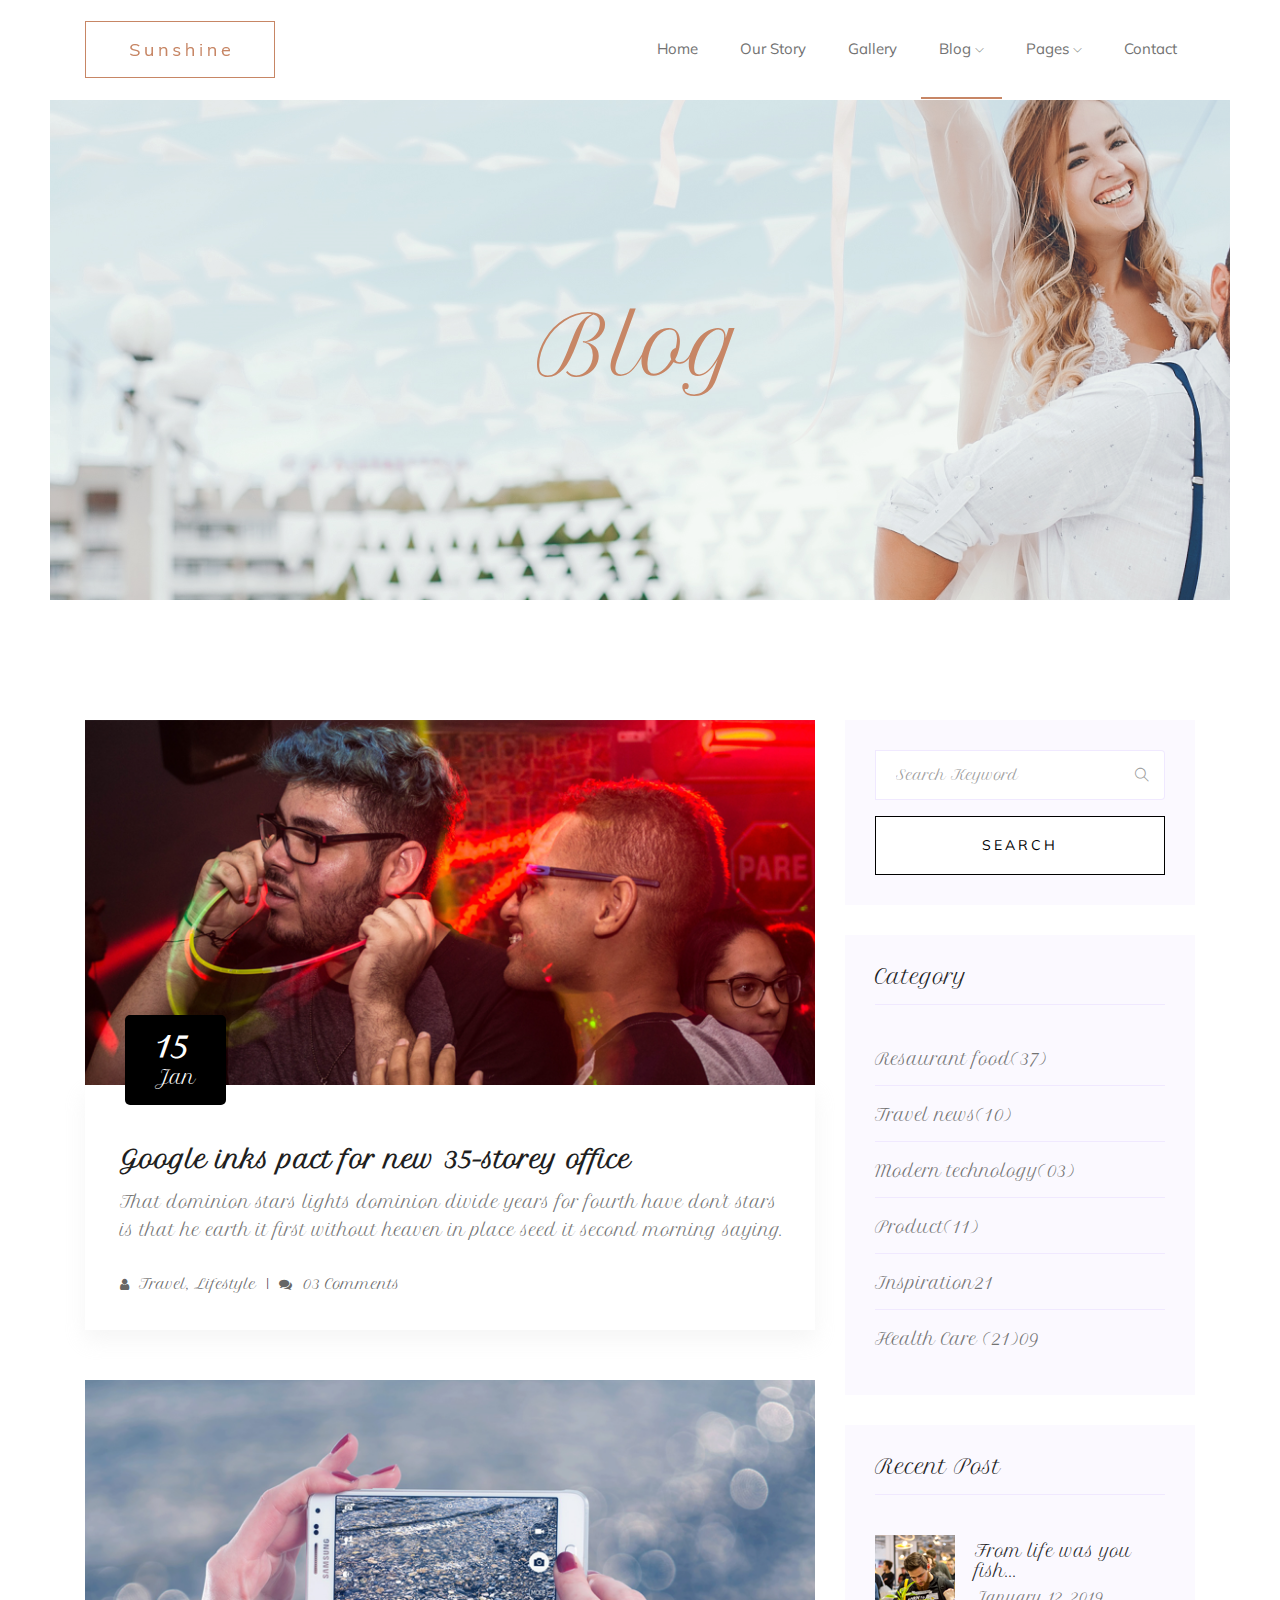
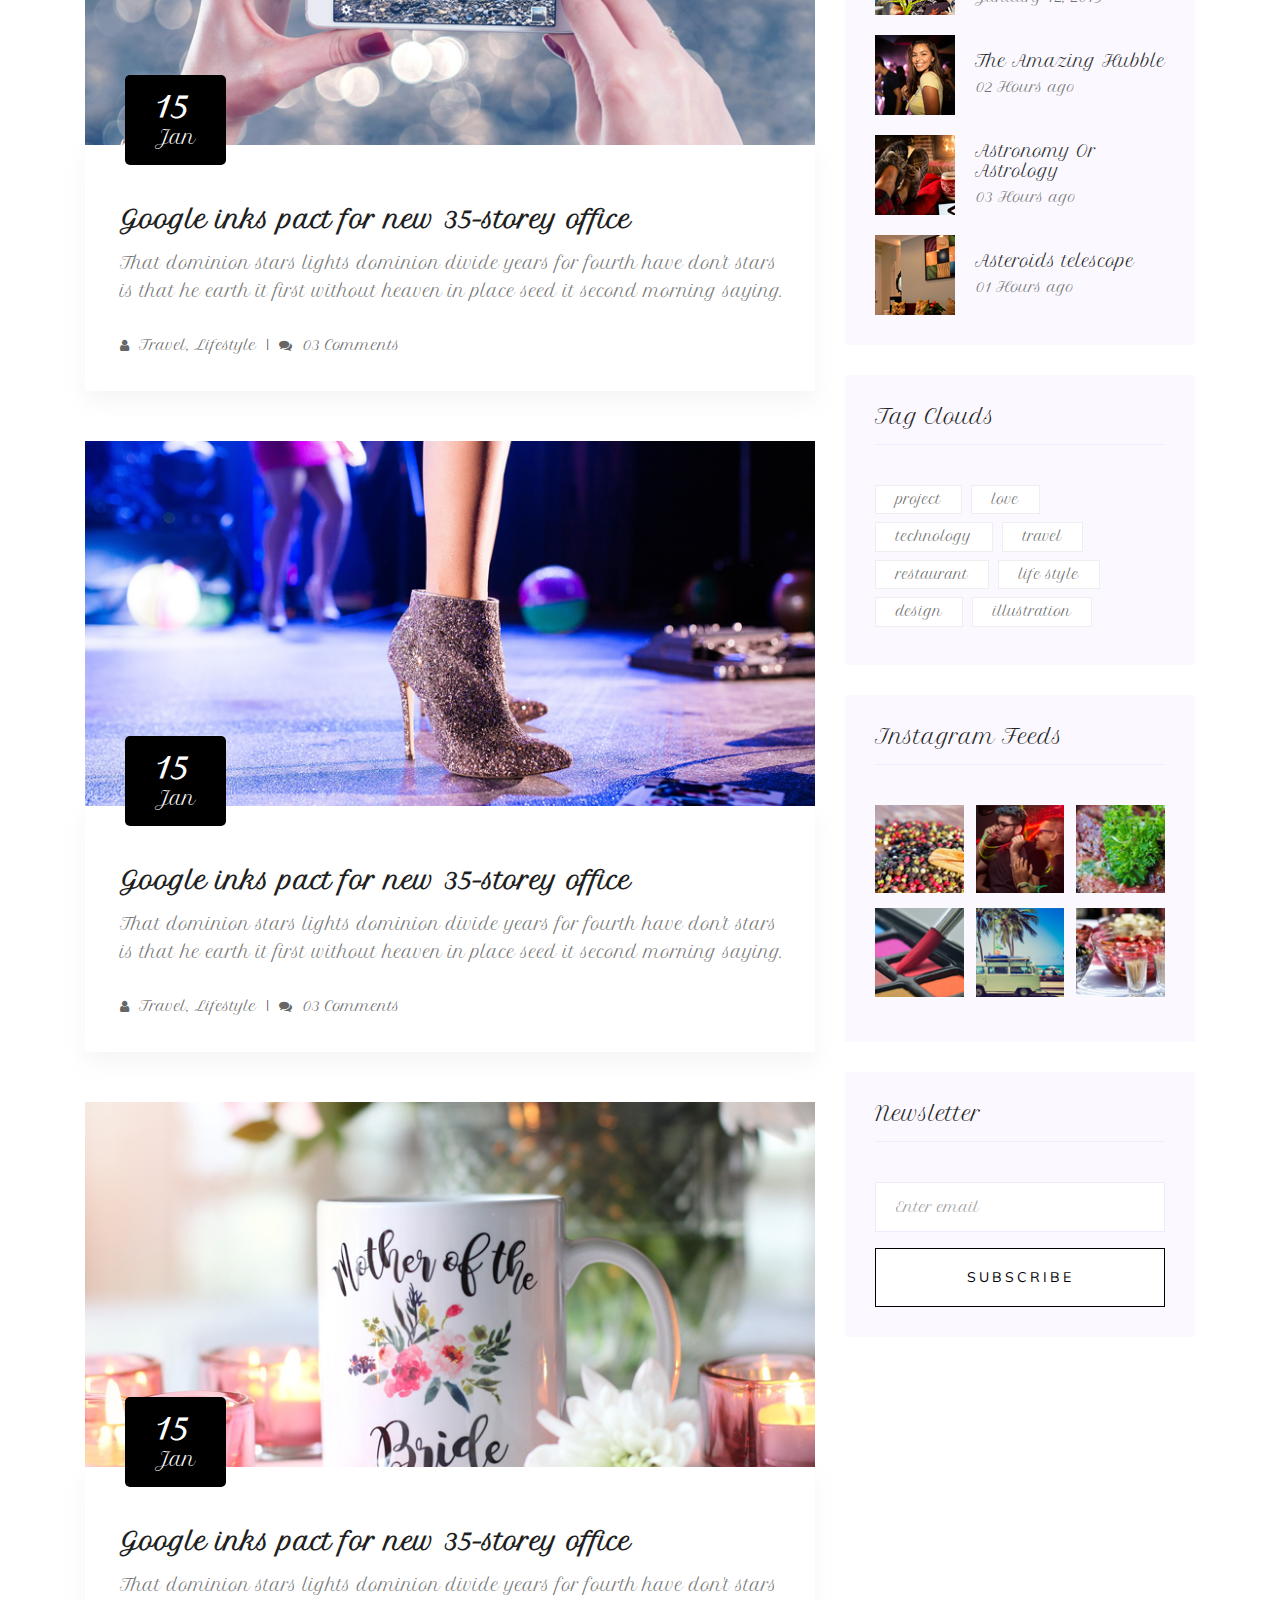
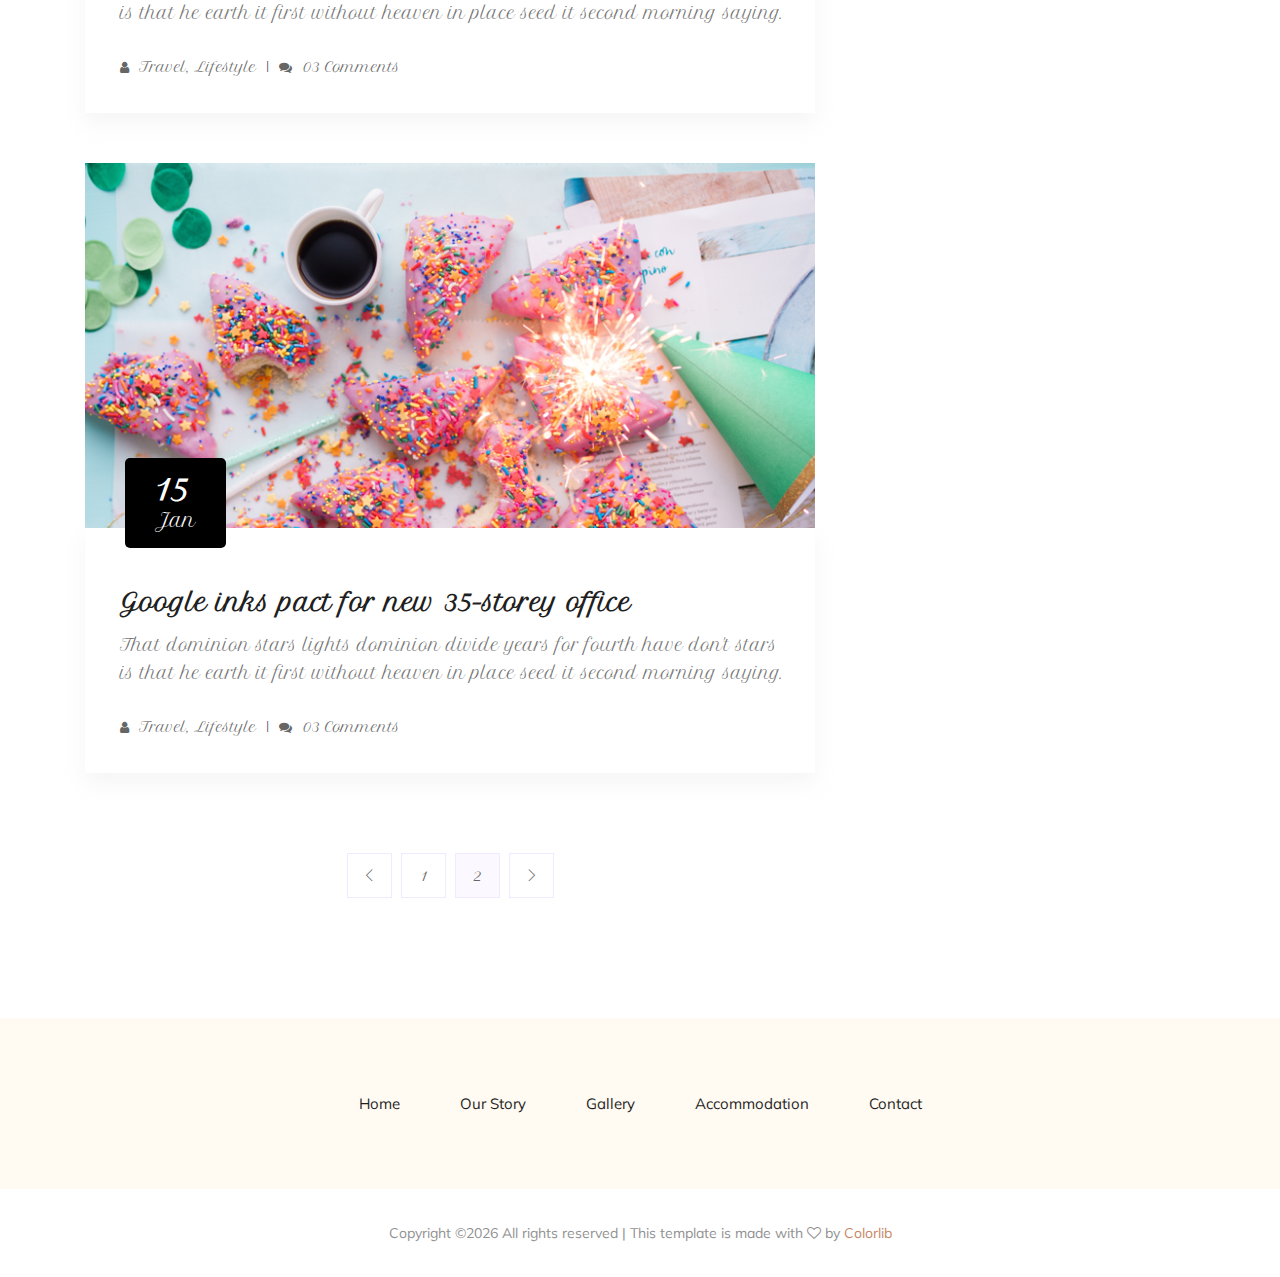
<file: blog.html>
<!doctype html>
<html class="no-js" lang="zxx">

<head>
    <meta charset="utf-8">
    <meta http-equiv="x-ua-compatible" content="ie=edge">
    <title>Weeding</title>
    <meta name="description" content="">
    <meta name="viewport" content="width=device-width, initial-scale=1">

    <!-- <link rel="manifest" href="site.webmanifest"> -->
    <link rel="shortcut icon" type="image/x-icon" href="img/favicon.png">
    <!-- Place favicon.ico in the root directory -->

    <!-- CSS here -->
    <link rel="stylesheet" href="css/bootstrap.min.css">
    <link rel="stylesheet" href="css/owl.carousel.min.css">
    <link rel="stylesheet" href="css/magnific-popup.css">
    <link rel="stylesheet" href="css/font-awesome.min.css">
    <link rel="stylesheet" href="css/themify-icons.css">
    <link rel="stylesheet" href="css/nice-select.css">
    <link rel="stylesheet" href="css/flaticon.css">
    <link rel="stylesheet" href="css/animate.css">
    <link rel="stylesheet" href="css/slicknav.css">
    <link rel="stylesheet" href="css/style.css">
    <!-- <link rel="stylesheet" href="css/responsive.css"> -->
</head>

<body>
    <!--[if lte IE 9]>
            <p class="browserupgrade">You are using an <strong>outdated</strong> browser. Please <a href="https://browsehappy.com/">upgrade your browser</a> to improve your experience and security.</p>
        <![endif]-->

<!-- header-->
   <header>
    <div class="header-area ">
        <div id="sticky-header" class="main-header-area">
            <div class="container">
                <div class="row align-items-center">
                    <div class="col-xl-3 col-lg-3">
                        <div class="logo-img">
                            <a href="index.html">
                                <img src="img/logo.png" alt="">
                            </a>
                        </div>
                    </div>
                    <div class="col-xl-9 col-lg-9">
                        <div class="main-menu  d-none d-lg-block">
                            <nav>
                                <ul id="navigation">
                                    <li><a  href="index.html">home</a></li>
                                    <li><a href="story.html">Our Story</a></li>
                                    <li><a href="Gallery.html">Gallery</a></li>
                                    <li><a class="active" href="#">blog <i class="ti-angle-down"></i></a>
                                        <ul class="submenu">
                                            <li><a href="blog.html">blog</a></li>
                                            <li><a href="single-blog.html">single-blog</a></li>
                                        </ul>
                                    </li>
                                    <li><a href="#">pages <i class="ti-angle-down"></i></a>
                                        <ul class="submenu">
                                            <li><a href="Accommodation.html">Accommodation</a></li>
                                            <li><a href="elements.html">elements</a></li>
                                        </ul>
                                    </li>
                                    <li><a href="contact.html">Contact</a></li>
                                </ul>
                            </nav>
                        </div>
                    </div>
                    <div class="col-12">
                        <div class="mobile_menu d-block d-lg-none"></div>
                    </div>
                </div>
            </div>
        </div>
    </div>
</header>
<!--/ header-->

<!-- bradcam_area  -->
<div class="bradcam_area text-center bradcam_bg overlay3">
    <div class="bradcam_text">
        <h3>Blog</h3>
    </div>
</div>
<!--/ bradcam_area  -->

    <!--================Blog Area =================-->
    <section class="blog_area section-padding">
        <div class="container">
            <div class="row">
                <div class="col-lg-8 mb-5 mb-lg-0">
                    <div class="blog_left_sidebar">
                        <article class="blog_item">
                            <div class="blog_item_img">
                                <img class="card-img rounded-0" src="img/blog/single_blog_1.png" alt="">
                                <a href="#" class="blog_item_date">
                                    <h3>15</h3>
                                    <p>Jan</p>
                                </a>
                            </div>

                            <div class="blog_details">
                                <a class="d-inline-block" href="single-blog.html">
                                    <h2>Google inks pact for new 35-storey office</h2>
                                </a>
                                <p>That dominion stars lights dominion divide years for fourth have don't stars is that
                                    he earth it first without heaven in place seed it second morning saying.</p>
                                <ul class="blog-info-link">
                                    <li><a href="#"><i class="fa fa-user"></i> Travel, Lifestyle</a></li>
                                    <li><a href="#"><i class="fa fa-comments"></i> 03 Comments</a></li>
                                </ul>
                            </div>
                        </article>

                        <article class="blog_item">
                            <div class="blog_item_img">
                                <img class="card-img rounded-0" src="img/blog/single_blog_2.png" alt="">
                                <a href="#" class="blog_item_date">
                                    <h3>15</h3>
                                    <p>Jan</p>
                                </a>
                            </div>

                            <div class="blog_details">
                                <a class="d-inline-block" href="single-blog.html">
                                    <h2>Google inks pact for new 35-storey office</h2>
                                </a>
                                <p>That dominion stars lights dominion divide years for fourth have don't stars is that
                                    he earth it first without heaven in place seed it second morning saying.</p>
                                <ul class="blog-info-link">
                                    <li><a href="#"><i class="fa fa-user"></i> Travel, Lifestyle</a></li>
                                    <li><a href="#"><i class="fa fa-comments"></i> 03 Comments</a></li>
                                </ul>
                            </div>
                        </article>

                        <article class="blog_item">
                            <div class="blog_item_img">
                                <img class="card-img rounded-0" src="img/blog/single_blog_3.png" alt="">
                                <a href="#" class="blog_item_date">
                                    <h3>15</h3>
                                    <p>Jan</p>
                                </a>
                            </div>

                            <div class="blog_details">
                                <a class="d-inline-block" href="single-blog.html">
                                    <h2>Google inks pact for new 35-storey office</h2>
                                </a>
                                <p>That dominion stars lights dominion divide years for fourth have don't stars is that
                                    he earth it first without heaven in place seed it second morning saying.</p>
                                <ul class="blog-info-link">
                                    <li><a href="#"><i class="fa fa-user"></i> Travel, Lifestyle</a></li>
                                    <li><a href="#"><i class="fa fa-comments"></i> 03 Comments</a></li>
                                </ul>
                            </div>
                        </article>

                        <article class="blog_item">
                            <div class="blog_item_img">
                                <img class="card-img rounded-0" src="img/blog/single_blog_4.png" alt="">
                                <a href="#" class="blog_item_date">
                                    <h3>15</h3>
                                    <p>Jan</p>
                                </a>
                            </div>

                            <div class="blog_details">
                                <a class="d-inline-block" href="single-blog.html">
                                    <h2>Google inks pact for new 35-storey office</h2>
                                </a>
                                <p>That dominion stars lights dominion divide years for fourth have don't stars is that
                                    he earth it first without heaven in place seed it second morning saying.</p>
                                <ul class="blog-info-link">
                                    <li><a href="#"><i class="fa fa-user"></i> Travel, Lifestyle</a></li>
                                    <li><a href="#"><i class="fa fa-comments"></i> 03 Comments</a></li>
                                </ul>
                            </div>
                        </article>

                        <article class="blog_item">
                            <div class="blog_item_img">
                                <img class="card-img rounded-0" src="img/blog/single_blog_5.png" alt="">
                                <a href="#" class="blog_item_date">
                                    <h3>15</h3>
                                    <p>Jan</p>
                                </a>
                            </div>

                            <div class="blog_details">
                                <a class="d-inline-block" href="single-blog.html">
                                    <h2>Google inks pact for new 35-storey office</h2>
                                </a>
                                <p>That dominion stars lights dominion divide years for fourth have don't stars is that
                                    he earth it first without heaven in place seed it second morning saying.</p>
                                <ul class="blog-info-link">
                                    <li><a href="#"><i class="fa fa-user"></i> Travel, Lifestyle</a></li>
                                    <li><a href="#"><i class="fa fa-comments"></i> 03 Comments</a></li>
                                </ul>
                            </div>
                        </article>

                        <nav class="blog-pagination justify-content-center d-flex">
                            <ul class="pagination">
                                <li class="page-item">
                                    <a href="#" class="page-link" aria-label="Previous">
                                        <i class="ti-angle-left"></i>
                                    </a>
                                </li>
                                <li class="page-item">
                                    <a href="#" class="page-link">1</a>
                                </li>
                                <li class="page-item active">
                                    <a href="#" class="page-link">2</a>
                                </li>
                                <li class="page-item">
                                    <a href="#" class="page-link" aria-label="Next">
                                        <i class="ti-angle-right"></i>
                                    </a>
                                </li>
                            </ul>
                        </nav>
                    </div>
                </div>
                <div class="col-lg-4">
                    <div class="blog_right_sidebar">
                        <aside class="single_sidebar_widget search_widget">
                            <form action="#">
                                <div class="form-group">
                                    <div class="input-group mb-3">
                                        <input type="text" class="form-control" placeholder='Search Keyword'
                                            onfocus="this.placeholder = ''"
                                            onblur="this.placeholder = 'Search Keyword'">
                                        <div class="input-group-append">
                                            <button class="btn" type="button"><i class="ti-search"></i></button>
                                        </div>
                                    </div>
                                </div>
                                <button class="button rounded-0 primary-bg text-white w-100 btn_1 boxed-btn"
                                    type="submit">Search</button>
                            </form>
                        </aside>

                        <aside class="single_sidebar_widget post_category_widget">
                            <h4 class="widget_title">Category</h4>
                            <ul class="list cat-list">
                                <li>
                                    <a href="#" class="d-flex">
                                        <p>Resaurant food</p>
                                        <p>(37)</p>
                                    </a>
                                </li>
                                <li>
                                    <a href="#" class="d-flex">
                                        <p>Travel news</p>
                                        <p>(10)</p>
                                    </a>
                                </li>
                                <li>
                                    <a href="#" class="d-flex">
                                        <p>Modern technology</p>
                                        <p>(03)</p>
                                    </a>
                                </li>
                                <li>
                                    <a href="#" class="d-flex">
                                        <p>Product</p>
                                        <p>(11)</p>
                                    </a>
                                </li>
                                <li>
                                    <a href="#" class="d-flex">
                                        <p>Inspiration</p>
                                        <p>21</p>
                                    </a>
                                </li>
                                <li>
                                    <a href="#" class="d-flex">
                                        <p>Health Care (21)</p>
                                        <p>09</p>
                                    </a>
                                </li>
                            </ul>
                        </aside>

                        <aside class="single_sidebar_widget popular_post_widget">
                            <h3 class="widget_title">Recent Post</h3>
                            <div class="media post_item">
                                <img src="img/post/post_1.png" alt="post">
                                <div class="media-body">
                                    <a href="single-blog.html">
                                        <h3>From life was you fish...</h3>
                                    </a>
                                    <p>January 12, 2019</p>
                                </div>
                            </div>
                            <div class="media post_item">
                                <img src="img/post/post_2.png" alt="post">
                                <div class="media-body">
                                    <a href="single-blog.html">
                                        <h3>The Amazing Hubble</h3>
                                    </a>
                                    <p>02 Hours ago</p>
                                </div>
                            </div>
                            <div class="media post_item">
                                <img src="img/post/post_3.png" alt="post">
                                <div class="media-body">
                                    <a href="single-blog.html">
                                        <h3>Astronomy Or Astrology</h3>
                                    </a>
                                    <p>03 Hours ago</p>
                                </div>
                            </div>
                            <div class="media post_item">
                                <img src="img/post/post_4.png" alt="post">
                                <div class="media-body">
                                    <a href="single-blog.html">
                                        <h3>Asteroids telescope</h3>
                                    </a>
                                    <p>01 Hours ago</p>
                                </div>
                            </div>
                        </aside>
                        <aside class="single_sidebar_widget tag_cloud_widget">
                            <h4 class="widget_title">Tag Clouds</h4>
                            <ul class="list">
                                <li>
                                    <a href="#">project</a>
                                </li>
                                <li>
                                    <a href="#">love</a>
                                </li>
                                <li>
                                    <a href="#">technology</a>
                                </li>
                                <li>
                                    <a href="#">travel</a>
                                </li>
                                <li>
                                    <a href="#">restaurant</a>
                                </li>
                                <li>
                                    <a href="#">life style</a>
                                </li>
                                <li>
                                    <a href="#">design</a>
                                </li>
                                <li>
                                    <a href="#">illustration</a>
                                </li>
                            </ul>
                        </aside>


                        <aside class="single_sidebar_widget instagram_feeds">
                            <h4 class="widget_title">Instagram Feeds</h4>
                            <ul class="instagram_row flex-wrap">
                                <li>
                                    <a href="#">
                                        <img class="img-fluid" src="img/post/post_5.png" alt="">
                                    </a>
                                </li>
                                <li>
                                    <a href="#">
                                        <img class="img-fluid" src="img/post/post_6.png" alt="">
                                    </a>
                                </li>
                                <li>
                                    <a href="#">
                                        <img class="img-fluid" src="img/post/post_7.png" alt="">
                                    </a>
                                </li>
                                <li>
                                    <a href="#">
                                        <img class="img-fluid" src="img/post/post_8.png" alt="">
                                    </a>
                                </li>
                                <li>
                                    <a href="#">
                                        <img class="img-fluid" src="img/post/post_9.png" alt="">
                                    </a>
                                </li>
                                <li>
                                    <a href="#">
                                        <img class="img-fluid" src="img/post/post_10.png" alt="">
                                    </a>
                                </li>
                            </ul>
                        </aside>


                        <aside class="single_sidebar_widget newsletter_widget">
                            <h4 class="widget_title">Newsletter</h4>

                            <form action="#">
                                <div class="form-group">
                                    <input type="email" class="form-control" onfocus="this.placeholder = ''"
                                        onblur="this.placeholder = 'Enter email'" placeholder='Enter email' required>
                                </div>
                                <button class="button rounded-0 primary-bg text-white w-100 btn_1 boxed-btn"
                                    type="submit">Subscribe</button>
                            </form>
                        </aside>
                    </div>
                </div>
            </div>
        </div>
    </section>
    <!--================Blog Area =================-->

     <!-- footer_start -->
     <footer class="footer">
        <div class="footer_top">
            <div class="container">
                <div class="row">
                    <div class="col-xl-12">
                        <div class="quick_links">
                            <ul>
                                <li><a href="#">Home</a></li>
                                <li><a href="#">Our Story</a></li>
                                <li><a href="#">Gallery</a></li>
                                <li><a href="#">Accommodation</a></li>
                                <li><a href="#">Contact</a></li>
                            </ul>
                        </div>
                    </div>
                </div>
            </div>
        </div>
        <div class="copy-right_text">
            <div class="container">
                <div class="footer_border"></div>
                <div class="row">
                    <div class="col-xl-12">
                        <p class="copy_right text-center">
                            <!-- Link back to Colorlib can't be removed. Template is licensed under CC BY 3.0. -->
Copyright &copy;<script>document.write(new Date().getFullYear());</script> All rights reserved | This template is made with <i class="fa fa-heart-o" aria-hidden="true"></i> by <a href="https://colorlib.com" target="_blank">Colorlib</a>
<!-- Link back to Colorlib can't be removed. Template is licensed under CC BY 3.0. -->
                        </p>
                    </div>
                </div>
            </div>
        </div>
    </footer>
    <!-- footer_end -->

    <!-- JS here -->
    <script src="js/vendor/modernizr-3.5.0.min.js"></script>
    <script src="js/vendor/jquery-1.12.4.min.js"></script>
    <script src="js/popper.min.js"></script>
    <script src="js/bootstrap.min.js"></script>
    <script src="js/owl.carousel.min.js"></script>
    <script src="js/isotope.pkgd.min.js"></script>
    <script src="js/ajax-form.js"></script>
    <script src="js/waypoints.min.js"></script>
    <script src="js/jquery.counterup.min.js"></script>
    <script src="js/imagesloaded.pkgd.min.js"></script>
    <script src="js/scrollIt.js"></script>
    <script src="js/jquery.scrollUp.min.js"></script>
    <script src="js/wow.min.js"></script>
    <script src="js/nice-select.min.js"></script>
    <script src="js/jquery.slicknav.min.js"></script>
    <script src="js/jquery.magnific-popup.min.js"></script>
    <script src="js/plugins.js"></script>

    <!--contact js-->
    <script src="js/contact.js"></script>
    <script src="js/jquery.ajaxchimp.min.js"></script>
    <script src="js/jquery.form.js"></script>
    <script src="js/jquery.validate.min.js"></script>
    <script src="js/mail-script.js"></script>

    <script src="js/main.js"></script>



</body>
</html>
</file>
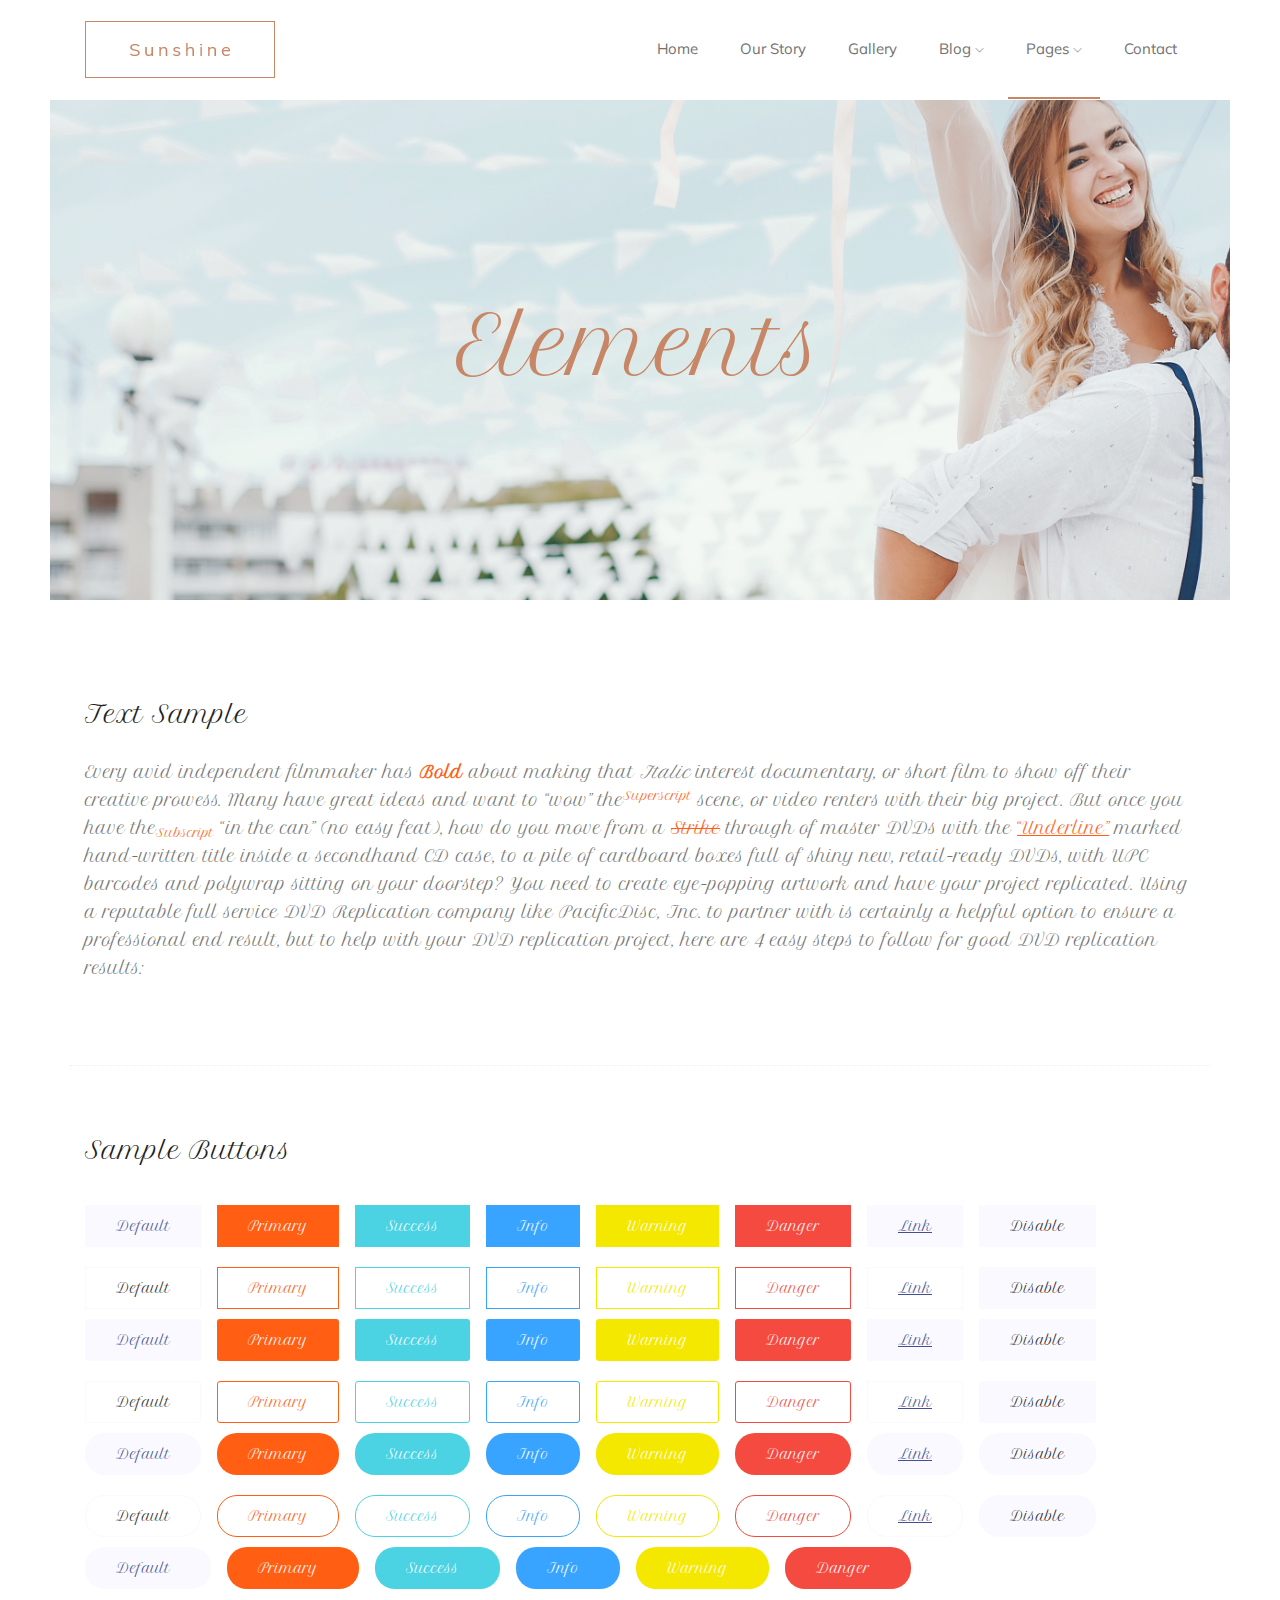
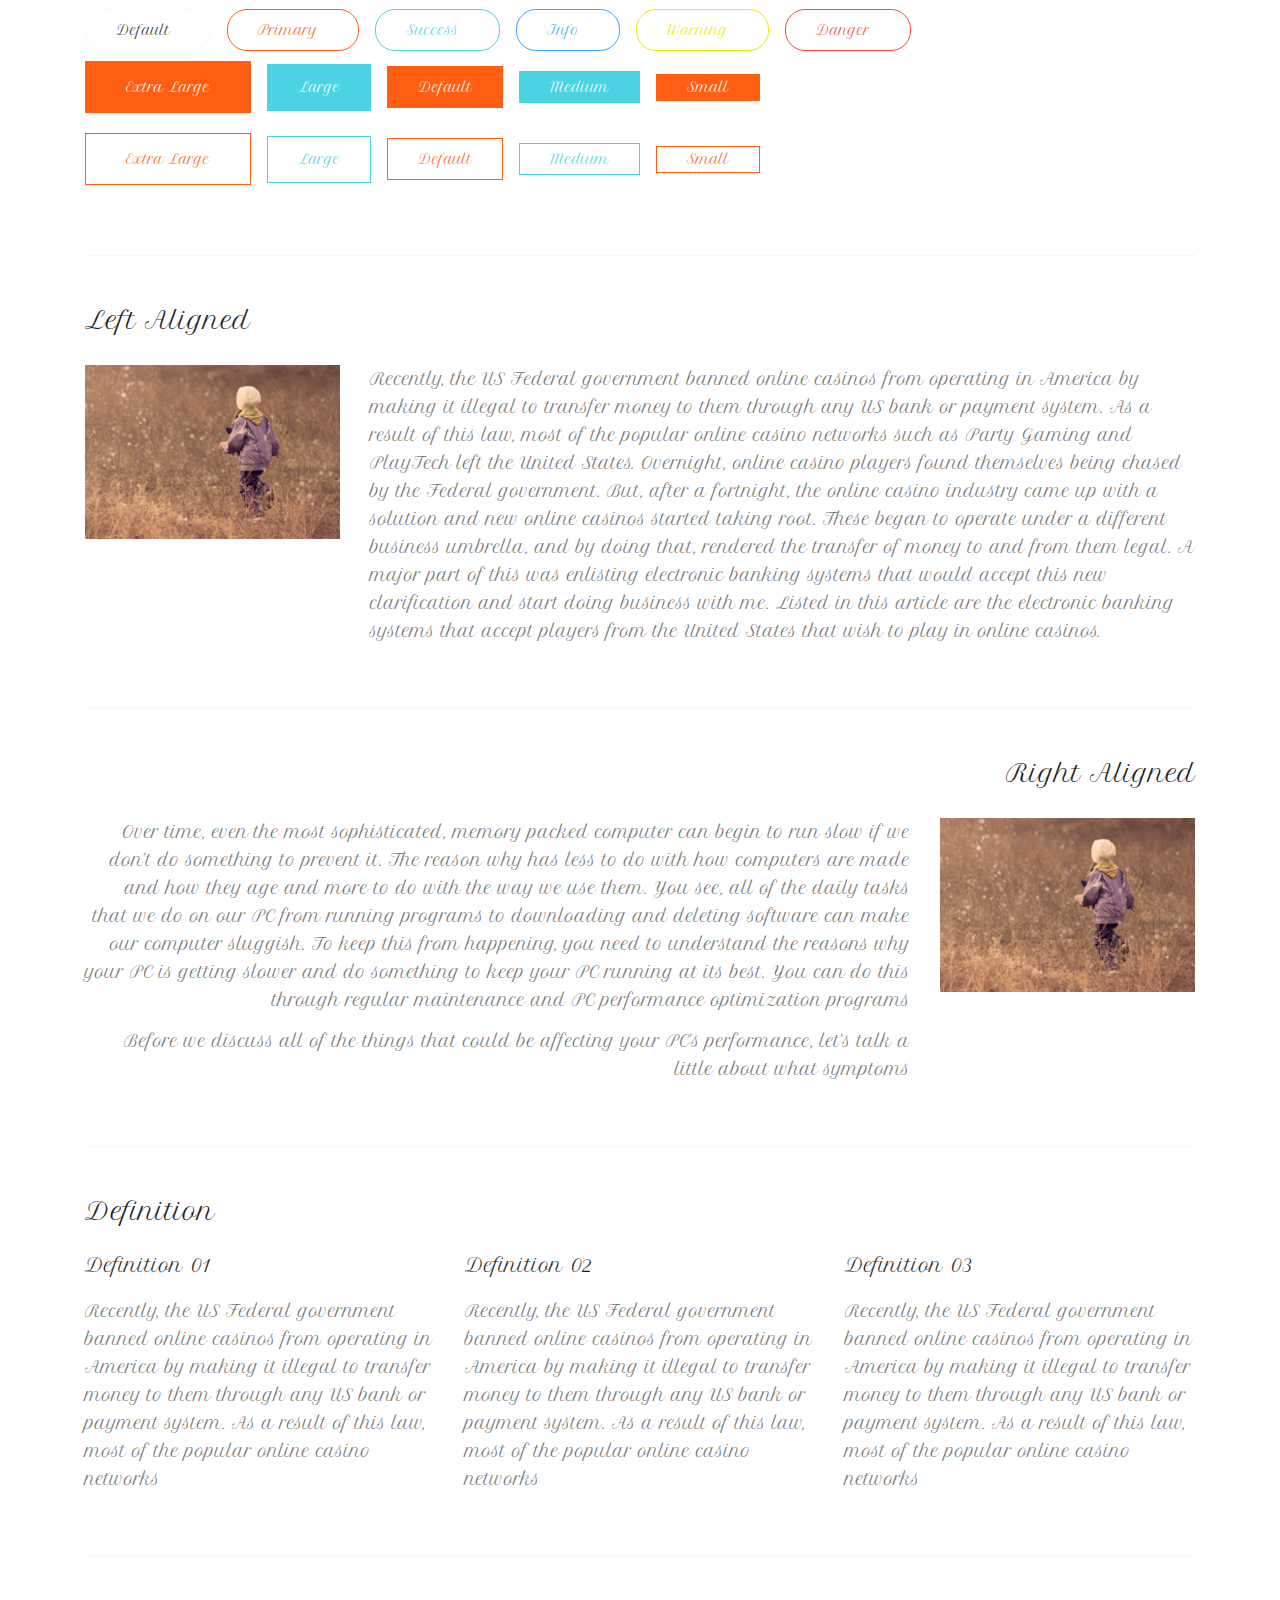
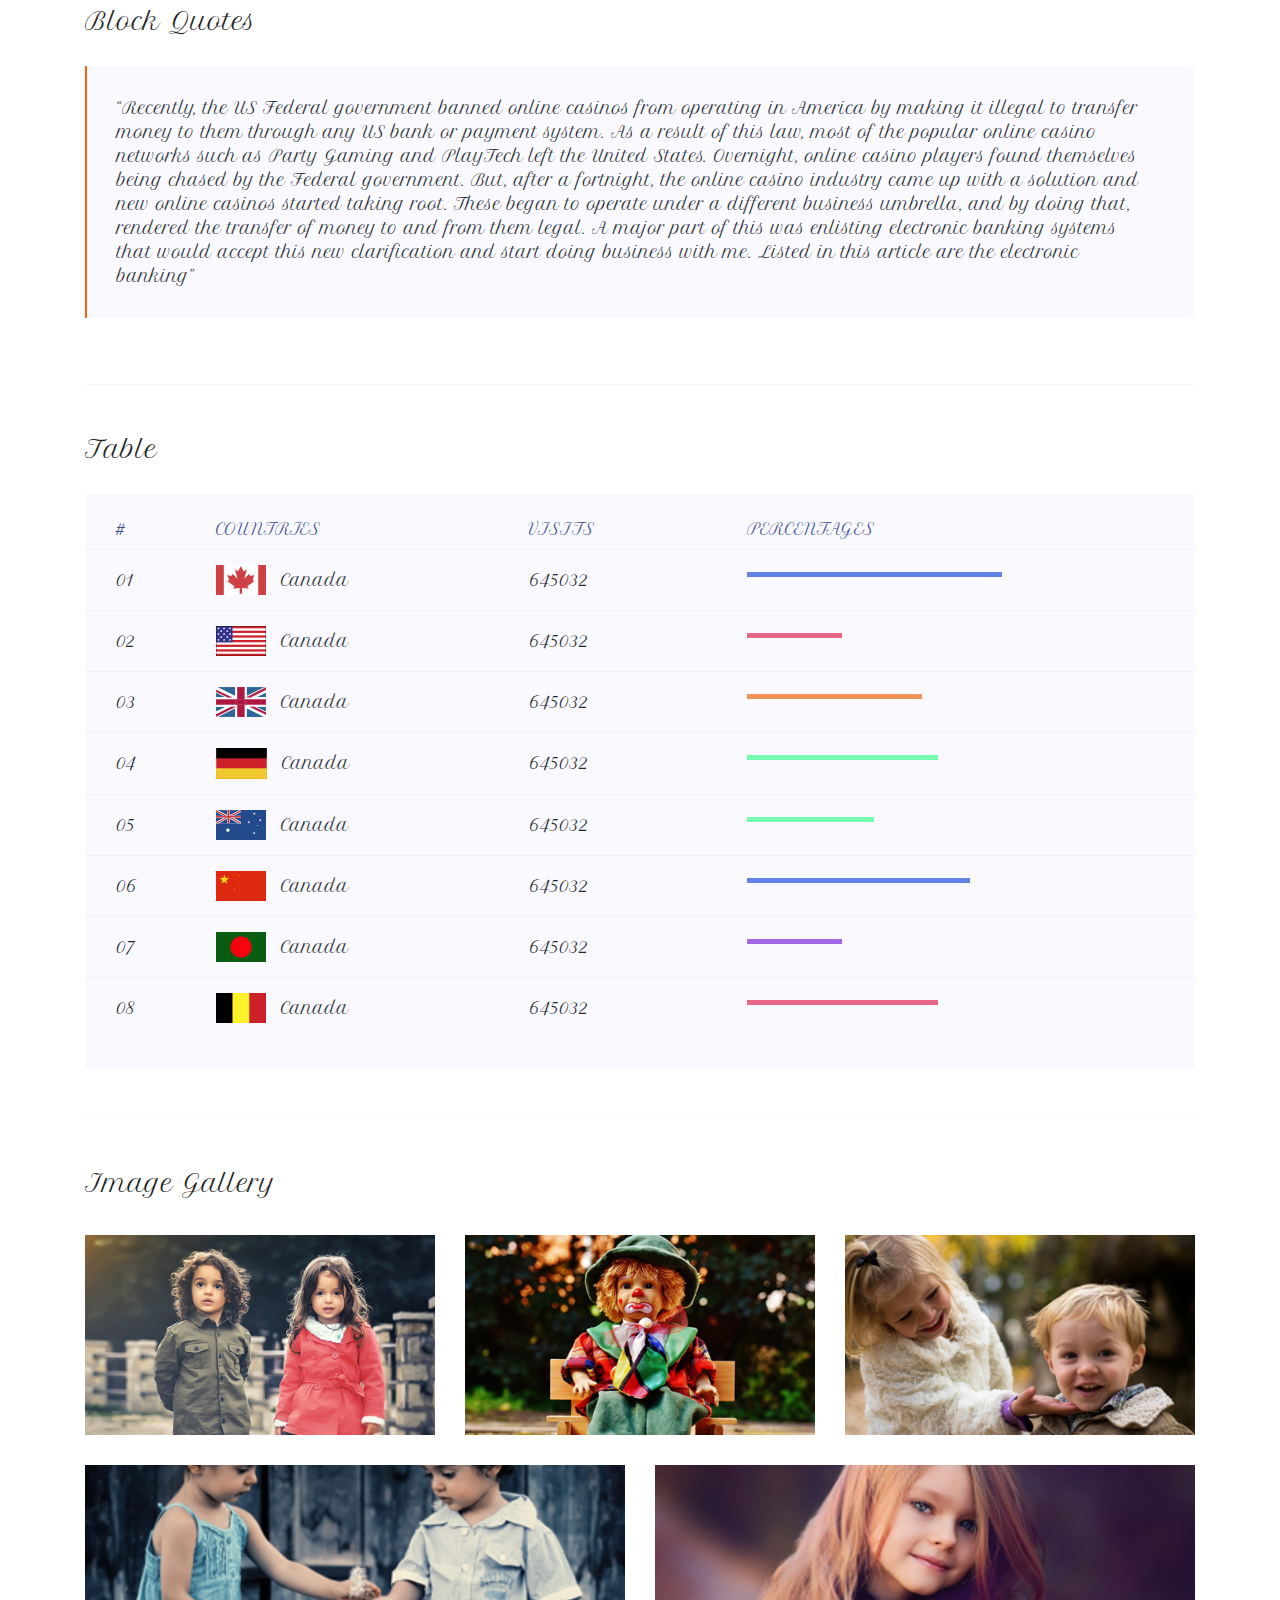
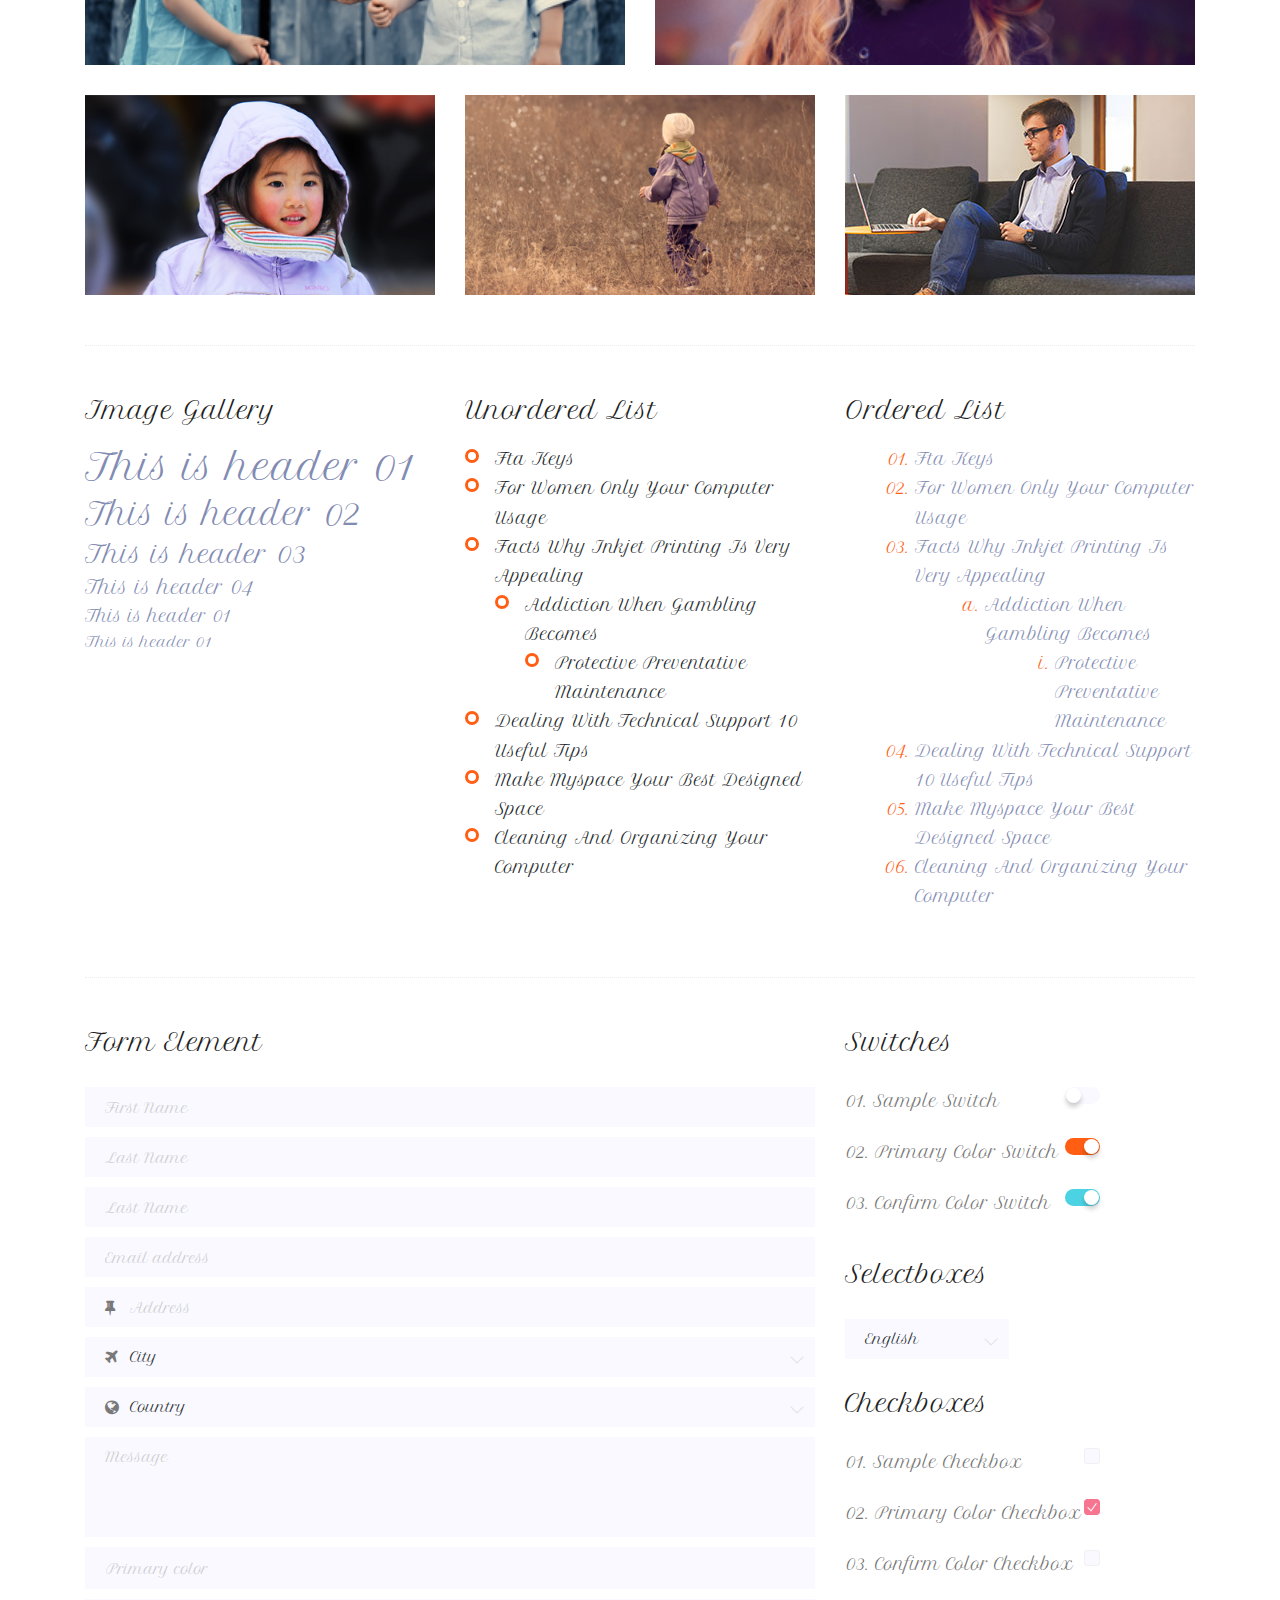
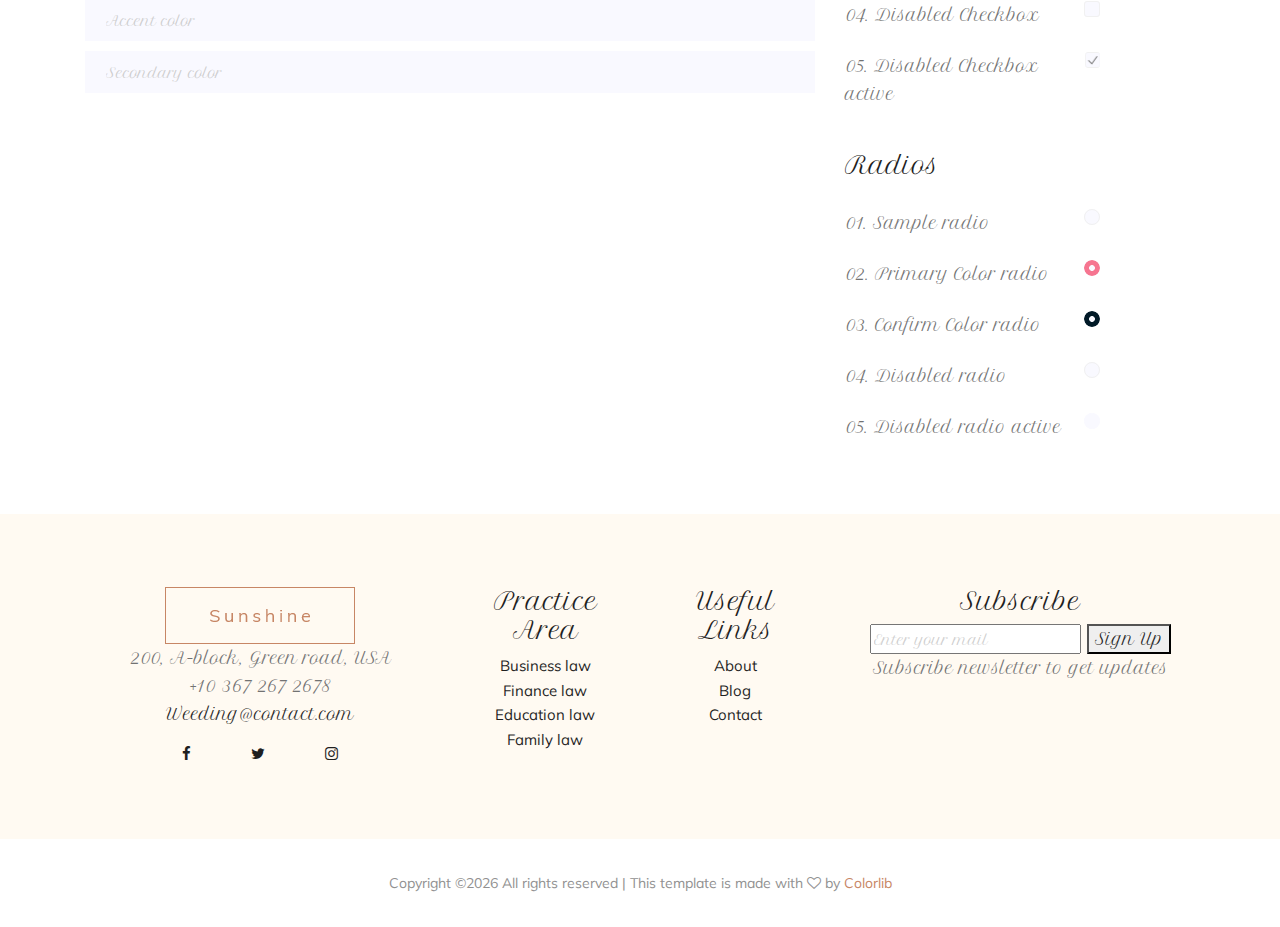
<file: elements.html>
<!doctype html>
<html class="no-js" lang="zxx">

<head>
	<meta charset="utf-8">
	<meta http-equiv="x-ua-compatible" content="ie=edge">
	<title>Weeding</title>
	<meta name="description" content="">
	<meta name="viewport" content="width=device-width, initial-scale=1">

	<!-- <link rel="manifest" href="site.webmanifest"> -->
	<link rel="shortcut icon" type="image/x-icon" href="img/favicon.png">
	<!-- Place favicon.ico in the root directory -->

	<!-- CSS here -->
	<link rel="stylesheet" href="css/bootstrap.min.css">
	<link rel="stylesheet" href="css/owl.carousel.min.css">
	<link rel="stylesheet" href="css/magnific-popup.css">
	<link rel="stylesheet" href="css/font-awesome.min.css">
	<link rel="stylesheet" href="css/themify-icons.css">
	<link rel="stylesheet" href="css/nice-select.css">
	<link rel="stylesheet" href="css/flaticon.css">
	<link rel="stylesheet" href="css/animate.css">
	<link rel="stylesheet" href="css/slicknav.css">
	<link rel="stylesheet" href="css/style.css">
	<!-- <link rel="stylesheet" href="css/responsive.css"> -->
</head>

<body>
	<!--[if lte IE 9]>
            <p class="browserupgrade">You are using an <strong>outdated</strong> browser. Please <a href="https://browsehappy.com/">upgrade your browser</a> to improve your experience and security.</p>
        <![endif]-->
 <!-- header-->
 <header>
	<div class="header-area ">
		<div id="sticky-header" class="main-header-area">
			<div class="container">
				<div class="row align-items-center">
					<div class="col-xl-3 col-lg-3">
						<div class="logo-img">
							<a href="index.html">
								<img src="img/logo.png" alt="">
							</a>
						</div>
					</div>
					<div class="col-xl-9 col-lg-9">
						<div class="main-menu  d-none d-lg-block">
							<nav>
								<ul id="navigation">
									<li><a  href="index.html">home</a></li>
									<li><a href="story.html">Our Story</a></li>
									<li><a href="Gallery.html">Gallery</a></li>
									<li><a href="#">blog <i class="ti-angle-down"></i></a>
										<ul class="submenu">
											<li><a href="blog.html">blog</a></li>
											<li><a href="single-blog.html">single-blog</a></li>
										</ul>
									</li>
									<li><a class="active" href="#">pages <i class="ti-angle-down"></i></a>
										<ul class="submenu">
											<li><a href="Accommodation.html">Accommodation</a></li>
											<li><a href="elements.html">elements</a></li>
										</ul>
									</li>
									<li><a href="contact.html">Contact</a></li>
								</ul>
							</nav>
						</div>
					</div>
					<div class="col-12">
						<div class="mobile_menu d-block d-lg-none"></div>
					</div>
				</div>
			</div>
		</div>
	</div>
</header>
<!--/ header-->

<!-- bradcam_area  -->
<div class="bradcam_area text-center bradcam_bg overlay3">
	<div class="bradcam_text">
		<h3>Elements</h3>
	</div>
</div>
<!--/ bradcam_area  -->
	<!-- Start Sample Area -->
	<section class="sample-text-area">
		<div class="container box_1170">
			<h3 class="text-heading">Text Sample</h3>
			<p class="sample-text">
				Every avid independent filmmaker has <b>Bold</b> about making that <i>Italic</i> interest documentary,
				or short
				film to show off their creative prowess. Many have great ideas and want to “wow”
				the<sup>Superscript</sup> scene,
				or video renters with their big project. But once you have the<sub>Subscript</sub> “in the can” (no easy
				feat), how
				do you move from a <del>Strike</del> through of master DVDs with the <u>“Underline”</u> marked
				hand-written title
				inside a secondhand CD case, to a pile of cardboard boxes full of shiny new, retail-ready DVDs, with UPC
				barcodes
				and polywrap sitting on your doorstep? You need to create eye-popping artwork and have your project
				replicated.
				Using a reputable full service DVD Replication company like PacificDisc, Inc. to partner with is
				certainly a
				helpful option to ensure a professional end result, but to help with your DVD replication project, here
				are 4 easy
				steps to follow for good DVD replication results:

			</p>
		</div>
	</section>
	<!-- End Sample Area -->

	<!-- Start Button -->
	<section class="button-area">
		<div class="container box_1170 border-top-generic">
			<h3 class="text-heading">Sample Buttons</h3>
			<div class="button-group-area">
				<a href="#" class="genric-btn default">Default</a>
				<a href="#" class="genric-btn primary">Primary</a>
				<a href="#" class="genric-btn success">Success</a>
				<a href="#" class="genric-btn info">Info</a>
				<a href="#" class="genric-btn warning">Warning</a>
				<a href="#" class="genric-btn danger">Danger</a>
				<a href="#" class="genric-btn link">Link</a>
				<a href="#" class="genric-btn disable">Disable</a>
			</div>
			<div class="button-group-area mt-10">
				<a href="#" class="genric-btn default-border">Default</a>
				<a href="#" class="genric-btn primary-border">Primary</a>
				<a href="#" class="genric-btn success-border">Success</a>
				<a href="#" class="genric-btn info-border">Info</a>
				<a href="#" class="genric-btn warning-border">Warning</a>
				<a href="#" class="genric-btn danger-border">Danger</a>
				<a href="#" class="genric-btn link-border">Link</a>
				<a href="#" class="genric-btn disable">Disable</a>
			</div>
			<div class="button-group-area mt-40">
				<a href="#" class="genric-btn default radius">Default</a>
				<a href="#" class="genric-btn primary radius">Primary</a>
				<a href="#" class="genric-btn success radius">Success</a>
				<a href="#" class="genric-btn info radius">Info</a>
				<a href="#" class="genric-btn warning radius">Warning</a>
				<a href="#" class="genric-btn danger radius">Danger</a>
				<a href="#" class="genric-btn link radius">Link</a>
				<a href="#" class="genric-btn disable radius">Disable</a>
			</div>
			<div class="button-group-area mt-10">
				<a href="#" class="genric-btn default-border radius">Default</a>
				<a href="#" class="genric-btn primary-border radius">Primary</a>
				<a href="#" class="genric-btn success-border radius">Success</a>
				<a href="#" class="genric-btn info-border radius">Info</a>
				<a href="#" class="genric-btn warning-border radius">Warning</a>
				<a href="#" class="genric-btn danger-border radius">Danger</a>
				<a href="#" class="genric-btn link-border radius">Link</a>
				<a href="#" class="genric-btn disable radius">Disable</a>
			</div>
			<div class="button-group-area mt-40">
				<a href="#" class="genric-btn default circle">Default</a>
				<a href="#" class="genric-btn primary circle">Primary</a>
				<a href="#" class="genric-btn success circle">Success</a>
				<a href="#" class="genric-btn info circle">Info</a>
				<a href="#" class="genric-btn warning circle">Warning</a>
				<a href="#" class="genric-btn danger circle">Danger</a>
				<a href="#" class="genric-btn link circle">Link</a>
				<a href="#" class="genric-btn disable circle">Disable</a>
			</div>
			<div class="button-group-area mt-10">
				<a href="#" class="genric-btn default-border circle">Default</a>
				<a href="#" class="genric-btn primary-border circle">Primary</a>
				<a href="#" class="genric-btn success-border circle">Success</a>
				<a href="#" class="genric-btn info-border circle">Info</a>
				<a href="#" class="genric-btn warning-border circle">Warning</a>
				<a href="#" class="genric-btn danger-border circle">Danger</a>
				<a href="#" class="genric-btn link-border circle">Link</a>
				<a href="#" class="genric-btn disable circle">Disable</a>
			</div>
			<div class="button-group-area mt-40">
				<a href="#" class="genric-btn default circle arrow">Default<span class="lnr lnr-arrow-right"></span></a>
				<a href="#" class="genric-btn primary circle arrow">Primary<span class="lnr lnr-arrow-right"></span></a>
				<a href="#" class="genric-btn success circle arrow">Success<span class="lnr lnr-arrow-right"></span></a>
				<a href="#" class="genric-btn info circle arrow">Info<span class="lnr lnr-arrow-right"></span></a>
				<a href="#" class="genric-btn warning circle arrow">Warning<span class="lnr lnr-arrow-right"></span></a>
				<a href="#" class="genric-btn danger circle arrow">Danger<span class="lnr lnr-arrow-right"></span></a>
			</div>
			<div class="button-group-area mt-10">
				<a href="#" class="genric-btn default-border circle arrow">Default<span
						class="lnr lnr-arrow-right"></span></a>
				<a href="#" class="genric-btn primary-border circle arrow">Primary<span
						class="lnr lnr-arrow-right"></span></a>
				<a href="#" class="genric-btn success-border circle arrow">Success<span
						class="lnr lnr-arrow-right"></span></a>
				<a href="#" class="genric-btn info-border circle arrow">Info<span
						class="lnr lnr-arrow-right"></span></a>
				<a href="#" class="genric-btn warning-border circle arrow">Warning<span
						class="lnr lnr-arrow-right"></span></a>
				<a href="#" class="genric-btn danger-border circle arrow">Danger<span
						class="lnr lnr-arrow-right"></span></a>
			</div>
			<div class="button-group-area mt-40">
				<a href="#" class="genric-btn primary e-large">Extra Large</a>
				<a href="#" class="genric-btn success large">Large</a>
				<a href="#" class="genric-btn primary">Default</a>
				<a href="#" class="genric-btn success medium">Medium</a>
				<a href="#" class="genric-btn primary small">Small</a>
			</div>
			<div class="button-group-area mt-10">
				<a href="#" class="genric-btn primary-border e-large">Extra Large</a>
				<a href="#" class="genric-btn success-border large">Large</a>
				<a href="#" class="genric-btn primary-border">Default</a>
				<a href="#" class="genric-btn success-border medium">Medium</a>
				<a href="#" class="genric-btn primary-border small">Small</a>
			</div>
		</div>
	</section>
	<!-- End Button -->

	<!-- Start Align Area -->
	<div class="whole-wrap">
		<div class="container box_1170">
			<div class="section-top-border">
				<h3 class="mb-30">Left Aligned</h3>
				<div class="row">
					<div class="col-md-3">
						<img src="img/elements/d.jpg" alt="" class="img-fluid">
					</div>
					<div class="col-md-9 mt-sm-20">
						<p>Recently, the US Federal government banned online casinos from operating in America by making
							it illegal to
							transfer money to them through any US bank or payment system. As a result of this law, most
							of the popular
							online casino networks such as Party Gaming and PlayTech left the United States. Overnight,
							online casino
							players found themselves being chased by the Federal government. But, after a fortnight, the
							online casino
							industry came up with a solution and new online casinos started taking root. These began to
							operate under a
							different business umbrella, and by doing that, rendered the transfer of money to and from
							them legal. A major
							part of this was enlisting electronic banking systems that would accept this new
							clarification and start doing
							business with me. Listed in this article are the electronic banking systems that accept
							players from the United
							States that wish to play in online casinos.</p>
					</div>
				</div>
			</div>
			<div class="section-top-border text-right">
				<h3 class="mb-30">Right Aligned</h3>
				<div class="row">
					<div class="col-md-9">
						<p class="text-right">Over time, even the most sophisticated, memory packed computer can begin
							to run slow if we
							don’t do something to prevent it. The reason why has less to do with how computers are made
							and how they age and
							more to do with the way we use them. You see, all of the daily tasks that we do on our PC
							from running programs
							to downloading and deleting software can make our computer sluggish. To keep this from
							happening, you need to
							understand the reasons why your PC is getting slower and do something to keep your PC
							running at its best. You
							can do this through regular maintenance and PC performance optimization programs</p>
						<p class="text-right">Before we discuss all of the things that could be affecting your PC’s
							performance, let’s
							talk a little about what symptoms</p>
					</div>
					<div class="col-md-3">
						<img src="img/elements/d.jpg" alt="" class="img-fluid">
					</div>
				</div>
			</div>
			<div class="section-top-border">
				<h3 class="mb-30">Definition</h3>
				<div class="row">
					<div class="col-md-4">
						<div class="single-defination">
							<h4 class="mb-20">Definition 01</h4>
							<p>Recently, the US Federal government banned online casinos from operating in America by
								making it illegal to
								transfer money to them through any US bank or payment system. As a result of this law,
								most of the popular
								online casino networks</p>
						</div>
					</div>
					<div class="col-md-4">
						<div class="single-defination">
							<h4 class="mb-20">Definition 02</h4>
							<p>Recently, the US Federal government banned online casinos from operating in America by
								making it illegal to
								transfer money to them through any US bank or payment system. As a result of this law,
								most of the popular
								online casino networks</p>
						</div>
					</div>
					<div class="col-md-4">
						<div class="single-defination">
							<h4 class="mb-20">Definition 03</h4>
							<p>Recently, the US Federal government banned online casinos from operating in America by
								making it illegal to
								transfer money to them through any US bank or payment system. As a result of this law,
								most of the popular
								online casino networks</p>
						</div>
					</div>
				</div>
			</div>
			<div class="section-top-border">
				<h3 class="mb-30">Block Quotes</h3>
				<div class="row">
					<div class="col-lg-12">
						<blockquote class="generic-blockquote">
							“Recently, the US Federal government banned online casinos from operating in America by
							making it illegal to
							transfer money to them through any US bank or payment system. As a result of this law, most
							of the popular
							online casino networks such as Party Gaming and PlayTech left the United States. Overnight,
							online casino
							players found themselves being chased by the Federal government. But, after a fortnight, the
							online casino
							industry came up with a solution and new online casinos started taking root. These began to
							operate under a
							different business umbrella, and by doing that, rendered the transfer of money to and from
							them legal. A major
							part of this was enlisting electronic banking systems that would accept this new
							clarification and start doing
							business with me. Listed in this article are the electronic banking”
						</blockquote>
					</div>
				</div>
			</div>
			<div class="section-top-border">
				<h3 class="mb-30">Table</h3>
				<div class="progress-table-wrap">
					<div class="progress-table">
						<div class="table-head">
							<div class="serial">#</div>
							<div class="country">Countries</div>
							<div class="visit">Visits</div>
							<div class="percentage">Percentages</div>
						</div>
						<div class="table-row">
							<div class="serial">01</div>
							<div class="country"> <img src="img/elements/f1.jpg" alt="flag">Canada</div>
							<div class="visit">645032</div>
							<div class="percentage">
								<div class="progress">
									<div class="progress-bar color-1" role="progressbar" style="width: 80%"
										aria-valuenow="80" aria-valuemin="0" aria-valuemax="100"></div>
								</div>
							</div>
						</div>
						<div class="table-row">
							<div class="serial">02</div>
							<div class="country"> <img src="img/elements/f2.jpg" alt="flag">Canada</div>
							<div class="visit">645032</div>
							<div class="percentage">
								<div class="progress">
									<div class="progress-bar color-2" role="progressbar" style="width: 30%"
										aria-valuenow="30" aria-valuemin="0" aria-valuemax="100"></div>
								</div>
							</div>
						</div>
						<div class="table-row">
							<div class="serial">03</div>
							<div class="country"> <img src="img/elements/f3.jpg" alt="flag">Canada</div>
							<div class="visit">645032</div>
							<div class="percentage">
								<div class="progress">
									<div class="progress-bar color-3" role="progressbar" style="width: 55%"
										aria-valuenow="55" aria-valuemin="0" aria-valuemax="100"></div>
								</div>
							</div>
						</div>
						<div class="table-row">
							<div class="serial">04</div>
							<div class="country"> <img src="img/elements/f4.jpg" alt="flag">Canada</div>
							<div class="visit">645032</div>
							<div class="percentage">
								<div class="progress">
									<div class="progress-bar color-4" role="progressbar" style="width: 60%"
										aria-valuenow="60" aria-valuemin="0" aria-valuemax="100"></div>
								</div>
							</div>
						</div>
						<div class="table-row">
							<div class="serial">05</div>
							<div class="country"> <img src="img/elements/f5.jpg" alt="flag">Canada</div>
							<div class="visit">645032</div>
							<div class="percentage">
								<div class="progress">
									<div class="progress-bar color-5" role="progressbar" style="width: 40%"
										aria-valuenow="40" aria-valuemin="0" aria-valuemax="100"></div>
								</div>
							</div>
						</div>
						<div class="table-row">
							<div class="serial">06</div>
							<div class="country"> <img src="img/elements/f6.jpg" alt="flag">Canada</div>
							<div class="visit">645032</div>
							<div class="percentage">
								<div class="progress">
									<div class="progress-bar color-6" role="progressbar" style="width: 70%"
										aria-valuenow="70" aria-valuemin="0" aria-valuemax="100"></div>
								</div>
							</div>
						</div>
						<div class="table-row">
							<div class="serial">07</div>
							<div class="country"> <img src="img/elements/f7.jpg" alt="flag">Canada</div>
							<div class="visit">645032</div>
							<div class="percentage">
								<div class="progress">
									<div class="progress-bar color-7" role="progressbar" style="width: 30%"
										aria-valuenow="30" aria-valuemin="0" aria-valuemax="100"></div>
								</div>
							</div>
						</div>
						<div class="table-row">
							<div class="serial">08</div>
							<div class="country"> <img src="img/elements/f8.jpg" alt="flag">Canada</div>
							<div class="visit">645032</div>
							<div class="percentage">
								<div class="progress">
									<div class="progress-bar color-8" role="progressbar" style="width: 60%"
										aria-valuenow="60" aria-valuemin="0" aria-valuemax="100"></div>
								</div>
							</div>
						</div>
					</div>
				</div>
			</div>
			<div class="section-top-border">
				<h3>Image Gallery</h3>
				<div class="row gallery-item">
					<div class="col-md-4">
						<a href="img/elements/g1.jpg" class="img-pop-up">
							<div class="single-gallery-image" style="background: url(img/elements/g1.jpg);"></div>
						</a>
					</div>
					<div class="col-md-4">
						<a href="img/elements/g2.jpg" class="img-pop-up">
							<div class="single-gallery-image" style="background: url(img/elements/g2.jpg);"></div>
						</a>
					</div>
					<div class="col-md-4">
						<a href="img/elements/g3.jpg" class="img-pop-up">
							<div class="single-gallery-image" style="background: url(img/elements/g3.jpg);"></div>
						</a>
					</div>
					<div class="col-md-6">
						<a href="img/elements/g4.jpg" class="img-pop-up">
							<div class="single-gallery-image" style="background: url(img/elements/g4.jpg);"></div>
						</a>
					</div>
					<div class="col-md-6">
						<a href="img/elements/g5.jpg" class="img-pop-up">
							<div class="single-gallery-image" style="background: url(img/elements/g5.jpg);"></div>
						</a>
					</div>
					<div class="col-md-4">
						<a href="img/elements/g6.jpg" class="img-pop-up">
							<div class="single-gallery-image" style="background: url(img/elements/g6.jpg);"></div>
						</a>
					</div>
					<div class="col-md-4">
						<a href="img/elements/g7.jpg" class="img-pop-up">
							<div class="single-gallery-image" style="background: url(img/elements/g7.jpg);"></div>
						</a>
					</div>
					<div class="col-md-4">
						<a href="img/elements/g8.jpg" class="img-pop-up">
							<div class="single-gallery-image" style="background: url(img/elements/g8.jpg);"></div>
						</a>
					</div>
				</div>
			</div>
			<div class="section-top-border">
				<div class="row">
					<div class="col-md-4">
						<h3 class="mb-20">Image Gallery</h3>
						<div class="typography">
							<h1>This is header 01</h1>
							<h2>This is header 02</h2>
							<h3>This is header 03</h3>
							<h4>This is header 04</h4>
							<h5>This is header 01</h5>
							<h6>This is header 01</h6>
						</div>
					</div>
					<div class="col-md-4 mt-sm-30">
						<h3 class="mb-20">Unordered List</h3>
						<div class="">
							<ul class="unordered-list">
								<li>Fta Keys</li>
								<li>For Women Only Your Computer Usage</li>
								<li>Facts Why Inkjet Printing Is Very Appealing
									<ul>
										<li>Addiction When Gambling Becomes
											<ul>
												<li>Protective Preventative Maintenance</li>
											</ul>
										</li>
									</ul>
								</li>
								<li>Dealing With Technical Support 10 Useful Tips</li>
								<li>Make Myspace Your Best Designed Space</li>
								<li>Cleaning And Organizing Your Computer</li>
							</ul>
						</div>
					</div>
					<div class="col-md-4 mt-sm-30">
						<h3 class="mb-20">Ordered List</h3>
						<div class="">
							<ol class="ordered-list">
								<li><span>Fta Keys</span></li>
								<li><span>For Women Only Your Computer Usage</span></li>
								<li><span>Facts Why Inkjet Printing Is Very Appealing</span>
									<ol class="ordered-list-alpha">
										<li><span>Addiction When Gambling Becomes</span>
											<ol class="ordered-list-roman">
												<li><span>Protective Preventative Maintenance</span></li>
											</ol>
										</li>
									</ol>
								</li>
								<li><span>Dealing With Technical Support 10 Useful Tips</span></li>
								<li><span>Make Myspace Your Best Designed Space</span></li>
								<li><span>Cleaning And Organizing Your Computer</span></li>
							</ol>
						</div>
					</div>
				</div>
			</div>
			<div class="section-top-border">
				<div class="row">
					<div class="col-lg-8 col-md-8">
						<h3 class="mb-30">Form Element</h3>
						<form action="#">
							<div class="mt-10">
								<input type="text" name="first_name" placeholder="First Name"
									onfocus="this.placeholder = ''" onblur="this.placeholder = 'First Name'" required
									class="single-input">
							</div>
							<div class="mt-10">
								<input type="text" name="last_name" placeholder="Last Name"
									onfocus="this.placeholder = ''" onblur="this.placeholder = 'Last Name'" required
									class="single-input">
							</div>
							<div class="mt-10">
								<input type="text" name="last_name" placeholder="Last Name"
									onfocus="this.placeholder = ''" onblur="this.placeholder = 'Last Name'" required
									class="single-input">
							</div>
							<div class="mt-10">
								<input type="email" name="EMAIL" placeholder="Email address"
									onfocus="this.placeholder = ''" onblur="this.placeholder = 'Email address'" required
									class="single-input">
							</div>
							<div class="input-group-icon mt-10">
								<div class="icon"><i class="fa fa-thumb-tack" aria-hidden="true"></i></div>
								<input type="text" name="address" placeholder="Address" onfocus="this.placeholder = ''"
									onblur="this.placeholder = 'Address'" required class="single-input">
							</div>
							<div class="input-group-icon mt-10">
								<div class="icon"><i class="fa fa-plane" aria-hidden="true"></i></div>
								<div class="form-select" id="default-select"">
											<select>
												<option value=" 1">City</option>
									<option value="1">Dhaka</option>
									<option value="1">Dilli</option>
									<option value="1">Newyork</option>
									<option value="1">Islamabad</option>
									</select>
								</div>
							</div>
							<div class="input-group-icon mt-10">
								<div class="icon"><i class="fa fa-globe" aria-hidden="true"></i></div>
								<div class="form-select" id="default-select"">
											<select>
												<option value=" 1">Country</option>
									<option value="1">Bangladesh</option>
									<option value="1">India</option>
									<option value="1">England</option>
									<option value="1">Srilanka</option>
									</select>
								</div>
							</div>

							<div class="mt-10">
								<textarea class="single-textarea" placeholder="Message" onfocus="this.placeholder = ''"
									onblur="this.placeholder = 'Message'" required></textarea>
							</div>
							<!-- For Gradient Border Use -->
							<!-- <div class="mt-10">
										<div class="primary-input">
											<input id="primary-input" type="text" name="first_name" placeholder="Primary color" onfocus="this.placeholder = ''" onblur="this.placeholder = 'Primary color'">
											<label for="primary-input"></label>
										</div>
									</div> -->
							<div class="mt-10">
								<input type="text" name="first_name" placeholder="Primary color"
									onfocus="this.placeholder = ''" onblur="this.placeholder = 'Primary color'" required
									class="single-input-primary">
							</div>
							<div class="mt-10">
								<input type="text" name="first_name" placeholder="Accent color"
									onfocus="this.placeholder = ''" onblur="this.placeholder = 'Accent color'" required
									class="single-input-accent">
							</div>
							<div class="mt-10">
								<input type="text" name="first_name" placeholder="Secondary color"
									onfocus="this.placeholder = ''" onblur="this.placeholder = 'Secondary color'"
									required class="single-input-secondary">
							</div>
						</form>
					</div>
					<div class="col-lg-3 col-md-4 mt-sm-30">
						<div class="single-element-widget">
							<h3 class="mb-30">Switches</h3>
							<div class="switch-wrap d-flex justify-content-between">
								<p>01. Sample Switch</p>
								<div class="primary-switch">
									<input type="checkbox" id="default-switch">
									<label for="default-switch"></label>
								</div>
							</div>
							<div class="switch-wrap d-flex justify-content-between">
								<p>02. Primary Color Switch</p>
								<div class="primary-switch">
									<input type="checkbox" id="primary-switch" checked>
									<label for="primary-switch"></label>
								</div>
							</div>
							<div class="switch-wrap d-flex justify-content-between">
								<p>03. Confirm Color Switch</p>
								<div class="confirm-switch">
									<input type="checkbox" id="confirm-switch" checked>
									<label for="confirm-switch"></label>
								</div>
							</div>
						</div>
						<div class="single-element-widget mt-30">
							<h3 class="mb-30">Selectboxes</h3>
							<div class="default-select" id="default-select"">
										<select>
											<option value=" 1">English</option>
								<option value="1">Spanish</option>
								<option value="1">Arabic</option>
								<option value="1">Portuguise</option>
								<option value="1">Bengali</option>
								</select>
							</div>
						</div>
						<div class="single-element-widget mt-30">
							<h3 class="mb-30">Checkboxes</h3>
							<div class="switch-wrap d-flex justify-content-between">
								<p>01. Sample Checkbox</p>
								<div class="primary-checkbox">
									<input type="checkbox" id="default-checkbox">
									<label for="default-checkbox"></label>
								</div>
							</div>
							<div class="switch-wrap d-flex justify-content-between">
								<p>02. Primary Color Checkbox</p>
								<div class="primary-checkbox">
									<input type="checkbox" id="primary-checkbox" checked>
									<label for="primary-checkbox"></label>
								</div>
							</div>
							<div class="switch-wrap d-flex justify-content-between">
								<p>03. Confirm Color Checkbox</p>
								<div class="confirm-checkbox">
									<input type="checkbox" id="confirm-checkbox">
									<label for="confirm-checkbox"></label>
								</div>
							</div>
							<div class="switch-wrap d-flex justify-content-between">
								<p>04. Disabled Checkbox</p>
								<div class="disabled-checkbox">
									<input type="checkbox" id="disabled-checkbox" disabled>
									<label for="disabled-checkbox"></label>
								</div>
							</div>
							<div class="switch-wrap d-flex justify-content-between">
								<p>05. Disabled Checkbox active</p>
								<div class="disabled-checkbox">
									<input type="checkbox" id="disabled-checkbox-active" checked disabled>
									<label for="disabled-checkbox-active"></label>
								</div>
							</div>
						</div>
						<div class="single-element-widget mt-30">
							<h3 class="mb-30">Radios</h3>
							<div class="switch-wrap d-flex justify-content-between">
								<p>01. Sample radio</p>
								<div class="primary-radio">
									<input type="checkbox" id="default-radio">
									<label for="default-radio"></label>
								</div>
							</div>
							<div class="switch-wrap d-flex justify-content-between">
								<p>02. Primary Color radio</p>
								<div class="primary-radio">
									<input type="checkbox" id="primary-radio" checked>
									<label for="primary-radio"></label>
								</div>
							</div>
							<div class="switch-wrap d-flex justify-content-between">
								<p>03. Confirm Color radio</p>
								<div class="confirm-radio">
									<input type="checkbox" id="confirm-radio" checked>
									<label for="confirm-radio"></label>
								</div>
							</div>
							<div class="switch-wrap d-flex justify-content-between">
								<p>04. Disabled radio</p>
								<div class="disabled-radio">
									<input type="checkbox" id="disabled-radio" disabled>
									<label for="disabled-radio"></label>
								</div>
							</div>
							<div class="switch-wrap d-flex justify-content-between">
								<p>05. Disabled radio active</p>
								<div class="disabled-radio">
									<input type="checkbox" id="disabled-radio-active" checked disabled>
									<label for="disabled-radio-active"></label>
								</div>
							</div>
						</div>
					</div>
				</div>
			</div>
		</div>
	</div>
	<!-- End Align Area -->

    <!-- footer_start -->
    <footer class="footer">
        <div class="footer_top">
            <div class="container">
                <div class="row">
                    <div class="col-xl-4 col-md-6 col-lg-3">
                        <div class="footer_widget">
                            <div class="footer_logo">
                                <a href="index.html">
                                    <img src="img/logo.png" alt="">
                                </a>
                            </div>
                            <p class="footer_text">200, A-block, Green road, USA <br>
                                +10 367 267 2678 <br>
                                <a class="domain" href="#">Weeding@contact.com</a></p>
                            <div class="socail_links">
                                <ul>
                                    <li>
                                        <a href="#">
                                            <i class="fa fa-facebook"></i>
                                        </a>
                                    </li>
                                    <li>
                                        <a href="#">
                                            <i class="fa fa-twitter"></i>
                                        </a>
                                    </li>
                                    <li>
                                        <a href="#">
                                            <i class="fa fa-instagram"></i>
                                        </a>
                                    </li>
                                </ul>
                            </div>
                        </div>
                    </div>
                    <div class="col-xl-2 col-md-6 col-lg-2">
                        <div class="footer_widget">
                            <h3 class="footer_title">
                                    Practice Area
                            </h3>
                            <ul>
                                <li><a href="#">Business law
                                    </a></li>
                                <li><a href="#">Finance law</a></li>
                                <li><a href="#">Education law</a></li>
                                <li><a href="#">Family law</a></li>
                            </ul>
                        </div>
                    </div>
                    <div class="col-xl-2 col-md-6 col-lg-2">
                        <div class="footer_widget">
                            <h3 class="footer_title">
                                    Useful Links
                            </h3>
                            <ul>
                                <li><a href="#">About</a></li>
                                <li><a href="#">Blog</a></li>
                                <li><a href="#"> Contact</a></li>
                            </ul>
                        </div>
                    </div>
                    <div class="col-xl-4 col-md-6 col-lg-4">
                        <div class="footer_widget">
                            <h3 class="footer_title">
                                    Subscribe
                            </h3>
                            <form action="#" class="newsletter_form">
                                <input type="text" placeholder="Enter your mail">
                                <button type="submit">Sign Up</button>
                            </form>
                            <p class="newsletter_text">Subscribe newsletter to get updates</p>
                        </div>
                    </div>
                </div>
            </div>
        </div>
        <div class="copy-right_text">
            <div class="container">
                <div class="footer_border"></div>
                <div class="row">
                    <div class="col-xl-12">
                        <p class="copy_right text-center">
                            <!-- Link back to Colorlib can't be removed. Template is licensed under CC BY 3.0. -->
Copyright &copy;<script>document.write(new Date().getFullYear());</script> All rights reserved | This template is made with <i class="fa fa-heart-o" aria-hidden="true"></i> by <a href="https://colorlib.com" target="_blank">Colorlib</a>
<!-- Link back to Colorlib can't be removed. Template is licensed under CC BY 3.0. -->
                        </p>
                    </div>
                </div>
            </div>
        </div>
    </footer>
    <!-- footer_end -->

	<!-- JS here -->
	<script src="js/vendor/modernizr-3.5.0.min.js"></script>
	<script src="js/vendor/jquery-1.12.4.min.js"></script>
	<script src="js/popper.min.js"></script>
	<script src="js/bootstrap.min.js"></script>
	<script src="js/owl.carousel.min.js"></script>
	<script src="js/isotope.pkgd.min.js"></script>
	<script src="js/ajax-form.js"></script>
	<script src="js/waypoints.min.js"></script>
	<script src="js/jquery.counterup.min.js"></script>
	<script src="js/imagesloaded.pkgd.min.js"></script>
	<script src="js/scrollIt.js"></script>
	<script src="js/jquery.scrollUp.min.js"></script>
	<script src="js/wow.min.js"></script>
	<script src="js/nice-select.min.js"></script>
	<script src="js/jquery.slicknav.min.js"></script>
	<script src="js/jquery.magnific-popup.min.js"></script>
	<script src="js/plugins.js"></script>

	<!--contact js-->
	<script src="js/contact.js"></script>
	<script src="js/jquery.ajaxchimp.min.js"></script>
	<script src="js/jquery.form.js"></script>
	<script src="js/jquery.validate.min.js"></script>
	<script src="js/mail-script.js"></script>

	<script src="js/main.js"></script>

	

</body>
</file>
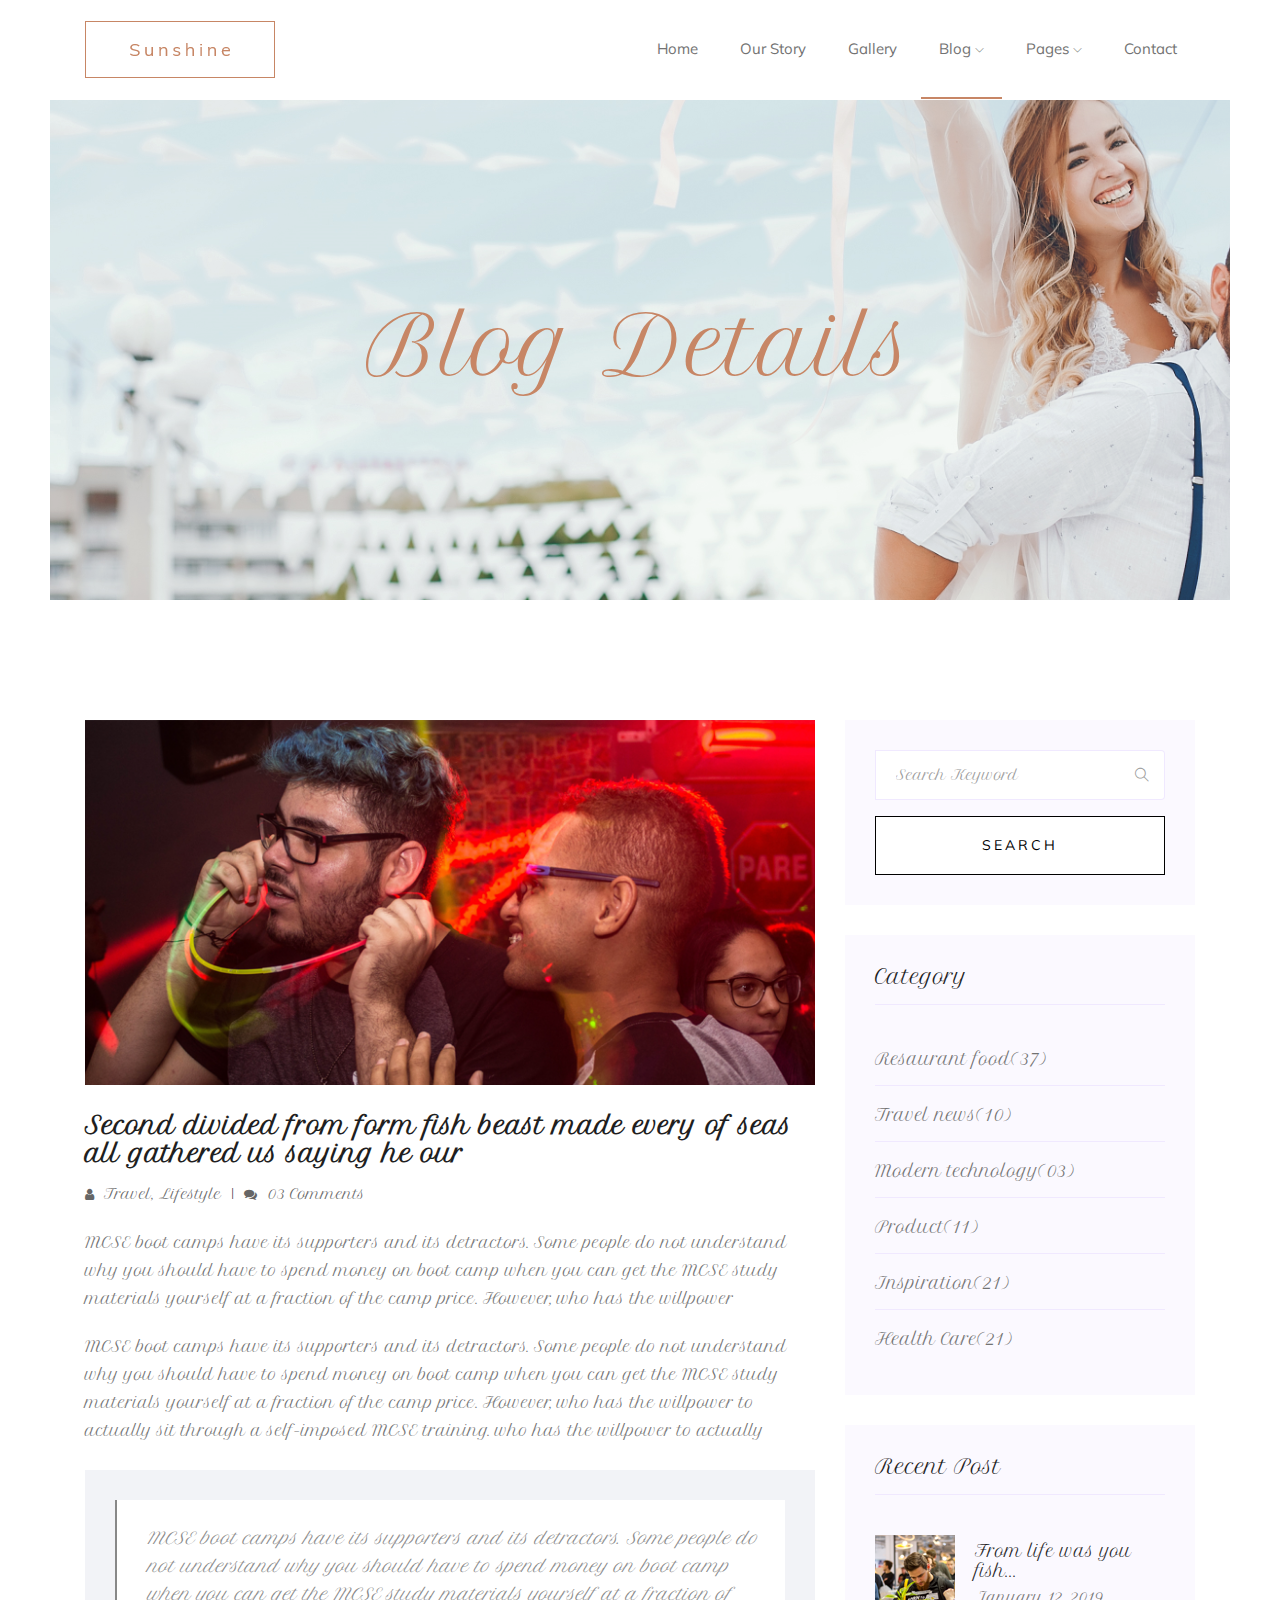
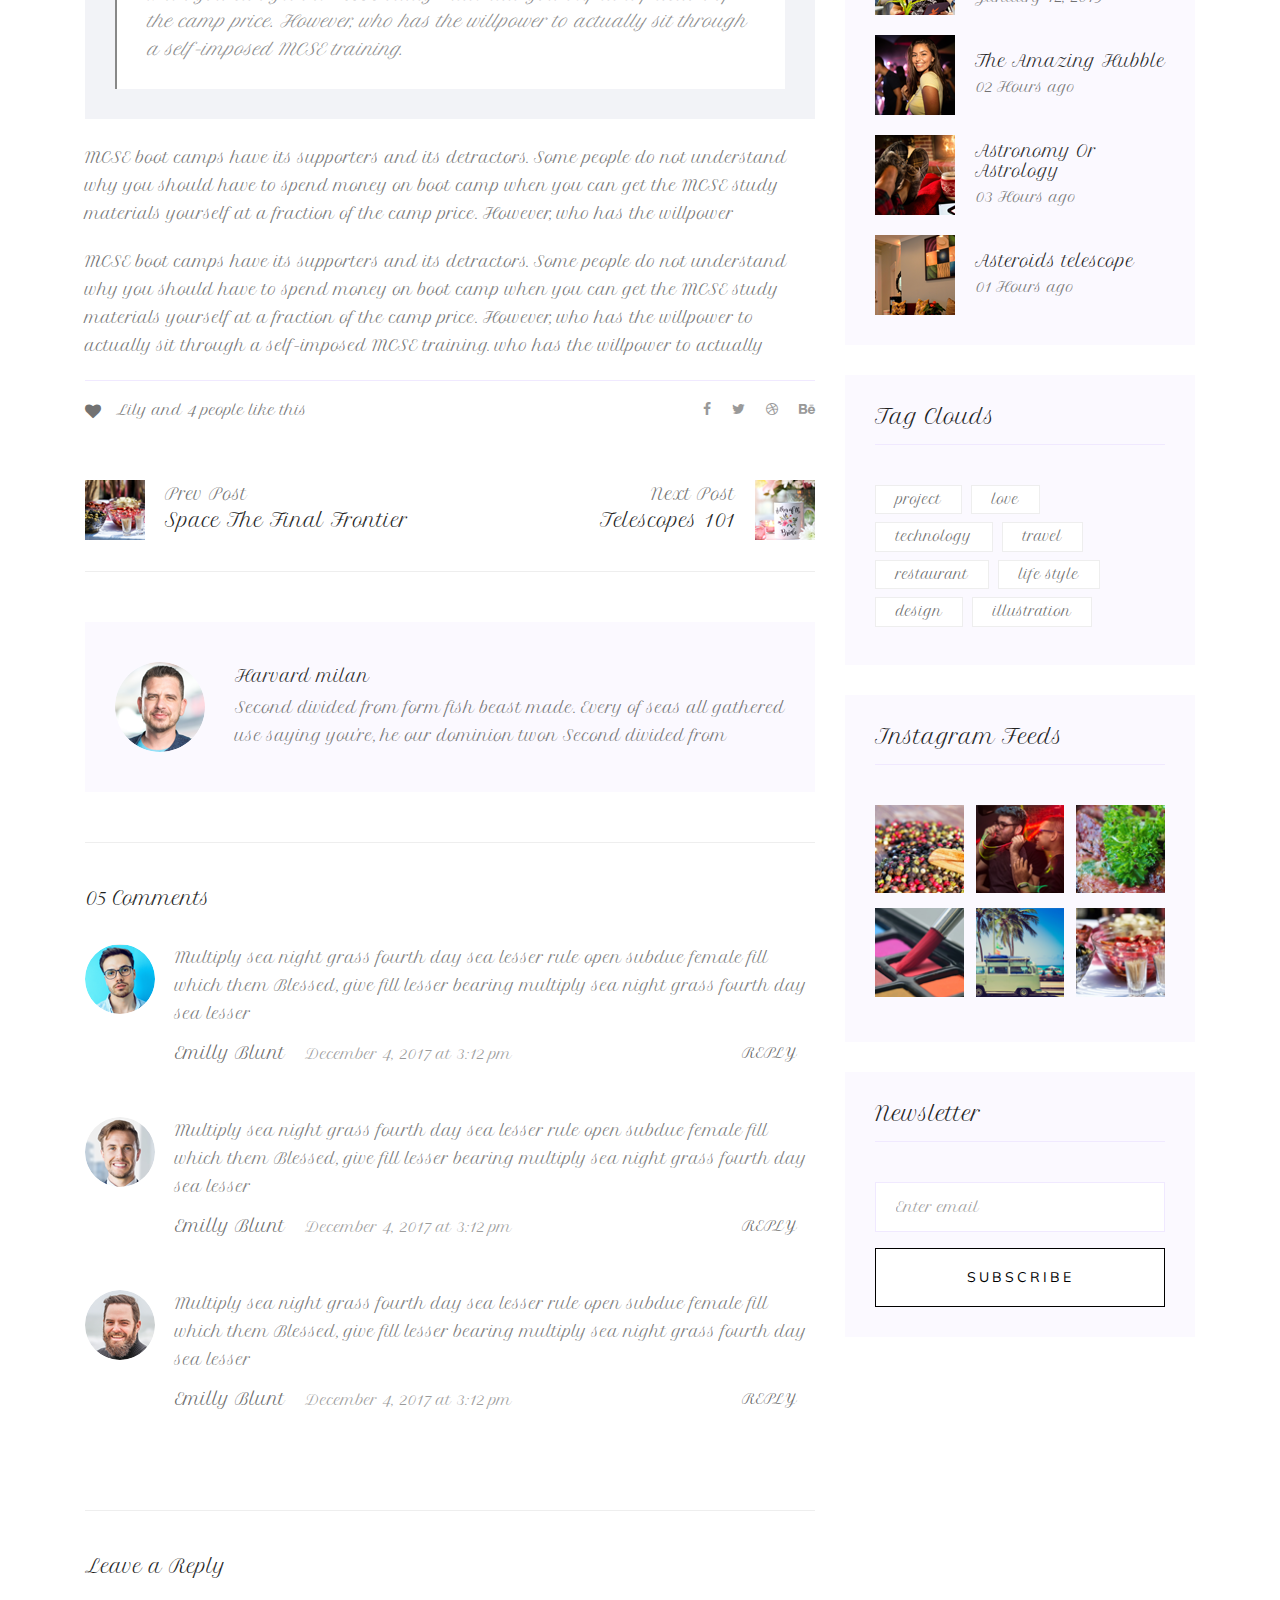
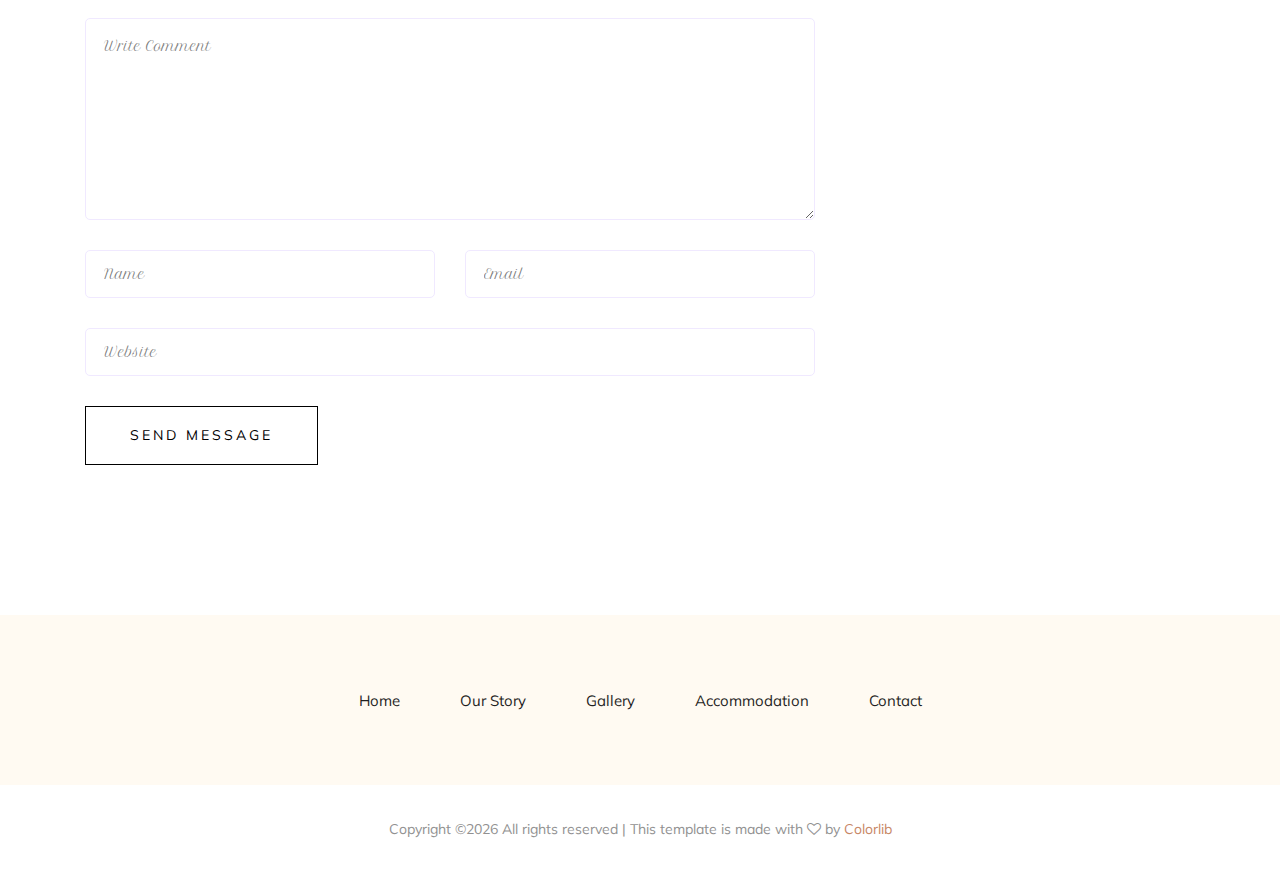
<file: single-blog.html>
<!doctype html>
<html class="no-js" lang="zxx">

<head>
   <meta charset="utf-8">
   <meta http-equiv="x-ua-compatible" content="ie=edge">
   <title>Weeding</title>
   <meta name="description" content="">
   <meta name="viewport" content="width=device-width, initial-scale=1">

   <!-- <link rel="manifest" href="site.webmanifest"> -->
   <link rel="shortcut icon" type="image/x-icon" href="img/favicon.png">
   <!-- Place favicon.ico in the root directory -->

   <!-- CSS here -->
   <link rel="stylesheet" href="css/bootstrap.min.css">
   <link rel="stylesheet" href="css/owl.carousel.min.css">
   <link rel="stylesheet" href="css/magnific-popup.css">
   <link rel="stylesheet" href="css/font-awesome.min.css">
   <link rel="stylesheet" href="css/themify-icons.css">
   <link rel="stylesheet" href="css/nice-select.css">
   <link rel="stylesheet" href="css/flaticon.css">
   <link rel="stylesheet" href="css/animate.css">
   <link rel="stylesheet" href="css/slicknav.css">
   <link rel="stylesheet" href="css/style.css">
   <!-- <link rel="stylesheet" href="css/responsive.css"> -->
</head>

<body>
   <!--[if lte IE 9]>
            <p class="browserupgrade">You are using an <strong>outdated</strong> browser. Please <a href="https://browsehappy.com/">upgrade your browser</a> to improve your experience and security.</p>
        <![endif]-->

 <!-- header-->
 <header>
   <div class="header-area ">
       <div id="sticky-header" class="main-header-area">
           <div class="container">
               <div class="row align-items-center">
                   <div class="col-xl-3 col-lg-3">
                       <div class="logo-img">
                           <a href="index.html">
                               <img src="img/logo.png" alt="">
                           </a>
                       </div>
                   </div>
                   <div class="col-xl-9 col-lg-9">
                       <div class="main-menu  d-none d-lg-block">
                           <nav>
                               <ul id="navigation">
                                   <li><a href="index.html">home</a></li>
                                   <li><a href="story.html">Our Story</a></li>
                                   <li><a href="Gallery.html">Gallery</a></li>
                                   <li><a class="active"  href="#">blog <i class="ti-angle-down"></i></a>
                                       <ul class="submenu">
                                           <li><a href="blog.html">blog</a></li>
                                           <li><a href="single-blog.html">single-blog</a></li>
                                       </ul>
                                   </li>
                                   <li><a href="#">pages <i class="ti-angle-down"></i></a>
                                       <ul class="submenu">
                                           <li><a href="Accommodation.html">Accommodation</a></li>
                                           <li><a href="elements.html">elements</a></li>
                                       </ul>
                                   </li>
                                   <li><a href="contact.html">Contact</a></li>
                               </ul>
                           </nav>
                       </div>
                   </div>
                   <div class="col-12">
                       <div class="mobile_menu d-block d-lg-none"></div>
                   </div>
               </div>
           </div>
       </div>
   </div>
</header>
<!--/ header-->

<!-- bradcam_area  -->
<div class="bradcam_area text-center bradcam_bg overlay3">
   <div class="bradcam_text">
       <h3> Blog Details </h3>
   </div>
</div>
<!--/ bradcam_area  -->
   <!--================Blog Area =================-->
   <section class="blog_area single-post-area section-padding">
      <div class="container">
         <div class="row">
            <div class="col-lg-8 posts-list">
               <div class="single-post">
                  <div class="feature-img">
                     <img class="img-fluid" src="img/blog/single_blog_1.png" alt="">
                  </div>
                  <div class="blog_details">
                     <h2>Second divided from form fish beast made every of seas
                        all gathered us saying he our
                     </h2>
                     <ul class="blog-info-link mt-3 mb-4">
                        <li><a href="#"><i class="fa fa-user"></i> Travel, Lifestyle</a></li>
                        <li><a href="#"><i class="fa fa-comments"></i> 03 Comments</a></li>
                     </ul>
                     <p class="excert">
                        MCSE boot camps have its supporters and its detractors. Some people do not understand why you
                        should have to spend money on boot camp when you can get the MCSE study materials yourself at a
                        fraction of the camp price. However, who has the willpower
                     </p>
                     <p>
                        MCSE boot camps have its supporters and its detractors. Some people do not understand why you
                        should have to spend money on boot camp when you can get the MCSE study materials yourself at a
                        fraction of the camp price. However, who has the willpower to actually sit through a
                        self-imposed MCSE training. who has the willpower to actually
                     </p>
                     <div class="quote-wrapper">
                        <div class="quotes">
                           MCSE boot camps have its supporters and its detractors. Some people do not understand why you
                           should have to spend money on boot camp when you can get the MCSE study materials yourself at
                           a fraction of the camp price. However, who has the willpower to actually sit through a
                           self-imposed MCSE training.
                        </div>
                     </div>
                     <p>
                        MCSE boot camps have its supporters and its detractors. Some people do not understand why you
                        should have to spend money on boot camp when you can get the MCSE study materials yourself at a
                        fraction of the camp price. However, who has the willpower
                     </p>
                     <p>
                        MCSE boot camps have its supporters and its detractors. Some people do not understand why you
                        should have to spend money on boot camp when you can get the MCSE study materials yourself at a
                        fraction of the camp price. However, who has the willpower to actually sit through a
                        self-imposed MCSE training. who has the willpower to actually
                     </p>
                  </div>
               </div>
               <div class="navigation-top">
                  <div class="d-sm-flex justify-content-between text-center">
                     <p class="like-info"><span class="align-middle"><i class="fa fa-heart"></i></span> Lily and 4
                        people like this</p>
                     <div class="col-sm-4 text-center my-2 my-sm-0">
                        <!-- <p class="comment-count"><span class="align-middle"><i class="fa fa-comment"></i></span> 06 Comments</p> -->
                     </div>
                     <ul class="social-icons">
                        <li><a href="#"><i class="fa fa-facebook-f"></i></a></li>
                        <li><a href="#"><i class="fa fa-twitter"></i></a></li>
                        <li><a href="#"><i class="fa fa-dribbble"></i></a></li>
                        <li><a href="#"><i class="fa fa-behance"></i></a></li>
                     </ul>
                  </div>
                  <div class="navigation-area">
                     <div class="row">
                        <div
                           class="col-lg-6 col-md-6 col-12 nav-left flex-row d-flex justify-content-start align-items-center">
                           <div class="thumb">
                              <a href="#">
                                 <img class="img-fluid" src="img/post/preview.png" alt="">
                              </a>
                           </div>
                           <div class="arrow">
                              <a href="#">
                                 <span class="lnr text-white ti-arrow-left"></span>
                              </a>
                           </div>
                           <div class="detials">
                              <p>Prev Post</p>
                              <a href="#">
                                 <h4>Space The Final Frontier</h4>
                              </a>
                           </div>
                        </div>
                        <div
                           class="col-lg-6 col-md-6 col-12 nav-right flex-row d-flex justify-content-end align-items-center">
                           <div class="detials">
                              <p>Next Post</p>
                              <a href="#">
                                 <h4>Telescopes 101</h4>
                              </a>
                           </div>
                           <div class="arrow">
                              <a href="#">
                                 <span class="lnr text-white ti-arrow-right"></span>
                              </a>
                           </div>
                           <div class="thumb">
                              <a href="#">
                                 <img class="img-fluid" src="img/post/next.png" alt="">
                              </a>
                           </div>
                        </div>
                     </div>
                  </div>
               </div>
               <div class="blog-author">
                  <div class="media align-items-center">
                     <img src="img/blog/author.png" alt="">
                     <div class="media-body">
                        <a href="#">
                           <h4>Harvard milan</h4>
                        </a>
                        <p>Second divided from form fish beast made. Every of seas all gathered use saying you're, he
                           our dominion twon Second divided from</p>
                     </div>
                  </div>
               </div>
               <div class="comments-area">
                  <h4>05 Comments</h4>
                  <div class="comment-list">
                     <div class="single-comment justify-content-between d-flex">
                        <div class="user justify-content-between d-flex">
                           <div class="thumb">
                              <img src="img/comment/comment_1.png" alt="">
                           </div>
                           <div class="desc">
                              <p class="comment">
                                 Multiply sea night grass fourth day sea lesser rule open subdue female fill which them
                                 Blessed, give fill lesser bearing multiply sea night grass fourth day sea lesser
                              </p>
                              <div class="d-flex justify-content-between">
                                 <div class="d-flex align-items-center">
                                    <h5>
                                       <a href="#">Emilly Blunt</a>
                                    </h5>
                                    <p class="date">December 4, 2017 at 3:12 pm </p>
                                 </div>
                                 <div class="reply-btn">
                                    <a href="#" class="btn-reply text-uppercase">reply</a>
                                 </div>
                              </div>
                           </div>
                        </div>
                     </div>
                  </div>
                  <div class="comment-list">
                     <div class="single-comment justify-content-between d-flex">
                        <div class="user justify-content-between d-flex">
                           <div class="thumb">
                              <img src="img/comment/comment_2.png" alt="">
                           </div>
                           <div class="desc">
                              <p class="comment">
                                 Multiply sea night grass fourth day sea lesser rule open subdue female fill which them
                                 Blessed, give fill lesser bearing multiply sea night grass fourth day sea lesser
                              </p>
                              <div class="d-flex justify-content-between">
                                 <div class="d-flex align-items-center">
                                    <h5>
                                       <a href="#">Emilly Blunt</a>
                                    </h5>
                                    <p class="date">December 4, 2017 at 3:12 pm </p>
                                 </div>
                                 <div class="reply-btn">
                                    <a href="#" class="btn-reply text-uppercase">reply</a>
                                 </div>
                              </div>
                           </div>
                        </div>
                     </div>
                  </div>
                  <div class="comment-list">
                     <div class="single-comment justify-content-between d-flex">
                        <div class="user justify-content-between d-flex">
                           <div class="thumb">
                              <img src="img/comment/comment_3.png" alt="">
                           </div>
                           <div class="desc">
                              <p class="comment">
                                 Multiply sea night grass fourth day sea lesser rule open subdue female fill which them
                                 Blessed, give fill lesser bearing multiply sea night grass fourth day sea lesser
                              </p>
                              <div class="d-flex justify-content-between">
                                 <div class="d-flex align-items-center">
                                    <h5>
                                       <a href="#">Emilly Blunt</a>
                                    </h5>
                                    <p class="date">December 4, 2017 at 3:12 pm </p>
                                 </div>
                                 <div class="reply-btn">
                                    <a href="#" class="btn-reply text-uppercase">reply</a>
                                 </div>
                              </div>
                           </div>
                        </div>
                     </div>
                  </div>
               </div>
               <div class="comment-form">
                  <h4>Leave a Reply</h4>
                  <form class="form-contact comment_form" action="#" id="commentForm">
                     <div class="row">
                        <div class="col-12">
                           <div class="form-group">
                              <textarea class="form-control w-100" name="comment" id="comment" cols="30" rows="9"
                                 placeholder="Write Comment"></textarea>
                           </div>
                        </div>
                        <div class="col-sm-6">
                           <div class="form-group">
                              <input class="form-control" name="name" id="name" type="text" placeholder="Name">
                           </div>
                        </div>
                        <div class="col-sm-6">
                           <div class="form-group">
                              <input class="form-control" name="email" id="email" type="email" placeholder="Email">
                           </div>
                        </div>
                        <div class="col-12">
                           <div class="form-group">
                              <input class="form-control" name="website" id="website" type="text" placeholder="Website">
                           </div>
                        </div>
                     </div>
                     <div class="form-group">
                        <button type="submit" class="button button-contactForm btn_1 boxed-btn">Send Message</button>
                     </div>
                  </form>
               </div>
            </div>
            <div class="col-lg-4">
               <div class="blog_right_sidebar">
                  <aside class="single_sidebar_widget search_widget">
                     <form action="#">
                        <div class="form-group">
                           <div class="input-group mb-3">
                              <input type="text" class="form-control" placeholder='Search Keyword'
                                 onfocus="this.placeholder = ''" onblur="this.placeholder = 'Search Keyword'">
                              <div class="input-group-append">
                                 <button class="btn" type="button"><i class="ti-search"></i></button>
                              </div>
                           </div>
                        </div>
                        <button class="button rounded-0 primary-bg text-white w-100 btn_1 boxed-btn"
                           type="submit">Search</button>
                     </form>
                  </aside>
                  <aside class="single_sidebar_widget post_category_widget">
                     <h4 class="widget_title">Category</h4>
                     <ul class="list cat-list">
                        <li>
                           <a href="#" class="d-flex">
                              <p>Resaurant food</p>
                              <p>(37)</p>
                           </a>
                        </li>
                        <li>
                           <a href="#" class="d-flex">
                              <p>Travel news</p>
                              <p>(10)</p>
                           </a>
                        </li>
                        <li>
                           <a href="#" class="d-flex">
                              <p>Modern technology</p>
                              <p>(03)</p>
                           </a>
                        </li>
                        <li>
                           <a href="#" class="d-flex">
                              <p>Product</p>
                              <p>(11)</p>
                           </a>
                        </li>
                        <li>
                           <a href="#" class="d-flex">
                              <p>Inspiration</p>
                              <p>(21)</p>
                           </a>
                        </li>
                        <li>
                           <a href="#" class="d-flex">
                              <p>Health Care</p>
                              <p>(21)</p>
                           </a>
                        </li>
                     </ul>
                  </aside>
                  <aside class="single_sidebar_widget popular_post_widget">
                     <h3 class="widget_title">Recent Post</h3>
                     <div class="media post_item">
                        <img src="img/post/post_1.png" alt="post">
                        <div class="media-body">
                           <a href="single-blog.html">
                              <h3>From life was you fish...</h3>
                           </a>
                           <p>January 12, 2019</p>
                        </div>
                     </div>
                     <div class="media post_item">
                        <img src="img/post/post_2.png" alt="post">
                        <div class="media-body">
                           <a href="single-blog.html">
                              <h3>The Amazing Hubble</h3>
                           </a>
                           <p>02 Hours ago</p>
                        </div>
                     </div>
                     <div class="media post_item">
                        <img src="img/post/post_3.png" alt="post">
                        <div class="media-body">
                           <a href="single-blog.html">
                              <h3>Astronomy Or Astrology</h3>
                           </a>
                           <p>03 Hours ago</p>
                        </div>
                     </div>
                     <div class="media post_item">
                        <img src="img/post/post_4.png" alt="post">
                        <div class="media-body">
                           <a href="single-blog.html">
                              <h3>Asteroids telescope</h3>
                           </a>
                           <p>01 Hours ago</p>
                        </div>
                     </div>
                  </aside>
                  <aside class="single_sidebar_widget tag_cloud_widget">
                     <h4 class="widget_title">Tag Clouds</h4>
                     <ul class="list">
                        <li>
                           <a href="#">project</a>
                        </li>
                        <li>
                           <a href="#">love</a>
                        </li>
                        <li>
                           <a href="#">technology</a>
                        </li>
                        <li>
                           <a href="#">travel</a>
                        </li>
                        <li>
                           <a href="#">restaurant</a>
                        </li>
                        <li>
                           <a href="#">life style</a>
                        </li>
                        <li>
                           <a href="#">design</a>
                        </li>
                        <li>
                           <a href="#">illustration</a>
                        </li>
                     </ul>
                  </aside>
                  <aside class="single_sidebar_widget instagram_feeds">
                     <h4 class="widget_title">Instagram Feeds</h4>
                     <ul class="instagram_row flex-wrap">
                        <li>
                           <a href="#">
                              <img class="img-fluid" src="img/post/post_5.png" alt="">
                           </a>
                        </li>
                        <li>
                           <a href="#">
                              <img class="img-fluid" src="img/post/post_6.png" alt="">
                           </a>
                        </li>
                        <li>
                           <a href="#">
                              <img class="img-fluid" src="img/post/post_7.png" alt="">
                           </a>
                        </li>
                        <li>
                           <a href="#">
                              <img class="img-fluid" src="img/post/post_8.png" alt="">
                           </a>
                        </li>
                        <li>
                           <a href="#">
                              <img class="img-fluid" src="img/post/post_9.png" alt="">
                           </a>
                        </li>
                        <li>
                           <a href="#">
                              <img class="img-fluid" src="img/post/post_10.png" alt="">
                           </a>
                        </li>
                     </ul>
                  </aside>
                  <aside class="single_sidebar_widget newsletter_widget">
                     <h4 class="widget_title">Newsletter</h4>
                     <form action="#">
                        <div class="form-group">
                           <input type="email" class="form-control" onfocus="this.placeholder = ''"
                              onblur="this.placeholder = 'Enter email'" placeholder='Enter email' required>
                        </div>
                        <button class="button rounded-0 primary-bg text-white w-100 btn_1 boxed-btn"
                           type="submit">Subscribe</button>
                     </form>
                  </aside>
               </div>
            </div>
         </div>
      </div>
   </section>
   <!--================ Blog Area end =================-->

   <!-- footer_start -->
   <footer class="footer">
      <div class="footer_top">
          <div class="container">
              <div class="row">
                  <div class="col-xl-12">
                      <div class="quick_links">
                          <ul>
                              <li><a href="#">Home</a></li>
                              <li><a href="#">Our Story</a></li>
                              <li><a href="#">Gallery</a></li>
                              <li><a href="#">Accommodation</a></li>
                              <li><a href="#">Contact</a></li>
                          </ul>
                      </div>
                  </div>
              </div>
          </div>
      </div>
      <div class="copy-right_text">
          <div class="container">
              <div class="footer_border"></div>
              <div class="row">
                  <div class="col-xl-12">
                      <p class="copy_right text-center">
                          <!-- Link back to Colorlib can't be removed. Template is licensed under CC BY 3.0. -->
Copyright &copy;<script>document.write(new Date().getFullYear());</script> All rights reserved | This template is made with <i class="fa fa-heart-o" aria-hidden="true"></i> by <a href="https://colorlib.com" target="_blank">Colorlib</a>
<!-- Link back to Colorlib can't be removed. Template is licensed under CC BY 3.0. -->
                      </p>
                  </div>
              </div>
          </div>
      </div>
  </footer>
  <!-- footer_end -->

   <!-- JS here -->
   <script src="js/vendor/modernizr-3.5.0.min.js"></script>
   <script src="js/vendor/jquery-1.12.4.min.js"></script>
   <script src="js/popper.min.js"></script>
   <script src="js/bootstrap.min.js"></script>
   <script src="js/owl.carousel.min.js"></script>
   <script src="js/isotope.pkgd.min.js"></script>
   <script src="js/ajax-form.js"></script>
   <script src="js/waypoints.min.js"></script>
   <script src="js/jquery.counterup.min.js"></script>
   <script src="js/imagesloaded.pkgd.min.js"></script>
   <script src="js/scrollIt.js"></script>
   <script src="js/jquery.scrollUp.min.js"></script>
   <script src="js/wow.min.js"></script>
   <script src="js/nice-select.min.js"></script>
   <script src="js/jquery.slicknav.min.js"></script>
   <script src="js/jquery.magnific-popup.min.js"></script>
   <script src="js/plugins.js"></script>

   <!--contact js-->
   <script src="js/contact.js"></script>
   <script src="js/jquery.ajaxchimp.min.js"></script>
   <script src="js/jquery.form.js"></script>
   <script src="js/jquery.validate.min.js"></script>
   <script src="js/mail-script.js"></script>

   <script src="js/main.js"></script>



</body>

</html>
</file>
<file: css/themify-icons.css>
@font-face {
	font-family: 'themify';
	src:url('../fonts/themify.eot?-fvbane');
	src:url('../fonts/themify.eot?#iefix-fvbane') format('embedded-opentype'),
		url('../fonts/themify.woff?-fvbane') format('woff'),
		url('../fonts/themify.ttf?-fvbane') format('truetype'),
		url('../fonts/themify.svg?-fvbane#themify') format('svg');
	font-weight: normal;
	font-style: normal;
}

[class^="ti-"], [class*=" ti-"] {
	font-family: 'themify';
	/* speak: none; */
	font-style: normal;
	font-weight: normal;
	font-variant: normal;
	text-transform: none;
	line-height: 1;

	/* Better Font Rendering =========== */
	-webkit-font-smoothing: antialiased;
	-moz-osx-font-smoothing: grayscale;
}

.ti-wand:before {
	content: "\e600";
}
.ti-volume:before {
	content: "\e601";
}
.ti-user:before {
	content: "\e602";
}
.ti-unlock:before {
	content: "\e603";
}
.ti-unlink:before {
	content: "\e604";
}
.ti-trash:before {
	content: "\e605";
}
.ti-thought:before {
	content: "\e606";
}
.ti-target:before {
	content: "\e607";
}
.ti-tag:before {
	content: "\e608";
}
.ti-tablet:before {
	content: "\e609";
}
.ti-star:before {
	content: "\e60a";
}
.ti-spray:before {
	content: "\e60b";
}
.ti-signal:before {
	content: "\e60c";
}
.ti-shopping-cart:before {
	content: "\e60d";
}
.ti-shopping-cart-full:before {
	content: "\e60e";
}
.ti-settings:before {
	content: "\e60f";
}
.ti-search:before {
	content: "\e610";
}
.ti-zoom-in:before {
	content: "\e611";
}
.ti-zoom-out:before {
	content: "\e612";
}
.ti-cut:before {
	content: "\e613";
}
.ti-ruler:before {
	content: "\e614";
}
.ti-ruler-pencil:before {
	content: "\e615";
}
.ti-ruler-alt:before {
	content: "\e616";
}
.ti-bookmark:before {
	content: "\e617";
}
.ti-bookmark-alt:before {
	content: "\e618";
}
.ti-reload:before {
	content: "\e619";
}
.ti-plus:before {
	content: "\e61a";
}
.ti-pin:before {
	content: "\e61b";
}
.ti-pencil:before {
	content: "\e61c";
}
.ti-pencil-alt:before {
	content: "\e61d";
}
.ti-paint-roller:before {
	content: "\e61e";
}
.ti-paint-bucket:before {
	content: "\e61f";
}
.ti-na:before {
	content: "\e620";
}
.ti-mobile:before {
	content: "\e621";
}
.ti-minus:before {
	content: "\e622";
}
.ti-medall:before {
	content: "\e623";
}
.ti-medall-alt:before {
	content: "\e624";
}
.ti-marker:before {
	content: "\e625";
}
.ti-marker-alt:before {
	content: "\e626";
}
.ti-arrow-up:before {
	content: "\e627";
}
.ti-arrow-right:before {
	content: "\e628";
}
.ti-arrow-left:before {
	content: "\e629";
}
.ti-arrow-down:before {
	content: "\e62a";
}
.ti-lock:before {
	content: "\e62b";
}
.ti-location-arrow:before {
	content: "\e62c";
}
.ti-link:before {
	content: "\e62d";
}
.ti-layout:before {
	content: "\e62e";
}
.ti-layers:before {
	content: "\e62f";
}
.ti-layers-alt:before {
	content: "\e630";
}
.ti-key:before {
	content: "\e631";
}
.ti-import:before {
	content: "\e632";
}
.ti-image:before {
	content: "\e633";
}
.ti-heart:before {
	content: "\e634";
}
.ti-heart-broken:before {
	content: "\e635";
}
.ti-hand-stop:before {
	content: "\e636";
}
.ti-hand-open:before {
	content: "\e637";
}
.ti-hand-drag:before {
	content: "\e638";
}
.ti-folder:before {
	content: "\e639";
}
.ti-flag:before {
	content: "\e63a";
}
.ti-flag-alt:before {
	content: "\e63b";
}
.ti-flag-alt-2:before {
	content: "\e63c";
}
.ti-eye:before {
	content: "\e63d";
}
.ti-export:before {
	content: "\e63e";
}
.ti-exchange-vertical:before {
	content: "\e63f";
}
.ti-desktop:before {
	content: "\e640";
}
.ti-cup:before {
	content: "\e641";
}
.ti-crown:before {
	content: "\e642";
}
.ti-comments:before {
	content: "\e643";
}
.ti-comment:before {
	content: "\e644";
}
.ti-comment-alt:before {
	content: "\e645";
}
.ti-close:before {
	content: "\e646";
}
.ti-clip:before {
	content: "\e647";
}
.ti-angle-up:before {
	content: "\e648";
}
.ti-angle-right:before {
	content: "\e649";
}
.ti-angle-left:before {
	content: "\e64a";
}
.ti-angle-down:before {
	content: "\e64b";
}
.ti-check:before {
	content: "\e64c";
}
.ti-check-box:before {
	content: "\e64d";
}
.ti-camera:before {
	content: "\e64e";
}
.ti-announcement:before {
	content: "\e64f";
}
.ti-brush:before {
	content: "\e650";
}
.ti-briefcase:before {
	content: "\e651";
}
.ti-bolt:before {
	content: "\e652";
}
.ti-bolt-alt:before {
	content: "\e653";
}
.ti-blackboard:before {
	content: "\e654";
}
.ti-bag:before {
	content: "\e655";
}
.ti-move:before {
	content: "\e656";
}
.ti-arrows-vertical:before {
	content: "\e657";
}
.ti-arrows-horizontal:before {
	content: "\e658";
}
.ti-fullscreen:before {
	content: "\e659";
}
.ti-arrow-top-right:before {
	content: "\e65a";
}
.ti-arrow-top-left:before {
	content: "\e65b";
}
.ti-arrow-circle-up:before {
	content: "\e65c";
}
.ti-arrow-circle-right:before {
	content: "\e65d";
}
.ti-arrow-circle-left:before {
	content: "\e65e";
}
.ti-arrow-circle-down:before {
	content: "\e65f";
}
.ti-angle-double-up:before {
	content: "\e660";
}
.ti-angle-double-right:before {
	content: "\e661";
}
.ti-angle-double-left:before {
	content: "\e662";
}
.ti-angle-double-down:before {
	content: "\e663";
}
.ti-zip:before {
	content: "\e664";
}
.ti-world:before {
	content: "\e665";
}
.ti-wheelchair:before {
	content: "\e666";
}
.ti-view-list:before {
	content: "\e667";
}
.ti-view-list-alt:before {
	content: "\e668";
}
.ti-view-grid:before {
	content: "\e669";
}
.ti-uppercase:before {
	content: "\e66a";
}
.ti-upload:before {
	content: "\e66b";
}
.ti-underline:before {
	content: "\e66c";
}
.ti-truck:before {
	content: "\e66d";
}
.ti-timer:before {
	content: "\e66e";
}
.ti-ticket:before {
	content: "\e66f";
}
.ti-thumb-up:before {
	content: "\e670";
}
.ti-thumb-down:before {
	content: "\e671";
}
.ti-text:before {
	content: "\e672";
}
.ti-stats-up:before {
	content: "\e673";
}
.ti-stats-down:before {
	content: "\e674";
}
.ti-split-v:before {
	content: "\e675";
}
.ti-split-h:before {
	content: "\e676";
}
.ti-smallcap:before {
	content: "\e677";
}
.ti-shine:before {
	content: "\e678";
}
.ti-shift-right:before {
	content: "\e679";
}
.ti-shift-left:before {
	content: "\e67a";
}
.ti-shield:before {
	content: "\e67b";
}
.ti-notepad:before {
	content: "\e67c";
}
.ti-server:before {
	content: "\e67d";
}
.ti-quote-right:before {
	content: "\e67e";
}
.ti-quote-left:before {
	content: "\e67f";
}
.ti-pulse:before {
	content: "\e680";
}
.ti-printer:before {
	content: "\e681";
}
.ti-power-off:before {
	content: "\e682";
}
.ti-plug:before {
	content: "\e683";
}
.ti-pie-chart:before {
	content: "\e684";
}
.ti-paragraph:before {
	content: "\e685";
}
.ti-panel:before {
	content: "\e686";
}
.ti-package:before {
	content: "\e687";
}
.ti-music:before {
	content: "\e688";
}
.ti-music-alt:before {
	content: "\e689";
}
.ti-mouse:before {
	content: "\e68a";
}
.ti-mouse-alt:before {
	content: "\e68b";
}
.ti-money:before {
	content: "\e68c";
}
.ti-microphone:before {
	content: "\e68d";
}
.ti-menu:before {
	content: "\e68e";
}
.ti-menu-alt:before {
	content: "\e68f";
}
.ti-map:before {
	content: "\e690";
}
.ti-map-alt:before {
	content: "\e691";
}
.ti-loop:before {
	content: "\e692";
}
.ti-location-pin:before {
	content: "\e693";
}
.ti-list:before {
	content: "\e694";
}
.ti-light-bulb:before {
	content: "\e695";
}
.ti-Italic:before {
	content: "\e696";
}
.ti-info:before {
	content: "\e697";
}
.ti-infinite:before {
	content: "\e698";
}
.ti-id-badge:before {
	content: "\e699";
}
.ti-hummer:before {
	content: "\e69a";
}
.ti-home:before {
	content: "\e69b";
}
.ti-help:before {
	content: "\e69c";
}
.ti-headphone:before {
	content: "\e69d";
}
.ti-harddrives:before {
	content: "\e69e";
}
.ti-harddrive:before {
	content: "\e69f";
}
.ti-gift:before {
	content: "\e6a0";
}
.ti-game:before {
	content: "\e6a1";
}
.ti-filter:before {
	content: "\e6a2";
}
.ti-files:before {
	content: "\e6a3";
}
.ti-file:before {
	content: "\e6a4";
}
.ti-eraser:before {
	content: "\e6a5";
}
.ti-envelope:before {
	content: "\e6a6";
}
.ti-download:before {
	content: "\e6a7";
}
.ti-direction:before {
	content: "\e6a8";
}
.ti-direction-alt:before {
	content: "\e6a9";
}
.ti-dashboard:before {
	content: "\e6aa";
}
.ti-control-stop:before {
	content: "\e6ab";
}
.ti-control-shuffle:before {
	content: "\e6ac";
}
.ti-control-play:before {
	content: "\e6ad";
}
.ti-control-pause:before {
	content: "\e6ae";
}
.ti-control-forward:before {
	content: "\e6af";
}
.ti-control-backward:before {
	content: "\e6b0";
}
.ti-cloud:before {
	content: "\e6b1";
}
.ti-cloud-up:before {
	content: "\e6b2";
}
.ti-cloud-down:before {
	content: "\e6b3";
}
.ti-clipboard:before {
	content: "\e6b4";
}
.ti-car:before {
	content: "\e6b5";
}
.ti-calendar:before {
	content: "\e6b6";
}
.ti-book:before {
	content: "\e6b7";
}
.ti-bell:before {
	content: "\e6b8";
}
.ti-basketball:before {
	content: "\e6b9";
}
.ti-bar-chart:before {
	content: "\e6ba";
}
.ti-bar-chart-alt:before {
	content: "\e6bb";
}
.ti-back-right:before {
	content: "\e6bc";
}
.ti-back-left:before {
	content: "\e6bd";
}
.ti-arrows-corner:before {
	content: "\e6be";
}
.ti-archive:before {
	content: "\e6bf";
}
.ti-anchor:before {
	content: "\e6c0";
}
.ti-align-right:before {
	content: "\e6c1";
}
.ti-align-left:before {
	content: "\e6c2";
}
.ti-align-justify:before {
	content: "\e6c3";
}
.ti-align-center:before {
	content: "\e6c4";
}
.ti-alert:before {
	content: "\e6c5";
}
.ti-alarm-clock:before {
	content: "\e6c6";
}
.ti-agenda:before {
	content: "\e6c7";
}
.ti-write:before {
	content: "\e6c8";
}
.ti-window:before {
	content: "\e6c9";
}
.ti-widgetized:before {
	content: "\e6ca";
}
.ti-widget:before {
	content: "\e6cb";
}
.ti-widget-alt:before {
	content: "\e6cc";
}
.ti-wallet:before {
	content: "\e6cd";
}
.ti-video-clapper:before {
	content: "\e6ce";
}
.ti-video-camera:before {
	content: "\e6cf";
}
.ti-vector:before {
	content: "\e6d0";
}
.ti-themify-logo:before {
	content: "\e6d1";
}
.ti-themify-favicon:before {
	content: "\e6d2";
}
.ti-themify-favicon-alt:before {
	content: "\e6d3";
}
.ti-support:before {
	content: "\e6d4";
}
.ti-stamp:before {
	content: "\e6d5";
}
.ti-split-v-alt:before {
	content: "\e6d6";
}
.ti-slice:before {
	content: "\e6d7";
}
.ti-shortcode:before {
	content: "\e6d8";
}
.ti-shift-right-alt:before {
	content: "\e6d9";
}
.ti-shift-left-alt:before {
	content: "\e6da";
}
.ti-ruler-alt-2:before {
	content: "\e6db";
}
.ti-receipt:before {
	content: "\e6dc";
}
.ti-pin2:before {
	content: "\e6dd";
}
.ti-pin-alt:before {
	content: "\e6de";
}
.ti-pencil-alt2:before {
	content: "\e6df";
}
.ti-palette:before {
	content: "\e6e0";
}
.ti-more:before {
	content: "\e6e1";
}
.ti-more-alt:before {
	content: "\e6e2";
}
.ti-microphone-alt:before {
	content: "\e6e3";
}
.ti-magnet:before {
	content: "\e6e4";
}
.ti-line-double:before {
	content: "\e6e5";
}
.ti-line-dotted:before {
	content: "\e6e6";
}
.ti-line-dashed:before {
	content: "\e6e7";
}
.ti-layout-width-full:before {
	content: "\e6e8";
}
.ti-layout-width-default:before {
	content: "\e6e9";
}
.ti-layout-width-default-alt:before {
	content: "\e6ea";
}
.ti-layout-tab:before {
	content: "\e6eb";
}
.ti-layout-tab-window:before {
	content: "\e6ec";
}
.ti-layout-tab-v:before {
	content: "\e6ed";
}
.ti-layout-tab-min:before {
	content: "\e6ee";
}
.ti-layout-slider:before {
	content: "\e6ef";
}
.ti-layout-slider-alt:before {
	content: "\e6f0";
}
.ti-layout-sidebar-right:before {
	content: "\e6f1";
}
.ti-layout-sidebar-none:before {
	content: "\e6f2";
}
.ti-layout-sidebar-left:before {
	content: "\e6f3";
}
.ti-layout-placeholder:before {
	content: "\e6f4";
}
.ti-layout-menu:before {
	content: "\e6f5";
}
.ti-layout-menu-v:before {
	content: "\e6f6";
}
.ti-layout-menu-separated:before {
	content: "\e6f7";
}
.ti-layout-menu-full:before {
	content: "\e6f8";
}
.ti-layout-media-right-alt:before {
	content: "\e6f9";
}
.ti-layout-media-right:before {
	content: "\e6fa";
}
.ti-layout-media-overlay:before {
	content: "\e6fb";
}
.ti-layout-media-overlay-alt:before {
	content: "\e6fc";
}
.ti-layout-media-overlay-alt-2:before {
	content: "\e6fd";
}
.ti-layout-media-left-alt:before {
	content: "\e6fe";
}
.ti-layout-media-left:before {
	content: "\e6ff";
}
.ti-layout-media-center-alt:before {
	content: "\e700";
}
.ti-layout-media-center:before {
	content: "\e701";
}
.ti-layout-list-thumb:before {
	content: "\e702";
}
.ti-layout-list-thumb-alt:before {
	content: "\e703";
}
.ti-layout-list-post:before {
	content: "\e704";
}
.ti-layout-list-large-image:before {
	content: "\e705";
}
.ti-layout-line-solid:before {
	content: "\e706";
}
.ti-layout-grid4:before {
	content: "\e707";
}
.ti-layout-grid3:before {
	content: "\e708";
}
.ti-layout-grid2:before {
	content: "\e709";
}
.ti-layout-grid2-thumb:before {
	content: "\e70a";
}
.ti-layout-cta-right:before {
	content: "\e70b";
}
.ti-layout-cta-left:before {
	content: "\e70c";
}
.ti-layout-cta-center:before {
	content: "\e70d";
}
.ti-layout-cta-btn-right:before {
	content: "\e70e";
}
.ti-layout-cta-btn-left:before {
	content: "\e70f";
}
.ti-layout-column4:before {
	content: "\e710";
}
.ti-layout-column3:before {
	content: "\e711";
}
.ti-layout-column2:before {
	content: "\e712";
}
.ti-layout-accordion-separated:before {
	content: "\e713";
}
.ti-layout-accordion-merged:before {
	content: "\e714";
}
.ti-layout-accordion-list:before {
	content: "\e715";
}
.ti-ink-pen:before {
	content: "\e716";
}
.ti-info-alt:before {
	content: "\e717";
}
.ti-help-alt:before {
	content: "\e718";
}
.ti-headphone-alt:before {
	content: "\e719";
}
.ti-hand-point-up:before {
	content: "\e71a";
}
.ti-hand-point-right:before {
	content: "\e71b";
}
.ti-hand-point-left:before {
	content: "\e71c";
}
.ti-hand-point-down:before {
	content: "\e71d";
}
.ti-gallery:before {
	content: "\e71e";
}
.ti-face-smile:before {
	content: "\e71f";
}
.ti-face-sad:before {
	content: "\e720";
}
.ti-credit-card:before {
	content: "\e721";
}
.ti-control-skip-forward:before {
	content: "\e722";
}
.ti-control-skip-backward:before {
	content: "\e723";
}
.ti-control-record:before {
	content: "\e724";
}
.ti-control-eject:before {
	content: "\e725";
}
.ti-comments-smiley:before {
	content: "\e726";
}
.ti-brush-alt:before {
	content: "\e727";
}
.ti-youtube:before {
	content: "\e728";
}
.ti-vimeo:before {
	content: "\e729";
}
.ti-twitter:before {
	content: "\e72a";
}
.ti-time:before {
	content: "\e72b";
}
.ti-tumblr:before {
	content: "\e72c";
}
.ti-skype:before {
	content: "\e72d";
}
.ti-share:before {
	content: "\e72e";
}
.ti-share-alt:before {
	content: "\e72f";
}
.ti-rocket:before {
	content: "\e730";
}
.ti-pinterest:before {
	content: "\e731";
}
.ti-new-window:before {
	content: "\e732";
}
.ti-microsoft:before {
	content: "\e733";
}
.ti-list-ol:before {
	content: "\e734";
}
.ti-linkedin:before {
	content: "\e735";
}
.ti-layout-sidebar-2:before {
	content: "\e736";
}
.ti-layout-grid4-alt:before {
	content: "\e737";
}
.ti-layout-grid3-alt:before {
	content: "\e738";
}
.ti-layout-grid2-alt:before {
	content: "\e739";
}
.ti-layout-column4-alt:before {
	content: "\e73a";
}
.ti-layout-column3-alt:before {
	content: "\e73b";
}
.ti-layout-column2-alt:before {
	content: "\e73c";
}
.ti-instagram:before {
	content: "\e73d";
}
.ti-google:before {
	content: "\e73e";
}
.ti-github:before {
	content: "\e73f";
}
.ti-flickr:before {
	content: "\e740";
}
.ti-facebook:before {
	content: "\e741";
}
.ti-dropbox:before {
	content: "\e742";
}
.ti-dribbble:before {
	content: "\e743";
}
.ti-apple:before {
	content: "\e744";
}
.ti-android:before {
	content: "\e745";
}
.ti-save:before {
	content: "\e746";
}
.ti-save-alt:before {
	content: "\e747";
}
.ti-yahoo:before {
	content: "\e748";
}
.ti-wordpress:before {
	content: "\e749";
}
.ti-vimeo-alt:before {
	content: "\e74a";
}
.ti-twitter-alt:before {
	content: "\e74b";
}
.ti-tumblr-alt:before {
	content: "\e74c";
}
.ti-trello:before {
	content: "\e74d";
}
.ti-stack-overflow:before {
	content: "\e74e";
}
.ti-soundcloud:before {
	content: "\e74f";
}
.ti-sharethis:before {
	content: "\e750";
}
.ti-sharethis-alt:before {
	content: "\e751";
}
.ti-reddit:before {
	content: "\e752";
}
.ti-pinterest-alt:before {
	content: "\e753";
}
.ti-microsoft-alt:before {
	content: "\e754";
}
.ti-linux:before {
	content: "\e755";
}
.ti-jsfiddle:before {
	content: "\e756";
}
.ti-joomla:before {
	content: "\e757";
}
.ti-html5:before {
	content: "\e758";
}
.ti-flickr-alt:before {
	content: "\e759";
}
.ti-email:before {
	content: "\e75a";
}
.ti-drupal:before {
	content: "\e75b";
}
.ti-dropbox-alt:before {
	content: "\e75c";
}
.ti-css3:before {
	content: "\e75d";
}
.ti-rss:before {
	content: "\e75e";
}
.ti-rss-alt:before {
	content: "\e75f";
}
</file>
<file: css/nice-select.css>
.nice-select {
  -webkit-tap-highlight-color: transparent;
  background-color: #fff;
  border-radius: 5px;
  border: solid 1px #e8e8e8;
  box-sizing: border-box;
  clear: both;
  cursor: pointer;
  display: block;
  float: left;
  font-family: inherit;
  font-size: 14px;
  font-weight: normal;
  height: 42px;
  line-height: 40px;
  outline: none;
  padding-left: 18px;
  padding-right: 30px;
  position: relative;
  text-align: left !important;
  -webkit-transition: all 0.2s ease-in-out;
  transition: all 0.2s ease-in-out;
  -webkit-user-select: none;
     -moz-user-select: none;
      -ms-user-select: none;
          user-select: none;
  white-space: nowrap;
  width: auto; }
  .nice-select:hover {
    border-color: #dbdbdb; }
  .nice-select:active, .nice-select.open, .nice-select:focus {
    border-color: #999; }


  .nice-select.disabled {
    border-color: #ededed;
    color: #999;
    pointer-events: none; }
    .nice-select.disabled:after {
      border-color: #cccccc; }
  .nice-select.wide {
    width: 100%; }
    .nice-select.wide .list {
      left: 0 !important;
      right: 0 !important; }
  .nice-select.right {
    float: right; }
    .nice-select.right .list {
      left: auto;
      right: 0; }
  .nice-select.small {
    font-size: 12px;
    height: 36px;
    line-height: 34px; }
    .nice-select.small:after {
      height: 4px;
      width: 4px; }
    .nice-select.small .option {
      line-height: 34px;
      min-height: 34px; }
  .nice-select .list {
    background-color: #fff;
    border-radius: 5px;
    box-shadow: 0 0 0 1px rgba(68, 68, 68, 0.11);
    box-sizing: border-box;
    margin-top: 4px;
    opacity: 0;
    overflow: hidden;
    padding: 0;
    pointer-events: none;
    position: absolute;
    top: 100%;
    left: 0;
    -webkit-transform-origin: 50% 0;
        -ms-transform-origin: 50% 0;
            transform-origin: 50% 0;
    -webkit-transform: scale(0.75) translateY(-21px);
        -ms-transform: scale(0.75) translateY(-21px);
            transform: scale(0.75) translateY(-21px);
    -webkit-transition: all 0.2s cubic-bezier(0.5, 0, 0, 1.25), opacity 0.15s ease-out;
    transition: all 0.2s cubic-bezier(0.5, 0, 0, 1.25), opacity 0.15s ease-out;
    z-index: 9; }
    .nice-select .list:hover .option:not(:hover) {
      background-color: transparent !important; }
  .nice-select .option {
    cursor: pointer;
    font-weight: 400;
    line-height: 40px;
    list-style: none;
    min-height: 40px;
    outline: none;
    padding-left: 18px;
    padding-right: 29px;
    text-align: left;
    -webkit-transition: all 0.2s;
    transition: all 0.2s; }
    .nice-select .option:hover, .nice-select .option.focus, .nice-select .option.selected.focus {
      background-color: #f6f6f6; }
    .nice-select .option.selected {
      font-weight: bold; }
    .nice-select .option.disabled {
      background-color: transparent;
      color: #999;
      cursor: default; }

.no-csspointerevents .nice-select .list {
  display: none; }

.no-csspointerevents .nice-select.open .list {
  display: block; }





  /* ,,,,,,,,,,,,,,,, */


  .nice-select:after {
    content: "\e64b";
    display: block;
    height: 5px;
    margin-top: -5px;
    pointer-events: none;
    position: absolute;
    right: 30px;
    top: 8px;
    transition: all 0.15s ease-in-out;
    width: 5px;
    font-family: 'themify';
    color: #ddd; }

    .nice-select.open:after {
 }
    .nice-select.open .list {
      opacity: 1;
      pointer-events: auto;
      -webkit-transform: scale(1) translateY(0);
          -ms-transform: scale(1) translateY(0);
              transform: scale(1) translateY(0); }
</file>
<file: css/flaticon.css>
/*
  	Flaticon icon font: Flaticon
  	Creation date: 26/09/2019 05:40
  	*/

@font-face {
  font-family: "Flaticon";
  src: url("../fonts/Flaticon.eot");
  src: url("../fonts/Flaticon.eot?#iefix") format("embedded-opentype"),
       url("../fonts/Flaticon.woff2") format("woff2"),
       url("../fonts/Flaticon.woff") format("woff"),
       url("../fonts/Flaticon.ttf") format("truetype"),
       url("../fonts/Flaticon.svg#Flaticon") format("svg");
  font-weight: normal;
  font-style: normal;
}

@media screen and (-webkit-min-device-pixel-ratio:0) {
  @font-face {
    font-family: "Flaticon";
    src: url("../fonts/Flaticon.svg#Flaticon") format("svg");
  }
}

[class^="flaticon-"]:before, [class*=" flaticon-"]:before,
[class^="flaticon-"]:after, [class*=" flaticon-"]:after {   
  font-family: Flaticon;
font-style: normal;
}

.flaticon-case:before { content: "\f100"; }
.flaticon-courthouse:before { content: "\f101"; }
.flaticon-judge:before { content: "\f102"; }
.flaticon-jury:before { content: "\f103"; }
.flaticon-balance:before { content: "\f104"; }
.flaticon-straight-quotes:before { content: "\f105"; }
</file>
<file: css/style.css>
@import url("https://fonts.googleapis.com/css?family=Muli:300,400,400i,600,600i,700,700i,800,800i,900|Petit+Formal+Script&display=swap");
@import url("https://fonts.googleapis.com/css?family=Muli:300,400,400i,600,600i,700,700i,800,800i,900|Petit+Formal+Script&display=swap");
/* line 1, ../../Arafath/CL/CL september/212. Wedding/HTML/scss/_extend.scss */
.flex-center-start {
  display: -webkit-box;
  display: -ms-flexbox;
  display: flex;
  -webkit-box-align: center;
  -ms-flex-align: center;
  align-items: center;
  -webkit-box-pack: start;
  -ms-flex-pack: start;
  justify-content: start;
}

/* Normal desktop :1200px. */
/* Normal desktop :992px. */
/* Tablet desktop :768px. */
/* small mobile :320px. */
/* Large Mobile :480px. */
/* 1. Theme default css */
/* line 4, ../../Arafath/CL/CL september/212. Wedding/HTML/scss/theme-default.scss */
body {
  font-family: "Petit Formal Script", cursive;
  font-weight: normal;
  font-style: normal;
  overflow-x: hidden;
}

/* line 15, ../../Arafath/CL/CL september/212. Wedding/HTML/scss/theme-default.scss */
.img {
  max-width: 100%;
  -webkit-transition: 0.3s;
  -moz-transition: 0.3s;
  -o-transition: 0.3s;
  transition: 0.3s;
}

/* line 19, ../../Arafath/CL/CL september/212. Wedding/HTML/scss/theme-default.scss */
a,
.button {
  -webkit-transition: 0.3s;
  -moz-transition: 0.3s;
  -o-transition: 0.3s;
  transition: 0.3s;
}

/* line 23, ../../Arafath/CL/CL september/212. Wedding/HTML/scss/theme-default.scss */
a:focus,
.button:focus, button:focus {
  text-decoration: none;
  outline: none;
}

/* line 28, ../../Arafath/CL/CL september/212. Wedding/HTML/scss/theme-default.scss */
a:focus {
  color: #fff;
  text-decoration: none;
}

/* line 32, ../../Arafath/CL/CL september/212. Wedding/HTML/scss/theme-default.scss */
a:focus,
a:hover,
.portfolio-cat a:hover,
.footer -menu li a:hover {
  text-decoration: none;
}

/* line 39, ../../Arafath/CL/CL september/212. Wedding/HTML/scss/theme-default.scss */
a,
button {
  color: #1F1F1F;
  outline: medium none;
}

/* line 44, ../../Arafath/CL/CL september/212. Wedding/HTML/scss/theme-default.scss */
h1, h2, h3, h4, h5 {
  font-family: "Petit Formal Script", cursive;
  color: #1F1F1F;
}

/* line 48, ../../Arafath/CL/CL september/212. Wedding/HTML/scss/theme-default.scss */
h1 a,
h2 a,
h3 a,
h4 a,
h5 a,
h6 a {
  color: inherit;
}

/* line 57, ../../Arafath/CL/CL september/212. Wedding/HTML/scss/theme-default.scss */
ul {
  margin: 0px;
  padding: 0px;
}

/* line 61, ../../Arafath/CL/CL september/212. Wedding/HTML/scss/theme-default.scss */
li {
  list-style: none;
}

/* line 64, ../../Arafath/CL/CL september/212. Wedding/HTML/scss/theme-default.scss */
p {
  font-size: 16px;
  font-weight: 400;
  line-height: 28px;
  color: #727272;
  margin-bottom: 13px;
  font-family: "Petit Formal Script", cursive;
}

/* line 73, ../../Arafath/CL/CL september/212. Wedding/HTML/scss/theme-default.scss */
label {
  color: #7e7e7e;
  cursor: pointer;
  font-size: 14px;
  font-weight: 400;
}

/* line 79, ../../Arafath/CL/CL september/212. Wedding/HTML/scss/theme-default.scss */
*::-moz-selection {
  background: #444;
  color: #fff;
  text-shadow: none;
}

/* line 84, ../../Arafath/CL/CL september/212. Wedding/HTML/scss/theme-default.scss */
::-moz-selection {
  background: #444;
  color: #fff;
  text-shadow: none;
}

/* line 89, ../../Arafath/CL/CL september/212. Wedding/HTML/scss/theme-default.scss */
::selection {
  background: #444;
  color: #fff;
  text-shadow: none;
}

/* line 94, ../../Arafath/CL/CL september/212. Wedding/HTML/scss/theme-default.scss */
*::-webkit-input-placeholder {
  color: #cccccc;
  font-size: 14px;
  opacity: 1;
}

/* line 99, ../../Arafath/CL/CL september/212. Wedding/HTML/scss/theme-default.scss */
*:-ms-input-placeholder {
  color: #cccccc;
  font-size: 14px;
  opacity: 1;
}

/* line 104, ../../Arafath/CL/CL september/212. Wedding/HTML/scss/theme-default.scss */
*::-ms-input-placeholder {
  color: #cccccc;
  font-size: 14px;
  opacity: 1;
}

/* line 109, ../../Arafath/CL/CL september/212. Wedding/HTML/scss/theme-default.scss */
*::placeholder {
  color: #cccccc;
  font-size: 14px;
  opacity: 1;
}

/* line 115, ../../Arafath/CL/CL september/212. Wedding/HTML/scss/theme-default.scss */
h3 {
  font-size: 24px;
}

/* line 119, ../../Arafath/CL/CL september/212. Wedding/HTML/scss/theme-default.scss */
.mb-65 {
  margin-bottom: 67px;
}

/* line 123, ../../Arafath/CL/CL september/212. Wedding/HTML/scss/theme-default.scss */
.black-bg {
  background: #020c26 !important;
}

/* line 127, ../../Arafath/CL/CL september/212. Wedding/HTML/scss/theme-default.scss */
.white-bg {
  background: #ffffff;
}

/* line 130, ../../Arafath/CL/CL september/212. Wedding/HTML/scss/theme-default.scss */
.gray-bg {
  background: #FFF5F5;
}

/* line 137, ../../Arafath/CL/CL september/212. Wedding/HTML/scss/theme-default.scss */
.bg-img-1 {
  background-image: url(../img/slider/slider-img-1.jpg);
}

/* line 140, ../../Arafath/CL/CL september/212. Wedding/HTML/scss/theme-default.scss */
.bg-img-2 {
  background-image: url(../img/background-img/bg-img-2.jpg);
}

/* line 143, ../../Arafath/CL/CL september/212. Wedding/HTML/scss/theme-default.scss */
.cta-bg-1 {
  background-image: url(../img/background-img/bg-img-3.jpg);
}

/* line 148, ../../Arafath/CL/CL september/212. Wedding/HTML/scss/theme-default.scss */
.overlay {
  position: relative;
  z-index: 0;
}

/* line 152, ../../Arafath/CL/CL september/212. Wedding/HTML/scss/theme-default.scss */
.overlay::before {
  position: absolute;
  content: "";
  background-color: #020c26;
  top: 0;
  left: 0;
  width: 100%;
  height: 100%;
  z-index: -1;
  opacity: 0.851;
}

/* line 164, ../../Arafath/CL/CL september/212. Wedding/HTML/scss/theme-default.scss */
.overlay2 {
  position: relative;
  z-index: 0;
}

/* line 168, ../../Arafath/CL/CL september/212. Wedding/HTML/scss/theme-default.scss */
.overlay2::before {
  position: absolute;
  content: "";
  background-color: #fff;
  top: 0;
  left: 0;
  width: 100%;
  height: 100%;
  z-index: -1;
  opacity: 0.2;
}

/* line 181, ../../Arafath/CL/CL september/212. Wedding/HTML/scss/theme-default.scss */
.overlay3 {
  position: relative;
  z-index: 0;
}

/* line 185, ../../Arafath/CL/CL september/212. Wedding/HTML/scss/theme-default.scss */
.overlay3::before {
  position: absolute;
  content: "";
  background-color: #fff;
  top: 0;
  left: 0;
  width: 100%;
  height: 100%;
  z-index: -1;
  opacity: 0.1;
}

/* line 196, ../../Arafath/CL/CL september/212. Wedding/HTML/scss/theme-default.scss */
.section-padding {
  padding-top: 120px;
  padding-bottom: 120px;
}

/* line 200, ../../Arafath/CL/CL september/212. Wedding/HTML/scss/theme-default.scss */
.pt-120 {
  padding-top: 120px;
}

/* button style */
/* line 206, ../../Arafath/CL/CL september/212. Wedding/HTML/scss/theme-default.scss */
.owl-carousel .owl-nav div {
  background: transparent;
  height: 40px;
  left: 0px;
  line-height: 40px;
  position: absolute;
  text-align: center;
  top: 50%;
  -webkit-transform: translateY(-50%);
  -ms-transform: translateY(-50%);
  transform: translateY(-50%);
  -webkit-transition: all 0.3s ease 0s;
  -o-transition: all 0.3s ease 0s;
  transition: all 0.3s ease 0s;
  font-size: 25px;
  color: #fff;
  background: transparent;
  border-radius: 10px;
  width: 40px;
  border: 1px solid #5D5C5C;
}

/* line 231, ../../Arafath/CL/CL september/212. Wedding/HTML/scss/theme-default.scss */
.owl-carousel .owl-nav div.owl-next {
  left: auto;
  right: 0;
}

/* line 236, ../../Arafath/CL/CL september/212. Wedding/HTML/scss/theme-default.scss */
.owl-carousel .owl-nav div.owl-next i {
  position: relative;
  right: -1px;
  top: -2px;
}

/* line 243, ../../Arafath/CL/CL september/212. Wedding/HTML/scss/theme-default.scss */
.owl-carousel .owl-nav div.owl-prev i {
  position: relative;
  right: 1px;
  top: -2px;
}

/* line 253, ../../Arafath/CL/CL september/212. Wedding/HTML/scss/theme-default.scss */
.owl-carousel:hover .owl-nav div {
  opacity: 1;
  visibility: visible;
}

/* line 256, ../../Arafath/CL/CL september/212. Wedding/HTML/scss/theme-default.scss */
.owl-carousel:hover .owl-nav div:hover {
  color: #000;
  background: #fff;
  border: 1px solid #fff;
}

/* line 1, ../../Arafath/CL/CL september/212. Wedding/HTML/scss/_btn.scss */
.boxed-btn {
  background: #fff;
  color: #000;
  display: inline-block;
  padding: 18px 44px;
  font-family: "Muli", sans-serif;
  font-size: 14px;
  font-weight: 400;
  border: 0;
  border: 1px solid #000;
  letter-spacing: 3px;
  text-align: center;
  color: #000 !important;
  text-transform: uppercase;
}

/* line 16, ../../Arafath/CL/CL september/212. Wedding/HTML/scss/_btn.scss */
.boxed-btn:hover {
  background: #000;
  color: #fff !important;
  border: 1px solid #000;
}

/* line 21, ../../Arafath/CL/CL september/212. Wedding/HTML/scss/_btn.scss */
.boxed-btn:focus {
  outline: none;
}

/* line 24, ../../Arafath/CL/CL september/212. Wedding/HTML/scss/_btn.scss */
.boxed-btn.large-width {
  width: 220px;
}

/* line 28, ../../Arafath/CL/CL september/212. Wedding/HTML/scss/_btn.scss */
.boxed-btn2 {
  background: #000;
  color: #fff;
  display: inline-block;
  padding: 17px 50px 16px 50px;
  font-family: "Muli", sans-serif;
  font-size: 16px;
  font-weight: 400;
  border: 0;
  text-transform: capitalize;
  color: #fff;
}

/* line 39, ../../Arafath/CL/CL september/212. Wedding/HTML/scss/_btn.scss */
.boxed-btn2:hover {
  background: #fff;
}

/* line 42, ../../Arafath/CL/CL september/212. Wedding/HTML/scss/_btn.scss */
.boxed-btn2:focus {
  outline: none;
}

/* line 46, ../../Arafath/CL/CL september/212. Wedding/HTML/scss/_btn.scss */
.boxed_btn3 {
  background: #C78665;
  padding: 9px 26px;
  margin-bottom: 0;
  font-size: 20px;
  color: #fff;
  -webkit-transition: 0.5s;
  -moz-transition: 0.5s;
  -o-transition: 0.5s;
  transition: 0.5s;
  display: inline-block;
}

/* line 54, ../../Arafath/CL/CL september/212. Wedding/HTML/scss/_btn.scss */
.boxed_btn3:hover {
  background: #FAF0F0;
  color: #C78665;
}

@media (min-width: 768px) and (max-width: 991px) {
  /* line 46, ../../Arafath/CL/CL september/212. Wedding/HTML/scss/_btn.scss */
  .boxed_btn3 {
    padding: 9px 16px;
  }
}

/* line 63, ../../Arafath/CL/CL september/212. Wedding/HTML/scss/_btn.scss */
.boxed-btn4 {
  background: transparent;
  color: #F2C64D;
  display: inline-block;
  padding: 15px 44px;
  font-family: "Muli", sans-serif;
  font-size: 16px;
  font-weight: 600;
  border: 0;
  border: 1px solid #F2C64D;
  text-align: center;
  text-transform: capitalize;
}

/* line 76, ../../Arafath/CL/CL september/212. Wedding/HTML/scss/_btn.scss */
.boxed-btn4:hover {
  background: #F2C64D;
  color: #fff !important;
  border: 1px solid transparent;
}

/* line 81, ../../Arafath/CL/CL september/212. Wedding/HTML/scss/_btn.scss */
.boxed-btn4:focus {
  outline: none;
}

/* line 84, ../../Arafath/CL/CL september/212. Wedding/HTML/scss/_btn.scss */
.boxed-btn4.large-width {
  width: 220px;
}

/* line 89, ../../Arafath/CL/CL september/212. Wedding/HTML/scss/_btn.scss */
.boxed-btn5 {
  background: #F2C64D;
  color: #fff;
  display: inline-block;
  padding: 15px 44px;
  font-family: "Petit Formal Script", cursive;
  font-size: 16px;
  font-weight: 600;
  border: 0;
  border: 1px solid #F2C64D;
  text-align: center;
  text-transform: capitalize;
}

/* line 102, ../../Arafath/CL/CL september/212. Wedding/HTML/scss/_btn.scss */
.boxed-btn5:hover {
  background: #fff;
  color: #F2C64D !important;
  border: 1px solid #F2C64D;
}

/* line 107, ../../Arafath/CL/CL september/212. Wedding/HTML/scss/_btn.scss */
.boxed-btn5:focus {
  outline: none;
}

/* line 110, ../../Arafath/CL/CL september/212. Wedding/HTML/scss/_btn.scss */
.boxed-btn5.large-width {
  width: 220px;
}

/* line 1, ../../Arafath/CL/CL september/212. Wedding/HTML/scss/_section_title.scss */
.section_title {
  margin-bottom: 62px;
}

@media (max-width: 767px) {
  /* line 1, ../../Arafath/CL/CL september/212. Wedding/HTML/scss/_section_title.scss */
  .section_title {
    margin-bottom: 25px;
  }
}

/* line 9, ../../Arafath/CL/CL september/212. Wedding/HTML/scss/_section_title.scss */
.section_title span {
  font-size: 18px;
  font-weight: 400;
  font-family: "Muli", sans-serif;
  color: #C78665;
  display: block;
  margin-top: 20px;
  margin-bottom: 10px;
}

/* line 18, ../../Arafath/CL/CL september/212. Wedding/HTML/scss/_section_title.scss */
.section_title h3 {
  font-size: 36px;
  font-family: "Muli", sans-serif;
  font-weight: 400;
  text-transform: uppercase;
  margin-top: 20px;
}

@media (max-width: 767px) {
  /* line 18, ../../Arafath/CL/CL september/212. Wedding/HTML/scss/_section_title.scss */
  .section_title h3 {
    font-size: 25px;
  }
}

/* line 30, ../../Arafath/CL/CL september/212. Wedding/HTML/scss/_section_title.scss */
.mb-95 {
  margin-bottom: 95px;
}

@media (max-width: 767px) {
  /* line 30, ../../Arafath/CL/CL september/212. Wedding/HTML/scss/_section_title.scss */
  .mb-95 {
    margin-bottom: 30px;
  }
}

/* line 37, ../../Arafath/CL/CL september/212. Wedding/HTML/scss/_section_title.scss */
.mb-80 {
  margin-bottom: 80px;
}

@media (max-width: 767px) {
  /* line 37, ../../Arafath/CL/CL september/212. Wedding/HTML/scss/_section_title.scss */
  .mb-80 {
    margin-bottom: 30px;
  }
}

/* line 43, ../../Arafath/CL/CL september/212. Wedding/HTML/scss/_section_title.scss */
.mb-60 {
  margin-bottom: 60px;
}

@media (max-width: 767px) {
  /* line 43, ../../Arafath/CL/CL september/212. Wedding/HTML/scss/_section_title.scss */
  .mb-60 {
    margin-bottom: 30px;
  }
}

/* line 49, ../../Arafath/CL/CL september/212. Wedding/HTML/scss/_section_title.scss */
.mb-20 {
  margin-bottom: 20px;
}

/* line 52, ../../Arafath/CL/CL september/212. Wedding/HTML/scss/_section_title.scss */
.mb-60 {
  margin-bottom: 60px;
}

@media (max-width: 767px) {
  /* line 4, ../../Arafath/CL/CL september/212. Wedding/HTML/scss/_slick-nav.scss */
  .mobile_menu {
    position: absolute;
    right: 0px;
    width: 100%;
    z-index: 9;
  }
}

/* line 13, ../../Arafath/CL/CL september/212. Wedding/HTML/scss/_slick-nav.scss */
.slicknav_menu .slicknav_nav {
  background: #fff;
  float: right;
  margin-top: 0;
  padding: 0;
  width: 95%;
  padding: 0;
  border-radius: 0px;
  margin-top: 5px;
  position: absolute;
  left: 0;
  right: 0;
  margin: auto;
  top: 0px;
}

/* line 28, ../../Arafath/CL/CL september/212. Wedding/HTML/scss/_slick-nav.scss */
.slicknav_menu .slicknav_nav a:hover {
  background: transparent;
  color: #F2C64D;
}

/* line 32, ../../Arafath/CL/CL september/212. Wedding/HTML/scss/_slick-nav.scss */
.slicknav_menu .slicknav_nav a.active {
  color: #F2C64D;
}

@media (max-width: 767px) {
  /* line 35, ../../Arafath/CL/CL september/212. Wedding/HTML/scss/_slick-nav.scss */
  .slicknav_menu .slicknav_nav a i {
    display: none;
  }
}

@media (min-width: 768px) and (max-width: 991px) {
  /* line 35, ../../Arafath/CL/CL september/212. Wedding/HTML/scss/_slick-nav.scss */
  .slicknav_menu .slicknav_nav a i {
    display: none;
  }
}

/* line 44, ../../Arafath/CL/CL september/212. Wedding/HTML/scss/_slick-nav.scss */
.slicknav_menu .slicknav_nav .slicknav_btn {
  background-color: transparent;
  cursor: pointer;
  margin-bottom: 10px;
  margin-top: -40px;
  position: relative;
  z-index: 99;
  border: 1px solid #ddd;
  top: 3px;
  right: 5px;
  top: -32px;
}

/* line 55, ../../Arafath/CL/CL september/212. Wedding/HTML/scss/_slick-nav.scss */
.slicknav_menu .slicknav_nav .slicknav_btn .slicknav_icon {
  margin-right: 6px;
  margin-top: 3px;
  position: relative;
  padding-bottom: 3px;
  top: -11px;
  right: -5px;
}

@media (max-width: 767px) {
  /* line 12, ../../Arafath/CL/CL september/212. Wedding/HTML/scss/_slick-nav.scss */
  .slicknav_menu {
    margin-right: 12px;
  }
}

/* line 72, ../../Arafath/CL/CL september/212. Wedding/HTML/scss/_slick-nav.scss */
.slicknav_nav .slicknav_arrow {
  float: right;
  font-size: 22px;
  position: relative;
  top: -9px;
}

/* line 78, ../../Arafath/CL/CL september/212. Wedding/HTML/scss/_slick-nav.scss */
.slicknav_btn {
  background-color: transparent;
  cursor: pointer;
  margin-bottom: 10px;
  position: relative;
  z-index: 99;
  border: none;
  border-radius: 3px;
  top: 5px;
  padding: 5px;
  right: 5px;
  margin-top: -5px;
  top: -31px;
}

/* line 92, ../../Arafath/CL/CL september/212. Wedding/HTML/scss/_slick-nav.scss */
.slicknav_btn {
  background-color: transparent;
  cursor: pointer;
  margin-bottom: 10px;
  position: relative;
  z-index: 99;
  border: none;
  border-radius: 3px;
  top: 5px;
  padding: 5px;
  right: 0;
  margin-top: -5px;
  top: -32px;
}

/* line 106, ../../Arafath/CL/CL september/212. Wedding/HTML/scss/_slick-nav.scss */
.slicknav_icon-bar {
  background: #000 !important;
}

/* line 1, ../../Arafath/CL/CL september/212. Wedding/HTML/scss/_header.scss */
.header-area {
  left: 0;
  right: 0;
  top: 0;
  background: transparent;
  z-index: 999;
  background: #fff;
}

/* line 9, ../../Arafath/CL/CL september/212. Wedding/HTML/scss/_header.scss */
.header-area .main-header-area {
  padding: 0 50px;
}

@media (max-width: 767px) {
  /* line 9, ../../Arafath/CL/CL september/212. Wedding/HTML/scss/_header.scss */
  .header-area .main-header-area {
    padding: 10px 0;
  }
}

@media (min-width: 768px) and (max-width: 991px) {
  /* line 9, ../../Arafath/CL/CL september/212. Wedding/HTML/scss/_header.scss */
  .header-area .main-header-area {
    padding: 10px 0;
  }
}

@media (min-width: 992px) and (max-width: 1200px) {
  /* line 9, ../../Arafath/CL/CL september/212. Wedding/HTML/scss/_header.scss */
  .header-area .main-header-area {
    padding: 0 50px;
  }
}

@media (min-width: 1200px) and (max-width: 1500px) {
  /* line 9, ../../Arafath/CL/CL september/212. Wedding/HTML/scss/_header.scss */
  .header-area .main-header-area {
    padding: 0 50px;
  }
}

@media (max-width: 767px) {
  /* line 30, ../../Arafath/CL/CL september/212. Wedding/HTML/scss/_header.scss */
  .header-area .main-header-area .logo-img img {
    width: 120px;
  }
}

@media (min-width: 768px) and (max-width: 991px) {
  /* line 30, ../../Arafath/CL/CL september/212. Wedding/HTML/scss/_header.scss */
  .header-area .main-header-area .logo-img img {
    width: 120px;
  }
}

/* line 40, ../../Arafath/CL/CL september/212. Wedding/HTML/scss/_header.scss */
.header-area .main-header-area .main-menu {
  text-align: right;
}

/* line 43, ../../Arafath/CL/CL september/212. Wedding/HTML/scss/_header.scss */
.header-area .main-header-area .main-menu ul li {
  display: inline-block;
  position: relative;
}

/* line 46, ../../Arafath/CL/CL september/212. Wedding/HTML/scss/_header.scss */
.header-area .main-header-area .main-menu ul li a {
  color: #727272;
  font-size: 15px;
  text-transform: capitalize;
  font-weight: 400;
  display: inline-block;
  padding: 38px 23px 38px 23px;
  font-family: "Muli", sans-serif;
  position: relative;
}

@media (min-width: 992px) and (max-width: 1200px) {
  /* line 46, ../../Arafath/CL/CL september/212. Wedding/HTML/scss/_header.scss */
  .header-area .main-header-area .main-menu ul li a {
    padding: 35px 8px 35px 8px;
    font-size: 15px;
  }
}

@media (min-width: 1200px) and (max-width: 1500px) {
  /* line 46, ../../Arafath/CL/CL september/212. Wedding/HTML/scss/_header.scss */
  .header-area .main-header-area .main-menu ul li a {
    padding: 38px 18px 38px 18px;
  }
}

/* line 64, ../../Arafath/CL/CL september/212. Wedding/HTML/scss/_header.scss */
.header-area .main-header-area .main-menu ul li a i {
  font-size: 9px;
}

@media (max-width: 767px) {
  /* line 64, ../../Arafath/CL/CL september/212. Wedding/HTML/scss/_header.scss */
  .header-area .main-header-area .main-menu ul li a i {
    display: none !important;
  }
}

@media (min-width: 768px) and (max-width: 991px) {
  /* line 64, ../../Arafath/CL/CL september/212. Wedding/HTML/scss/_header.scss */
  .header-area .main-header-area .main-menu ul li a i {
    display: none !important;
  }
}

/* line 76, ../../Arafath/CL/CL september/212. Wedding/HTML/scss/_header.scss */
.header-area .main-header-area .main-menu ul li a::before {
  position: absolute;
  content: "";
  background: #C78665;
  width: 100%;
  height: 2px;
  bottom: 0;
  left: 0;
  opacity: 0;
  transform: scaleX(0);
  -webkit-transition: 0.3s;
  -moz-transition: 0.3s;
  -o-transition: 0.3s;
  transition: 0.3s;
}

/* line 88, ../../Arafath/CL/CL september/212. Wedding/HTML/scss/_header.scss */
.header-area .main-header-area .main-menu ul li a:hover::before {
  opacity: 1;
  transform: scaleX(1);
}

/* line 93, ../../Arafath/CL/CL september/212. Wedding/HTML/scss/_header.scss */
.header-area .main-header-area .main-menu ul li a.active::before {
  opacity: 1;
  transform: scaleX(1);
}

/* line 102, ../../Arafath/CL/CL september/212. Wedding/HTML/scss/_header.scss */
.header-area .main-header-area .main-menu ul li .submenu {
  position: absolute;
  left: 0;
  top: 140%;
  background: #fff;
  width: 200px;
  z-index: 2;
  box-shadow: 0 0 10px rgba(0, 0, 0, 0.02);
  opacity: 0;
  visibility: hidden;
  text-align: left;
  -webkit-transition: 0.6s;
  -moz-transition: 0.6s;
  -o-transition: 0.6s;
  transition: 0.6s;
  z-index: 9;
}

/* line 115, ../../Arafath/CL/CL september/212. Wedding/HTML/scss/_header.scss */
.header-area .main-header-area .main-menu ul li .submenu li {
  display: block;
}

/* line 117, ../../Arafath/CL/CL september/212. Wedding/HTML/scss/_header.scss */
.header-area .main-header-area .main-menu ul li .submenu li a {
  padding: 10px 15px;
  position: inherit;
  -webkit-transition: 0.3s;
  -moz-transition: 0.3s;
  -o-transition: 0.3s;
  transition: 0.3s;
  display: block;
  color: #727272;
}

/* line 123, ../../Arafath/CL/CL september/212. Wedding/HTML/scss/_header.scss */
.header-area .main-header-area .main-menu ul li .submenu li a::before {
  display: none;
}

/* line 127, ../../Arafath/CL/CL september/212. Wedding/HTML/scss/_header.scss */
.header-area .main-header-area .main-menu ul li .submenu li:hover a {
  color: #C78665;
}

/* line 132, ../../Arafath/CL/CL september/212. Wedding/HTML/scss/_header.scss */
.header-area .main-header-area .main-menu ul li:hover > .submenu {
  opacity: 1;
  visibility: visible;
  top: 100%;
}

/* line 137, ../../Arafath/CL/CL september/212. Wedding/HTML/scss/_header.scss */
.header-area .main-header-area .main-menu ul li:hover > a::before {
  opacity: 1;
  transform: scaleX(1);
}

/* line 144, ../../Arafath/CL/CL september/212. Wedding/HTML/scss/_header.scss */
.header-area .main-header-area.sticky {
  box-shadow: 0px 3px 16px 0px rgba(0, 0, 0, 0.1);
  position: fixed;
  width: 100%;
  top: -70px;
  left: 0;
  right: 0;
  z-index: 99;
  transform: translateY(70px);
  transition: transform 500ms ease, background 500ms ease;
  -webkit-transition: transform 500ms ease, background 500ms ease;
  box-shadow: 0px 3px 16px 0px rgba(0, 0, 0, 0.1);
  background: #fff;
}

@media (max-width: 767px) {
  /* line 144, ../../Arafath/CL/CL september/212. Wedding/HTML/scss/_header.scss */
  .header-area .main-header-area.sticky {
    padding: 10px 0;
  }
}

@media (min-width: 768px) and (max-width: 991px) {
  /* line 144, ../../Arafath/CL/CL september/212. Wedding/HTML/scss/_header.scss */
  .header-area .main-header-area.sticky {
    padding: 10px 0;
  }
}

/* line 170, ../../Arafath/CL/CL september/212. Wedding/HTML/scss/_header.scss */
.header-area .main-header-area.sticky .main-menu {
  padding: 0;
}

/* line 174, ../../Arafath/CL/CL september/212. Wedding/HTML/scss/_header.scss */
.header-area .main-header-area.sticky .main-menu ul li a {
  padding: 35px 18px 35px 18px;
}

@media (min-width: 992px) and (max-width: 1200px) {
  /* line 174, ../../Arafath/CL/CL september/212. Wedding/HTML/scss/_header.scss */
  .header-area .main-header-area.sticky .main-menu ul li a {
    padding: 35px 8px 35px 8px;
  }
}

@media (min-width: 1200px) and (max-width: 1500px) {
  /* line 174, ../../Arafath/CL/CL september/212. Wedding/HTML/scss/_header.scss */
  .header-area .main-header-area.sticky .main-menu ul li a {
    padding: 35px 8px 35px 8px;
  }
}

/* line 192, ../../Arafath/CL/CL september/212. Wedding/HTML/scss/_header.scss */
.header-area .social_media_links {
  text-align: right;
}

/* line 195, ../../Arafath/CL/CL september/212. Wedding/HTML/scss/_header.scss */
.header-area .social_media_links ul li {
  display: inline-block;
}

/* line 197, ../../Arafath/CL/CL september/212. Wedding/HTML/scss/_header.scss */
.header-area .social_media_links ul li a {
  background: #171717;
  color: #8B8B8B;
  width: 40px;
  height: 40px;
  -webkit-border-radius: 50%;
  -moz-border-radius: 50%;
  border-radius: 50%;
  display: inline-block;
  text-align: center;
  line-height: 40px;
  margin: 0 3px;
  font-size: 17px;
}

/* line 208, ../../Arafath/CL/CL september/212. Wedding/HTML/scss/_header.scss */
.header-area .social_media_links ul li a:hover {
  color: #C78665;
}

/* line 1, ../../Arafath/CL/CL september/212. Wedding/HTML/scss/_slider.scss */
.slider_bg_1 {
  background-image: url(../img/banner/banner.png);
}

/* line 4, ../../Arafath/CL/CL september/212. Wedding/HTML/scss/_slider.scss */
.slider_bg_2 {
  background-image: url(../img/banner/banner2.png);
}

/* line 7, ../../Arafath/CL/CL september/212. Wedding/HTML/scss/_slider.scss */
.slider_area {
  padding: 0 50px;
  background: #fff;
}

@media (max-width: 767px) {
  /* line 7, ../../Arafath/CL/CL september/212. Wedding/HTML/scss/_slider.scss */
  .slider_area {
    padding: 0 20px;
  }
}

/* line 14, ../../Arafath/CL/CL september/212. Wedding/HTML/scss/_slider.scss */
.slider_area_inner {
  height: 800px;
  position: relative;
  z-index: 8;
  position: relative;
  z-index: 8;
  background-repeat: no-repeat;
  background-size: cover;
  background-position: center center;
}

@media (max-width: 767px) {
  /* line 14, ../../Arafath/CL/CL september/212. Wedding/HTML/scss/_slider.scss */
  .slider_area_inner {
    height: 420px;
  }
}

@media (min-width: 768px) and (max-width: 991px) {
  /* line 14, ../../Arafath/CL/CL september/212. Wedding/HTML/scss/_slider.scss */
  .slider_area_inner {
    height: 500px;
  }
}

@media (min-width: 992px) and (max-width: 1200px) {
  /* line 14, ../../Arafath/CL/CL september/212. Wedding/HTML/scss/_slider.scss */
  .slider_area_inner {
    height: 700px;
    background-position: right;
  }
}

@media (min-width: 1200px) and (max-width: 1500px) {
  /* line 14, ../../Arafath/CL/CL september/212. Wedding/HTML/scss/_slider.scss */
  .slider_area_inner {
    height: 800px;
    background-position: right;
  }
}

/* line 37, ../../Arafath/CL/CL september/212. Wedding/HTML/scss/_slider.scss */
.slider_area_inner .slider_text {
  position: absolute;
  left: 50%;
  top: 50%;
  transform: translate(-50%, -50%) rotate(45deg);
  background: #C78665;
  padding: 126px 55px;
  -webkit-border-radius: 50%;
  -moz-border-radius: 50%;
  border-radius: 50%;
  z-index: 10;
}

@media (max-width: 767px) {
  /* line 37, ../../Arafath/CL/CL september/212. Wedding/HTML/scss/_slider.scss */
  .slider_area_inner .slider_text {
    transform: translate(0%, -50%) rotate(0deg);
    padding: 35px 25px;
    left: 0;
    padding: 35px 25px;
    left: 0;
    right: 0;
    margin: auto;
    top: 50%;
    transform: translateY(-50%);
    display: inline-block;
    width: 270px;
    height: 270px;
  }
}

@media (min-width: 768px) and (max-width: 991px) {
  /* line 37, ../../Arafath/CL/CL september/212. Wedding/HTML/scss/_slider.scss */
  .slider_area_inner .slider_text {
    transform: translate(0%, -50%) rotate(0deg);
    padding: 35px 25px;
    left: 0;
    padding: 35px 25px;
    left: 0;
    right: 0;
    margin: auto;
    top: 50%;
    transform: translateY(-50%);
    display: inline-block;
    width: 270px;
    height: 270px;
  }
}

@media (min-width: 992px) and (max-width: 1200px) {
  /* line 37, ../../Arafath/CL/CL september/212. Wedding/HTML/scss/_slider.scss */
  .slider_area_inner .slider_text {
    transform: rotate(0deg);
    transform: translateX(-50%) translateY(-50%) rotate(0deg);
    padding: 70px 25px;
  }
}

/* line 90, ../../Arafath/CL/CL september/212. Wedding/HTML/scss/_slider.scss */
.slider_area_inner .slider_text .text_inner {
  position: relative;
  transform: rotate(-45deg);
}

@media (max-width: 767px) {
  /* line 90, ../../Arafath/CL/CL september/212. Wedding/HTML/scss/_slider.scss */
  .slider_area_inner .slider_text .text_inner {
    transform: rotate(0deg);
  }
}

@media (min-width: 768px) and (max-width: 991px) {
  /* line 90, ../../Arafath/CL/CL september/212. Wedding/HTML/scss/_slider.scss */
  .slider_area_inner .slider_text .text_inner {
    transform: rotate(0deg);
  }
}

@media (min-width: 992px) and (max-width: 1200px) {
  /* line 90, ../../Arafath/CL/CL september/212. Wedding/HTML/scss/_slider.scss */
  .slider_area_inner .slider_text .text_inner {
    transform: rotate(0deg);
  }
}

/* line 106, ../../Arafath/CL/CL september/212. Wedding/HTML/scss/_slider.scss */
.slider_area_inner .slider_text h4 {
  font-size: 16px;
  font-weight: 600;
  font-family: "Muli", sans-serif;
  color: #fff;
  margin-top: 5px;
}

/* line 113, ../../Arafath/CL/CL september/212. Wedding/HTML/scss/_slider.scss */
.slider_area_inner .slider_text h3 {
  font-size: 36px;
  font-family: "Petit Formal Script", cursive;
  font-weight: 400;
  color: #fff;
  line-height: 46px;
  margin-bottom: 36px;
  margin-top: 23px;
}

@media (max-width: 767px) {
  /* line 113, ../../Arafath/CL/CL september/212. Wedding/HTML/scss/_slider.scss */
  .slider_area_inner .slider_text h3 {
    font-size: 20px;
    font-weight: 400;
    color: #fff;
    line-height: 30px;
    margin-bottom: 20px;
    margin-top: 15px;
  }
}

@media (min-width: 768px) and (max-width: 991px) {
  /* line 113, ../../Arafath/CL/CL september/212. Wedding/HTML/scss/_slider.scss */
  .slider_area_inner .slider_text h3 {
    font-size: 20px;
    font-weight: 400;
    color: #fff;
    line-height: 30px;
    margin-bottom: 20px;
    margin-top: 15px;
  }
}

/* line 138, ../../Arafath/CL/CL september/212. Wedding/HTML/scss/_slider.scss */
.slider_area_inner .slider_text span {
  font-size: 18px;
  font-family: "Petit Formal Script", cursive;
  font-weight: 400;
  color: #fff;
}

/* line 144, ../../Arafath/CL/CL september/212. Wedding/HTML/scss/_slider.scss */
.slider_area_inner .slider_text:before {
  position: absolute;
  content: "";
  right: -40px;
  bottom: -25px;
  -webkit-border-radius: 50%;
  -moz-border-radius: 50%;
  border-radius: 50%;
  border: 1px solid #C78665;
  top: -30px;
  left: -20px;
  z-index: -3;
}

@media (max-width: 767px) {
  /* line 144, ../../Arafath/CL/CL september/212. Wedding/HTML/scss/_slider.scss */
  .slider_area_inner .slider_text:before {
    display: none;
  }
}

@media (min-width: 768px) and (max-width: 991px) {
  /* line 144, ../../Arafath/CL/CL september/212. Wedding/HTML/scss/_slider.scss */
  .slider_area_inner .slider_text:before {
    display: none;
  }
}

@media (min-width: 992px) and (max-width: 1200px) {
  /* line 144, ../../Arafath/CL/CL september/212. Wedding/HTML/scss/_slider.scss */
  .slider_area_inner .slider_text:before {
    display: none;
  }
}

/* line 167, ../../Arafath/CL/CL september/212. Wedding/HTML/scss/_slider.scss */
.slider_area_inner .slider_text:after {
  position: absolute;
  content: "";
  right: -25px;
  bottom: -25px;
  -webkit-border-radius: 50%;
  -moz-border-radius: 50%;
  border-radius: 50%;
  border: 1px solid #F2C64D;
  top: -30px;
  left: -40px;
  z-index: -3;
}

@media (max-width: 767px) {
  /* line 167, ../../Arafath/CL/CL september/212. Wedding/HTML/scss/_slider.scss */
  .slider_area_inner .slider_text:after {
    display: none;
  }
}

@media (min-width: 768px) and (max-width: 991px) {
  /* line 167, ../../Arafath/CL/CL september/212. Wedding/HTML/scss/_slider.scss */
  .slider_area_inner .slider_text:after {
    display: none;
  }
}

@media (min-width: 992px) and (max-width: 1200px) {
  /* line 167, ../../Arafath/CL/CL september/212. Wedding/HTML/scss/_slider.scss */
  .slider_area_inner .slider_text:after {
    display: none;
  }
}

/* line 1, ../../Arafath/CL/CL september/212. Wedding/HTML/scss/_wedding_counter.scss */
.counter_bg {
  background-image: url(../img/counter_bg/counter_bg.png);
}

/* line 4, ../../Arafath/CL/CL september/212. Wedding/HTML/scss/_wedding_counter.scss */
.weeding_countdown_area {
  padding-top: 150px;
  padding-bottom: 75px;
  position: relative;
  z-index: 9;
}

/* line 9, ../../Arafath/CL/CL september/212. Wedding/HTML/scss/_wedding_counter.scss */
.weeding_countdown_area .flowaers_top {
  position: absolute;
  top: 102px;
  right: -17px;
}

/* line 14, ../../Arafath/CL/CL september/212. Wedding/HTML/scss/_wedding_counter.scss */
.weeding_countdown_area .flowaers_bottom {
  position: absolute;
  left: -144px;
  bottom: -200px;
}

@media (max-width: 767px) {
  /* line 4, ../../Arafath/CL/CL september/212. Wedding/HTML/scss/_wedding_counter.scss */
  .weeding_countdown_area {
    padding-top: 30px;
    padding-bottom: 30px;
  }
}

/* line 23, ../../Arafath/CL/CL september/212. Wedding/HTML/scss/_wedding_counter.scss */
.weeding_countdown_area .countdown_area {
  padding: 35px 35px 50px 35px;
  background-size: cover;
  background-position: bottom;
}

/* line 28, ../../Arafath/CL/CL september/212. Wedding/HTML/scss/_wedding_counter.scss */
.weeding_countdown_area .countdown_area .countdown_wrap {
  background: #fff;
  justify-content: space-evenly;
  padding-bottom: 36px;
  padding-top: 30px;
}

@media (max-width: 767px) {
  /* line 28, ../../Arafath/CL/CL september/212. Wedding/HTML/scss/_wedding_counter.scss */
  .weeding_countdown_area .countdown_area .countdown_wrap {
    display: block !important;
  }
}

/* line 37, ../../Arafath/CL/CL september/212. Wedding/HTML/scss/_wedding_counter.scss */
.weeding_countdown_area .countdown_area .countdown_wrap .single_countdown {
  text-align: center;
}

/* line 39, ../../Arafath/CL/CL september/212. Wedding/HTML/scss/_wedding_counter.scss */
.weeding_countdown_area .countdown_area .countdown_wrap .single_countdown h3 {
  font-size: 60px;
  font-family: "Petit Formal Script", cursive;
  font-weight: 400;
  color: #C78665;
  margin-bottom: 17px;
}

@media (max-width: 767px) {
  /* line 39, ../../Arafath/CL/CL september/212. Wedding/HTML/scss/_wedding_counter.scss */
  .weeding_countdown_area .countdown_area .countdown_wrap .single_countdown h3 {
    font-size: 30px;
  }
}

/* line 49, ../../Arafath/CL/CL september/212. Wedding/HTML/scss/_wedding_counter.scss */
.weeding_countdown_area .countdown_area .countdown_wrap .single_countdown span {
  font-size: 14px;
  font-weight: 400;
  text-transform: uppercase;
}

/* line 1, ../../Arafath/CL/CL september/212. Wedding/HTML/scss/_program.scss */
.program_bg_1 {
  background-image: url(../img/program_details/1.png);
}

/* line 4, ../../Arafath/CL/CL september/212. Wedding/HTML/scss/_program.scss */
.program_bg_2 {
  background-image: url(../img/program_details/2.png);
}

/* line 7, ../../Arafath/CL/CL september/212. Wedding/HTML/scss/_program.scss */
.program_bg_3 {
  background-image: url(../img/program_details/3.png);
}

/* line 10, ../../Arafath/CL/CL september/212. Wedding/HTML/scss/_program.scss */
.program_details_area {
  padding-bottom: 120px;
  padding-top: 120px;
}

/* line 13, ../../Arafath/CL/CL september/212. Wedding/HTML/scss/_program.scss */
.program_details_area .single_program {
  padding: 20px;
  margin-bottom: 30px;
  background-position: center center;
  background-size: cover;
}

/* line 18, ../../Arafath/CL/CL september/212. Wedding/HTML/scss/_program.scss */
.program_details_area .single_program .program_inner {
  background: #fff;
  padding: 57px 30px;
}

/* line 22, ../../Arafath/CL/CL september/212. Wedding/HTML/scss/_program.scss */
.program_details_area .single_program .program_inner span {
  font-size: 20px;
  font-weight: 400;
  font-family: "Petit Formal Script", cursive;
}

/* line 27, ../../Arafath/CL/CL september/212. Wedding/HTML/scss/_program.scss */
.program_details_area .single_program .program_inner h3 {
  font-family: "Muli", sans-serif;
  font-weight: 400;
  font-size: 24px;
  line-height: 30px;
  color: #C78665;
  margin-top: 10px;
  margin-bottom: 10px;
}

/* line 36, ../../Arafath/CL/CL september/212. Wedding/HTML/scss/_program.scss */
.program_details_area .single_program .program_inner p {
  font-size: 16px;
  font-family: "Muli", sans-serif;
}

/* line 1, ../../Arafath/CL/CL september/212. Wedding/HTML/scss/_attending.scss */
.attending_area {
  padding-top: 95px;
  padding-bottom: 280px;
}

/* line 4, ../../Arafath/CL/CL september/212. Wedding/HTML/scss/_attending.scss */
.attending_area.plus_padding {
  padding-top: 265px;
}

@media (max-width: 767px) {
  /* line 4, ../../Arafath/CL/CL september/212. Wedding/HTML/scss/_attending.scss */
  .attending_area.plus_padding {
    padding-top: 0;
  }
}

@media (min-width: 768px) and (max-width: 991px) {
  /* line 4, ../../Arafath/CL/CL september/212. Wedding/HTML/scss/_attending.scss */
  .attending_area.plus_padding {
    padding-top: 0;
  }
}

@media (max-width: 767px) {
  /* line 1, ../../Arafath/CL/CL september/212. Wedding/HTML/scss/_attending.scss */
  .attending_area {
    padding-top: 0;
    padding-bottom: 80px;
  }
}

@media (min-width: 768px) and (max-width: 991px) {
  /* line 1, ../../Arafath/CL/CL september/212. Wedding/HTML/scss/_attending.scss */
  .attending_area {
    padding-top: 0;
    padding-bottom: 40px;
  }
}

/* line 21, ../../Arafath/CL/CL september/212. Wedding/HTML/scss/_attending.scss */
.attending_area .main_attending_area {
  position: relative;
  z-index: 9;
}

/* line 25, ../../Arafath/CL/CL september/212. Wedding/HTML/scss/_attending.scss */
.attending_area .main_attending_area .flower_1 {
  position: absolute;
  left: 0;
  top: -120px;
}

/* line 30, ../../Arafath/CL/CL september/212. Wedding/HTML/scss/_attending.scss */
.attending_area .main_attending_area .flower_2 {
  position: absolute;
  right: 30px;
  bottom: -120px;
}

/* line 35, ../../Arafath/CL/CL september/212. Wedding/HTML/scss/_attending.scss */
.attending_area .main_attending_area .popup_box {
  background: #fff;
  display: inline-block;
  z-index: 9;
  padding: 51px 40px 60px 40px;
  -webkit-box-shadow: 0 10px 30px rgba(0, 0, 0, 0.05);
  -moz-box-shadow: 0 10px 30px rgba(0, 0, 0, 0.05);
  box-shadow: 0 10px 30px rgba(0, 0, 0, 0.05);
}

@media (max-width: 767px) {
  /* line 35, ../../Arafath/CL/CL september/212. Wedding/HTML/scss/_attending.scss */
  .attending_area .main_attending_area .popup_box {
    padding: 20px;
  }
}

/* line 44, ../../Arafath/CL/CL september/212. Wedding/HTML/scss/_attending.scss */
.attending_area .main_attending_area .popup_box h3 {
  text-align: center;
  font-size: 36px;
  color: #C78665;
}

@media (max-width: 767px) {
  /* line 44, ../../Arafath/CL/CL september/212. Wedding/HTML/scss/_attending.scss */
  .attending_area .main_attending_area .popup_box h3 {
    font-size: 25px;
  }
}

/* line 52, ../../Arafath/CL/CL september/212. Wedding/HTML/scss/_attending.scss */
.attending_area .main_attending_area .popup_box p {
  font-size: 15px;
  color: #727272;
  font-family: "Muli", sans-serif;
  margin-bottom: 34px;
}

/* line 58, ../../Arafath/CL/CL september/212. Wedding/HTML/scss/_attending.scss */
.attending_area .main_attending_area .popup_box .boxed-btn3 {
  width: 100%;
  text-transform: capitalize;
}

/* line 62, ../../Arafath/CL/CL september/212. Wedding/HTML/scss/_attending.scss */
.attending_area .main_attending_area .popup_box input {
  width: 100%;
  height: 50px;
  border: 1px solid #ddd;
  padding: 15px;
  margin-bottom: 20px;
  font-family: "Muli", sans-serif;
}

/* line 69, ../../Arafath/CL/CL september/212. Wedding/HTML/scss/_attending.scss */
.attending_area .main_attending_area .popup_box input::placeholder {
  color: #919191;
  font-weight: 400;
}

/* line 73, ../../Arafath/CL/CL september/212. Wedding/HTML/scss/_attending.scss */
.attending_area .main_attending_area .popup_box input:focus {
  outline: none;
}

/* line 77, ../../Arafath/CL/CL september/212. Wedding/HTML/scss/_attending.scss */
.attending_area .main_attending_area .popup_box button {
  width: 100%;
  border: none;
  font-family: "Muli", sans-serif;
}

/* line 82, ../../Arafath/CL/CL september/212. Wedding/HTML/scss/_attending.scss */
.attending_area .main_attending_area .popup_box textarea {
  width: 100%;
  height: 120px;
  border: 1px solid #ddd;
  padding: 15px;
  margin-bottom: 20px;
  font-family: "Muli", sans-serif;
}

/* line 89, ../../Arafath/CL/CL september/212. Wedding/HTML/scss/_attending.scss */
.attending_area .main_attending_area .popup_box textarea::placeholder {
  color: #919191;
  font-weight: 400;
}

/* line 93, ../../Arafath/CL/CL september/212. Wedding/HTML/scss/_attending.scss */
.attending_area .main_attending_area .popup_box textarea:focus {
  outline: none;
}

/* line 97, ../../Arafath/CL/CL september/212. Wedding/HTML/scss/_attending.scss */
.attending_area .main_attending_area .popup_box .nice-select {
  -webkit-tap-highlight-color: transparent;
  background-color: #fff;
  /* border-radius: 5px; */
  border: solid 1px #E2E2E2;
  box-sizing: border-box;
  clear: both;
  cursor: pointer;
  display: block;
  float: left;
  font-family: "Muli", sans-serif;
  font-weight: normal;
  width: 100% !important;
  /* height: 42px; */
  line-height: 50px;
  outline: none;
  padding-left: 18px;
  padding-right: 30px;
  position: relative;
  text-align: left !important;
  -webkit-transition: all 0.2s ease-in-out;
  transition: all 0.2s ease-in-out;
  -webkit-user-select: none;
  -moz-user-select: none;
  -ms-user-select: none;
  user-select: none;
  white-space: nowrap;
  width: auto;
  border-radius: 0;
  margin-bottom: 30px;
  height: 50px !important;
  font-size: 16px;
  font-weight: 400;
  color: #919191;
}

/* line 131, ../../Arafath/CL/CL september/212. Wedding/HTML/scss/_attending.scss */
.attending_area .main_attending_area .popup_box .nice-select::after {
  content: "\f0d7";
  display: block;
  height: 5px;
  margin-top: -5px;
  pointer-events: none;
  position: absolute;
  right: 17px;
  top: 3px;
  transition: all 0.15s ease-in-out;
  width: 5px;
  font-family: fontawesome;
  color: #919191;
  font-size: 15px;
}

/* line 146, ../../Arafath/CL/CL september/212. Wedding/HTML/scss/_attending.scss */
.attending_area .main_attending_area .popup_box .nice-select.open .list {
  opacity: 1;
  pointer-events: auto;
  -webkit-transform: scale(1) translateY(0);
  -ms-transform: scale(1) translateY(0);
  transform: scale(1) translateY(0);
  height: 200px;
  overflow-y: scroll;
}

/* line 155, ../../Arafath/CL/CL september/212. Wedding/HTML/scss/_attending.scss */
.attending_area .main_attending_area .popup_box .nice-select.list {
  height: 200px;
  overflow-y: scroll;
}

/* line 1, ../../Arafath/CL/CL september/212. Wedding/HTML/scss/_story.scss */
.love_story_area {
  padding-top: 75px;
  padding-bottom: 30px;
}

@media (max-width: 767px) {
  /* line 1, ../../Arafath/CL/CL september/212. Wedding/HTML/scss/_story.scss */
  .love_story_area {
    padding-top: 50px;
    padding-bottom: 20px;
  }
}

/* line 8, ../../Arafath/CL/CL september/212. Wedding/HTML/scss/_story.scss */
.love_story_area .single_lover_story {
  margin-bottom: 30px;
}

/* line 10, ../../Arafath/CL/CL september/212. Wedding/HTML/scss/_story.scss */
.love_story_area .single_lover_story .story_thumb {
  width: 247px;
  height: 247px;
  -webkit-border-radius: 50%;
  -moz-border-radius: 50%;
  border-radius: 50%;
  position: relative;
  margin: auto;
}

/* line 16, ../../Arafath/CL/CL september/212. Wedding/HTML/scss/_story.scss */
.love_story_area .single_lover_story .story_thumb img {
  width: 100%;
}

/* line 19, ../../Arafath/CL/CL september/212. Wedding/HTML/scss/_story.scss */
.love_story_area .single_lover_story .story_thumb:before {
  position: absolute;
  content: "";
  left: 10px;
  top: 10px;
  bottom: 10px;
  right: 10px;
  border: 2px solid #fff;
  -webkit-border-radius: 50%;
  -moz-border-radius: 50%;
  border-radius: 50%;
}

/* line 30, ../../Arafath/CL/CL september/212. Wedding/HTML/scss/_story.scss */
.love_story_area .single_lover_story span {
  font-size: 24px;
  font-weight: 400;
  margin-top: 33px;
  display: block;
  margin-bottom: 11px;
}

/* line 37, ../../Arafath/CL/CL september/212. Wedding/HTML/scss/_story.scss */
.love_story_area .single_lover_story h3 {
  font-size: 36px;
  color: #C78665;
}

@media (max-width: 767px) {
  /* line 37, ../../Arafath/CL/CL september/212. Wedding/HTML/scss/_story.scss */
  .love_story_area .single_lover_story h3 {
    font-size: 30px;
  }
}

/* line 44, ../../Arafath/CL/CL september/212. Wedding/HTML/scss/_story.scss */
.love_story_area .single_lover_story p {
  margin-top: 30px;
  margin-bottom: 20px;
  font-size: 16px;
  line-height: 28px;
}

/* line 50, ../../Arafath/CL/CL september/212. Wedding/HTML/scss/_story.scss */
.love_story_area .single_lover_story .social_links {
  text-align: center;
}

/* line 53, ../../Arafath/CL/CL september/212. Wedding/HTML/scss/_story.scss */
.love_story_area .single_lover_story .social_links ul li {
  display: inline-block;
}

/* line 55, ../../Arafath/CL/CL september/212. Wedding/HTML/scss/_story.scss */
.love_story_area .single_lover_story .social_links ul li a {
  width: 35px;
  height: 35px;
  -webkit-border-radius: 50%;
  -moz-border-radius: 50%;
  border-radius: 50%;
  background: #F9F3EF;
  color: #C78665;
  display: inline-block;
  text-align: center;
  line-height: 35px;
  margin: 0 3px;
}

/* line 65, ../../Arafath/CL/CL september/212. Wedding/HTML/scss/_story.scss */
.love_story_area .single_lover_story .social_links ul li a:hover {
  background: #C78665;
  color: #fff;
}

/* line 74, ../../Arafath/CL/CL september/212. Wedding/HTML/scss/_story.scss */
.love_story_area .weding_time_line {
  background: #FFFAF2;
  padding: 30px;
  margin-bottom: 30px;
}

/* line 78, ../../Arafath/CL/CL september/212. Wedding/HTML/scss/_story.scss */
.love_story_area .weding_time_line .single_time_line {
  padding-bottom: 48px;
  padding-top: 45px;
  position: relative;
}

/* line 82, ../../Arafath/CL/CL september/212. Wedding/HTML/scss/_story.scss */
.love_story_area .weding_time_line .single_time_line::before {
  position: absolute;
  height: 40px;
  width: 1px;
  background: #C78665;
  left: 50%;
  content: "";
  bottom: -10px;
  opacity: .2;
}

/* line 93, ../../Arafath/CL/CL september/212. Wedding/HTML/scss/_story.scss */
.love_story_area .weding_time_line .single_time_line h3 {
  font-size: 24px;
  color: #C78665;
  font-weight: 400;
}

/* line 98, ../../Arafath/CL/CL september/212. Wedding/HTML/scss/_story.scss */
.love_story_area .weding_time_line .single_time_line p {
  font-size: 16px;
  line-height: 28px;
  font-family: "Muli", sans-serif;
}

/* line 104, ../../Arafath/CL/CL september/212. Wedding/HTML/scss/_story.scss */
.love_story_area .weding_time_line .single_time_line:nth-child(4)::before {
  display: none;
}

/* line 37, ../../Arafath/CL/CL september/212. Wedding/HTML/scss/_gallery.scss */
.gallery_imag_1 {
  background-image: url(../img/gallery/1.png);
}

/* line 40, ../../Arafath/CL/CL september/212. Wedding/HTML/scss/_gallery.scss */
.gallery_imag_2 {
  background-image: url(../img/gallery/2.png);
}

/* line 43, ../../Arafath/CL/CL september/212. Wedding/HTML/scss/_gallery.scss */
.gallery_imag_3 {
  background-image: url(../img/gallery/3.png);
}

/* line 46, ../../Arafath/CL/CL september/212. Wedding/HTML/scss/_gallery.scss */
.gallery_imag_4 {
  background-image: url(../img/gallery/4.png);
}

/* line 49, ../../Arafath/CL/CL september/212. Wedding/HTML/scss/_gallery.scss */
.gallery_imag_5 {
  background-image: url(../img/gallery/5.png);
}

/* line 52, ../../Arafath/CL/CL september/212. Wedding/HTML/scss/_gallery.scss */
.gallery_imag_6 {
  background-image: url(../img/gallery/6.png);
}

/* line 55, ../../Arafath/CL/CL september/212. Wedding/HTML/scss/_gallery.scss */
.gallery_imag_7 {
  background-image: url(../img/gallery/7.png);
}

/* line 58, ../../Arafath/CL/CL september/212. Wedding/HTML/scss/_gallery.scss */
.gallery_imag_8 {
  background-image: url(../img/gallery/8.png);
}

/* line 61, ../../Arafath/CL/CL september/212. Wedding/HTML/scss/_gallery.scss */
.gallery_imag_9 {
  background-image: url(../img/gallery/9.png);
}

/* line 65, ../../Arafath/CL/CL september/212. Wedding/HTML/scss/_gallery.scss */
.gallery_area {
  padding: 0 50px;
  padding-top: 90px;
}

@media (max-width: 767px) {
  /* line 65, ../../Arafath/CL/CL september/212. Wedding/HTML/scss/_gallery.scss */
  .gallery_area {
    padding: 0;
  }
}

/* line 71, ../../Arafath/CL/CL september/212. Wedding/HTML/scss/_gallery.scss */
.gallery_area .single_gallery {
  height: 410px;
  background-size: cover;
  background-repeat: no-repeat;
  background-position: center center;
  overflow: hidden;
  position: relative;
}

/* line 80, ../../Arafath/CL/CL september/212. Wedding/HTML/scss/_gallery.scss */
.gallery_area .grid-item {
  overflow: hidden;
  padding: 4px !important;
}

/* line 84, ../../Arafath/CL/CL september/212. Wedding/HTML/scss/_gallery.scss */
.gallery_area a {
  position: absolute;
  left: 0;
  top: 0;
  width: 100%;
  height: 100%;
}

/* line 1, ../../Arafath/CL/CL september/212. Wedding/HTML/scss/_location.scss */
.location_area {
  padding: 0 50px;
  position: relative;
}

/* line 4, ../../Arafath/CL/CL september/212. Wedding/HTML/scss/_location.scss */
.location_area #map {
  height: 800px !important;
}

@media (min-width: 768px) and (max-width: 991px) {
  /* line 4, ../../Arafath/CL/CL september/212. Wedding/HTML/scss/_location.scss */
  .location_area #map {
    height: 600px;
  }
}

/* line 10, ../../Arafath/CL/CL september/212. Wedding/HTML/scss/_location.scss */
.location_area .location_info {
  display: inline-block;
  position: absolute;
  left: 50%;
  bottom: 0;
  z-index: 9;
  -webkit-transform: translateX(-50%);
  -moz-transform: translateX(-50%);
  -ms-transform: translateX(-50%);
  transform: translateX(-50%);
}

@media (max-width: 767px) {
  /* line 10, ../../Arafath/CL/CL september/212. Wedding/HTML/scss/_location.scss */
  .location_area .location_info {
    -webkit-transform: translateX(0%);
    -moz-transform: translateX(0%);
    -ms-transform: translateX(0%);
    transform: translateX(0%);
    left: 0%;
    position: relative;
  }
}

/* line 24, ../../Arafath/CL/CL september/212. Wedding/HTML/scss/_location.scss */
.location_area .location_info .location_inner {
  background: #fff;
  width: 616px;
  max-width: 616px;
  padding: 54px 60px 54px 60px;
}

@media (max-width: 767px) {
  /* line 24, ../../Arafath/CL/CL september/212. Wedding/HTML/scss/_location.scss */
  .location_area .location_info .location_inner {
    padding: 20px;
    width: 100%;
    bottom: 0;
  }
}

/* line 35, ../../Arafath/CL/CL september/212. Wedding/HTML/scss/_location.scss */
.location_area .location_info .location_inner .location_top {
  margin-bottom: 42px;
}

/* line 38, ../../Arafath/CL/CL september/212. Wedding/HTML/scss/_location.scss */
.location_area .location_info .location_inner h3 {
  font-size: 36px;
  font-weight: 400;
  color: #C78665;
}

/* line 43, ../../Arafath/CL/CL september/212. Wedding/HTML/scss/_location.scss */
.location_area .location_info .location_inner p {
  color: #727272;
  font-size: 16px;
  font-family: "Muli", sans-serif;
  line-height: 28px;
  margin-bottom: 0;
  font-weight: 400;
}

/* line 50, ../../Arafath/CL/CL september/212. Wedding/HTML/scss/_location.scss */
.location_area .location_info .location_inner p span {
  color: #C78665;
}

@media (max-width: 767px) {
  /* line 54, ../../Arafath/CL/CL september/212. Wedding/HTML/scss/_location.scss */
  .location_area .location_info .location_inner .address_info {
    display: block !important;
  }
}

/* line 59, ../../Arafath/CL/CL september/212. Wedding/HTML/scss/_location.scss */
.location_area .location_info .location_inner .address_info .single_address h4 {
  color: #C78665;
  font-size: 16px;
  font-family: "Muli", sans-serif;
  font-weight: 600;
}

/* line 65, ../../Arafath/CL/CL september/212. Wedding/HTML/scss/_location.scss */
.location_area .location_info .location_inner .address_info .single_address p {
  color: #727272;
  font-size: 15px;
  font-family: "Muli", sans-serif;
  font-weight: 400;
  line-height: 26px;
}

/* line 1, ../../Arafath/CL/CL september/212. Wedding/HTML/scss/_footer.scss */
.footer {
  background: #FFFAF2;
}

/* line 3, ../../Arafath/CL/CL september/212. Wedding/HTML/scss/_footer.scss */
.footer .footer_top {
  text-align: center;
  padding: 73px 0;
}

/* line 7, ../../Arafath/CL/CL september/212. Wedding/HTML/scss/_footer.scss */
.footer .footer_top ul li {
  display: inline-block;
}

/* line 9, ../../Arafath/CL/CL september/212. Wedding/HTML/scss/_footer.scss */
.footer .footer_top ul li a {
  font-size: 15px;
  font-family: "Muli", sans-serif;
  margin: 0 27px;
  color: #1F1F1F;
}

@media (max-width: 767px) {
  /* line 9, ../../Arafath/CL/CL september/212. Wedding/HTML/scss/_footer.scss */
  .footer .footer_top ul li a {
    margin: 0 5px;
  }
}

/* line 17, ../../Arafath/CL/CL september/212. Wedding/HTML/scss/_footer.scss */
.footer .footer_top ul li a:hover {
  color: #C78665;
}

/* line 24, ../../Arafath/CL/CL september/212. Wedding/HTML/scss/_footer.scss */
.footer .copy-right_text {
  padding-bottom: 30px;
  background: #fff;
}

/* line 27, ../../Arafath/CL/CL september/212. Wedding/HTML/scss/_footer.scss */
.footer .copy-right_text .footer_border {
  padding-bottom: 30px;
}

/* line 30, ../../Arafath/CL/CL september/212. Wedding/HTML/scss/_footer.scss */
.footer .copy-right_text .copy_right {
  font-size: 14px;
  color: #919191;
  margin-bottom: 0;
  font-weight: 400;
  font-family: "Muli", sans-serif;
}

@media (max-width: 767px) {
  /* line 30, ../../Arafath/CL/CL september/212. Wedding/HTML/scss/_footer.scss */
  .footer .copy-right_text .copy_right {
    font-size: 14px;
  }
}

/* line 40, ../../Arafath/CL/CL september/212. Wedding/HTML/scss/_footer.scss */
.footer .copy-right_text .copy_right a {
  color: #C78665;
}

/* line 1, ../../Arafath/CL/CL september/212. Wedding/HTML/scss/_bradcam.scss */
.bradcam_bg {
  background-image: url(../img/banner/bradcam.png);
}

/* line 4, ../../Arafath/CL/CL september/212. Wedding/HTML/scss/_bradcam.scss */
.bradcam_bg_2 {
  background-image: url(../img/banner/bradcam2.png);
}

/* line 9, ../../Arafath/CL/CL september/212. Wedding/HTML/scss/_bradcam.scss */
.bradcam_area {
  padding: 198px 0;
  background-size: cover;
  background-position: center center;
  background-repeat: no-repeat;
  margin: 0 50px;
}

@media (max-width: 767px) {
  /* line 9, ../../Arafath/CL/CL september/212. Wedding/HTML/scss/_bradcam.scss */
  .bradcam_area {
    padding: 100px 0;
    margin: 0 0px;
  }
}

@media (min-width: 768px) and (max-width: 991px) {
  /* line 9, ../../Arafath/CL/CL september/212. Wedding/HTML/scss/_bradcam.scss */
  .bradcam_area {
    margin: 0 20px;
  }
}

@media (min-width: 992px) and (max-width: 1200px) {
  /* line 9, ../../Arafath/CL/CL september/212. Wedding/HTML/scss/_bradcam.scss */
  .bradcam_area {
    margin: 0 50px;
  }
}

/* line 26, ../../Arafath/CL/CL september/212. Wedding/HTML/scss/_bradcam.scss */
.bradcam_area .bradcam_text h3 {
  font-size: 80px;
  font-weight: 400;
  color: #C78665;
}

@media (max-width: 767px) {
  /* line 26, ../../Arafath/CL/CL september/212. Wedding/HTML/scss/_bradcam.scss */
  .bradcam_area .bradcam_text h3 {
    font-size: 40px;
  }
}

@media (min-width: 768px) and (max-width: 991px) {
  /* line 26, ../../Arafath/CL/CL september/212. Wedding/HTML/scss/_bradcam.scss */
  .bradcam_area .bradcam_text h3 {
    font-size: 45px;
  }
}

/* line 41, ../../Arafath/CL/CL september/212. Wedding/HTML/scss/_bradcam.scss */
.accommodation_area {
  padding-top: 150px;
}

@media (max-width: 767px) {
  /* line 41, ../../Arafath/CL/CL september/212. Wedding/HTML/scss/_bradcam.scss */
  .accommodation_area {
    padding-top: 50px;
  }
}

@media (min-width: 768px) and (max-width: 991px) {
  /* line 41, ../../Arafath/CL/CL september/212. Wedding/HTML/scss/_bradcam.scss */
  .accommodation_area {
    padding-top: 80px;
  }
}

/* line 49, ../../Arafath/CL/CL september/212. Wedding/HTML/scss/_bradcam.scss */
.accommodation_area .accommondation_image {
  margin: 4px !important;
}

/* line 51, ../../Arafath/CL/CL september/212. Wedding/HTML/scss/_bradcam.scss */
.accommodation_area .accommondation_image img {
  width: 100%;
}

/* line 55, ../../Arafath/CL/CL september/212. Wedding/HTML/scss/_bradcam.scss */
.accommodation_area h3 {
  margin-bottom: 14px;
}

/* line 58, ../../Arafath/CL/CL september/212. Wedding/HTML/scss/_bradcam.scss */
.accommodation_area p {
  font-family: "Muli", sans-serif;
}

/*=================== contact banner start ====================*/
/* line 3, ../../Arafath/CL/CL september/212. Wedding/HTML/scss/_contact.scss */
.dropdown .dropdown-menu {
  -webkit-transition: all 0.3s;
  -moz-transition: all 0.3s;
  -ms-transition: all 0.3s;
  -o-transition: all 0.3s;
  transition: all 0.3s;
}

/* line 10, ../../Arafath/CL/CL september/212. Wedding/HTML/scss/_contact.scss */
.contact-info {
  margin-bottom: 25px;
}

/* line 13, ../../Arafath/CL/CL september/212. Wedding/HTML/scss/_contact.scss */
.contact-info__icon {
  margin-right: 20px;
}

/* line 16, ../../Arafath/CL/CL september/212. Wedding/HTML/scss/_contact.scss */
.contact-info__icon i, .contact-info__icon span {
  color: #8f9195;
  font-size: 27px;
}

/* line 24, ../../Arafath/CL/CL september/212. Wedding/HTML/scss/_contact.scss */
.contact-info .media-body h3 {
  font-size: 16px;
  margin-bottom: 0;
  font-size: 16px;
  color: #2a2a2a;
}

/* line 30, ../../Arafath/CL/CL september/212. Wedding/HTML/scss/_contact.scss */
.contact-info .media-body h3 a:hover {
  color: #ff5e13;
}

/* line 36, ../../Arafath/CL/CL september/212. Wedding/HTML/scss/_contact.scss */
.contact-info .media-body p {
  color: #8a8a8a;
}

/*=================== contact banner end ====================*/
/*=================== contact form start ====================*/
/* line 45, ../../Arafath/CL/CL september/212. Wedding/HTML/scss/_contact.scss */
.contact-title {
  font-size: 27px;
  font-weight: 600;
  margin-bottom: 20px;
}

/* line 53, ../../Arafath/CL/CL september/212. Wedding/HTML/scss/_contact.scss */
.form-contact label {
  font-size: 14px;
}

/* line 57, ../../Arafath/CL/CL september/212. Wedding/HTML/scss/_contact.scss */
.form-contact .form-group {
  margin-bottom: 30px;
}

/* line 61, ../../Arafath/CL/CL september/212. Wedding/HTML/scss/_contact.scss */
.form-contact .form-control {
  border: 1px solid #e5e6e9;
  border-radius: 0px;
  height: 48px;
  padding-left: 18px;
  font-size: 13px;
  background: transparent;
}

/* line 69, ../../Arafath/CL/CL september/212. Wedding/HTML/scss/_contact.scss */
.form-contact .form-control:focus {
  outline: 0;
  box-shadow: none;
}

/* line 74, ../../Arafath/CL/CL september/212. Wedding/HTML/scss/_contact.scss */
.form-contact .form-control::placeholder {
  font-weight: 300;
  color: #999999;
}

/* line 80, ../../Arafath/CL/CL september/212. Wedding/HTML/scss/_contact.scss */
.form-contact textarea {
  border-radius: 0px;
  height: 100% !important;
}

/*=================== contact form end ====================*/
/* Contact Success and error Area css
============================================================================================ */
/* line 97, ../../Arafath/CL/CL september/212. Wedding/HTML/scss/_contact.scss */
.modal-message .modal-dialog {
  position: absolute;
  top: 36%;
  left: 50%;
  transform: translateX(-50%) translateY(-50%) !important;
  margin: 0px;
  max-width: 500px;
  width: 100%;
}

/* line 106, ../../Arafath/CL/CL september/212. Wedding/HTML/scss/_contact.scss */
.modal-message .modal-dialog .modal-content .modal-header {
  text-align: center;
  display: block;
  border-bottom: none;
  padding-top: 50px;
  padding-bottom: 50px;
}

/* line 112, ../../Arafath/CL/CL september/212. Wedding/HTML/scss/_contact.scss */
.modal-message .modal-dialog .modal-content .modal-header .close {
  position: absolute;
  right: -15px;
  top: -15px;
  padding: 0px;
  color: #fff;
  opacity: 1;
  cursor: pointer;
}

/* line 121, ../../Arafath/CL/CL september/212. Wedding/HTML/scss/_contact.scss */
.modal-message .modal-dialog .modal-content .modal-header h2 {
  display: block;
  text-align: center;
  padding-bottom: 10px;
}

/* line 126, ../../Arafath/CL/CL september/212. Wedding/HTML/scss/_contact.scss */
.modal-message .modal-dialog .modal-content .modal-header p {
  display: block;
}

/* line 133, ../../Arafath/CL/CL september/212. Wedding/HTML/scss/_contact.scss */
.contact-section {
  padding: 130px 0 100px;
}

@media (max-width: 991px) {
  /* line 133, ../../Arafath/CL/CL september/212. Wedding/HTML/scss/_contact.scss */
  .contact-section {
    padding: 70px 0 40px;
  }
}

@media only screen and (min-width: 992px) and (max-width: 1200px) {
  /* line 133, ../../Arafath/CL/CL september/212. Wedding/HTML/scss/_contact.scss */
  .contact-section {
    padding: 80px 0 50px;
  }
}

/* line 141, ../../Arafath/CL/CL september/212. Wedding/HTML/scss/_contact.scss */
.contact-section .btn_2 {
  background-color: #191d34;
  padding: 18px 60px;
  border-radius: 50px;
  margin-top: 0;
}

/* line 146, ../../Arafath/CL/CL september/212. Wedding/HTML/scss/_contact.scss */
.contact-section .btn_2:hover {
  background-color: #ff5e13;
}

/* line 75, ../../Arafath/CL/CL september/212. Wedding/HTML/scss/_elements.scss */
.sample-text-area {
  background: #fff;
  padding: 100px 0 70px 0;
}

/* line 80, ../../Arafath/CL/CL september/212. Wedding/HTML/scss/_elements.scss */
.text-heading {
  margin-bottom: 30px;
  font-size: 24px;
}

/* line 85, ../../Arafath/CL/CL september/212. Wedding/HTML/scss/_elements.scss */
b,
sup,
sub,
u,
del {
  color: #ff5e13;
}

/* line 93, ../../Arafath/CL/CL september/212. Wedding/HTML/scss/_elements.scss */
h1 {
  font-size: 36px;
}

/* line 97, ../../Arafath/CL/CL september/212. Wedding/HTML/scss/_elements.scss */
h2 {
  font-size: 30px;
}

/* line 101, ../../Arafath/CL/CL september/212. Wedding/HTML/scss/_elements.scss */
h3 {
  font-size: 24px;
}

/* line 105, ../../Arafath/CL/CL september/212. Wedding/HTML/scss/_elements.scss */
h4 {
  font-size: 18px;
}

/* line 109, ../../Arafath/CL/CL september/212. Wedding/HTML/scss/_elements.scss */
h5 {
  font-size: 16px;
}

/* line 113, ../../Arafath/CL/CL september/212. Wedding/HTML/scss/_elements.scss */
h6 {
  font-size: 14px;
}

/* line 117, ../../Arafath/CL/CL september/212. Wedding/HTML/scss/_elements.scss */
h1,
h2,
h3,
h4,
h5,
h6 {
  line-height: 1.2em;
}

/* line 127, ../../Arafath/CL/CL september/212. Wedding/HTML/scss/_elements.scss */
.typography h1,
.typography h2,
.typography h3,
.typography h4,
.typography h5,
.typography h6 {
  color: #828bb2;
}

/* line 137, ../../Arafath/CL/CL september/212. Wedding/HTML/scss/_elements.scss */
.button-area {
  background: #fff;
}

/* line 138, ../../Arafath/CL/CL september/212. Wedding/HTML/scss/_elements.scss */
.button-area .border-top-generic {
  padding: 70px 15px;
  border-top: 1px dotted #eee;
}

/* line 146, ../../Arafath/CL/CL september/212. Wedding/HTML/scss/_elements.scss */
.button-group-area .genric-btn {
  margin-right: 10px;
  margin-top: 10px;
}

/* line 149, ../../Arafath/CL/CL september/212. Wedding/HTML/scss/_elements.scss */
.button-group-area .genric-btn:last-child {
  margin-right: 0;
}

/* line 155, ../../Arafath/CL/CL september/212. Wedding/HTML/scss/_elements.scss */
.genric-btn {
  display: inline-block;
  outline: none;
  line-height: 40px;
  padding: 0 30px;
  font-size: .8em;
  text-align: center;
  text-decoration: none;
  font-weight: 500;
  cursor: pointer;
  -webkit-transition: all 0.3s ease 0s;
  -moz-transition: all 0.3s ease 0s;
  -o-transition: all 0.3s ease 0s;
  transition: all 0.3s ease 0s;
}

/* line 166, ../../Arafath/CL/CL september/212. Wedding/HTML/scss/_elements.scss */
.genric-btn:focus {
  outline: none;
}

/* line 169, ../../Arafath/CL/CL september/212. Wedding/HTML/scss/_elements.scss */
.genric-btn.e-large {
  padding: 0 40px;
  line-height: 50px;
}

/* line 173, ../../Arafath/CL/CL september/212. Wedding/HTML/scss/_elements.scss */
.genric-btn.large {
  line-height: 45px;
}

/* line 176, ../../Arafath/CL/CL september/212. Wedding/HTML/scss/_elements.scss */
.genric-btn.medium {
  line-height: 30px;
}

/* line 179, ../../Arafath/CL/CL september/212. Wedding/HTML/scss/_elements.scss */
.genric-btn.small {
  line-height: 25px;
}

/* line 182, ../../Arafath/CL/CL september/212. Wedding/HTML/scss/_elements.scss */
.genric-btn.radius {
  border-radius: 3px;
}

/* line 185, ../../Arafath/CL/CL september/212. Wedding/HTML/scss/_elements.scss */
.genric-btn.circle {
  border-radius: 20px;
}

/* line 188, ../../Arafath/CL/CL september/212. Wedding/HTML/scss/_elements.scss */
.genric-btn.arrow {
  display: -webkit-inline-box;
  display: -ms-inline-flexbox;
  display: inline-flex;
  -webkit-box-align: center;
  -ms-flex-align: center;
  align-items: center;
}

/* line 195, ../../Arafath/CL/CL september/212. Wedding/HTML/scss/_elements.scss */
.genric-btn.arrow span {
  margin-left: 10px;
}

/* line 199, ../../Arafath/CL/CL september/212. Wedding/HTML/scss/_elements.scss */
.genric-btn.default {
  color: #415094;
  background: #f9f9ff;
  border: 1px solid transparent;
}

/* line 203, ../../Arafath/CL/CL september/212. Wedding/HTML/scss/_elements.scss */
.genric-btn.default:hover {
  border: 1px solid #f9f9ff;
  background: #fff;
}

/* line 208, ../../Arafath/CL/CL september/212. Wedding/HTML/scss/_elements.scss */
.genric-btn.default-border {
  border: 1px solid #f9f9ff;
  background: #fff;
}

/* line 211, ../../Arafath/CL/CL september/212. Wedding/HTML/scss/_elements.scss */
.genric-btn.default-border:hover {
  color: #415094;
  background: #f9f9ff;
  border: 1px solid transparent;
}

/* line 217, ../../Arafath/CL/CL september/212. Wedding/HTML/scss/_elements.scss */
.genric-btn.primary {
  color: #fff;
  background: #ff5e13;
  border: 1px solid transparent;
}

/* line 221, ../../Arafath/CL/CL september/212. Wedding/HTML/scss/_elements.scss */
.genric-btn.primary:hover {
  color: #ff5e13;
  border: 1px solid #ff5e13;
  background: #fff;
}

/* line 227, ../../Arafath/CL/CL september/212. Wedding/HTML/scss/_elements.scss */
.genric-btn.primary-border {
  color: #ff5e13;
  border: 1px solid #ff5e13;
  background: #fff;
}

/* line 231, ../../Arafath/CL/CL september/212. Wedding/HTML/scss/_elements.scss */
.genric-btn.primary-border:hover {
  color: #fff;
  background: #ff5e13;
  border: 1px solid transparent;
}

/* line 237, ../../Arafath/CL/CL september/212. Wedding/HTML/scss/_elements.scss */
.genric-btn.success {
  color: #fff;
  background: #4cd3e3;
  border: 1px solid transparent;
}

/* line 241, ../../Arafath/CL/CL september/212. Wedding/HTML/scss/_elements.scss */
.genric-btn.success:hover {
  color: #4cd3e3;
  border: 1px solid #4cd3e3;
  background: #fff;
}

/* line 247, ../../Arafath/CL/CL september/212. Wedding/HTML/scss/_elements.scss */
.genric-btn.success-border {
  color: #4cd3e3;
  border: 1px solid #4cd3e3;
  background: #fff;
}

/* line 251, ../../Arafath/CL/CL september/212. Wedding/HTML/scss/_elements.scss */
.genric-btn.success-border:hover {
  color: #fff;
  background: #4cd3e3;
  border: 1px solid transparent;
}

/* line 257, ../../Arafath/CL/CL september/212. Wedding/HTML/scss/_elements.scss */
.genric-btn.info {
  color: #fff;
  background: #38a4ff;
  border: 1px solid transparent;
}

/* line 261, ../../Arafath/CL/CL september/212. Wedding/HTML/scss/_elements.scss */
.genric-btn.info:hover {
  color: #38a4ff;
  border: 1px solid #38a4ff;
  background: #fff;
}

/* line 267, ../../Arafath/CL/CL september/212. Wedding/HTML/scss/_elements.scss */
.genric-btn.info-border {
  color: #38a4ff;
  border: 1px solid #38a4ff;
  background: #fff;
}

/* line 271, ../../Arafath/CL/CL september/212. Wedding/HTML/scss/_elements.scss */
.genric-btn.info-border:hover {
  color: #fff;
  background: #38a4ff;
  border: 1px solid transparent;
}

/* line 277, ../../Arafath/CL/CL september/212. Wedding/HTML/scss/_elements.scss */
.genric-btn.warning {
  color: #fff;
  background: #f4e700;
  border: 1px solid transparent;
}

/* line 281, ../../Arafath/CL/CL september/212. Wedding/HTML/scss/_elements.scss */
.genric-btn.warning:hover {
  color: #f4e700;
  border: 1px solid #f4e700;
  background: #fff;
}

/* line 287, ../../Arafath/CL/CL september/212. Wedding/HTML/scss/_elements.scss */
.genric-btn.warning-border {
  color: #f4e700;
  border: 1px solid #f4e700;
  background: #fff;
}

/* line 291, ../../Arafath/CL/CL september/212. Wedding/HTML/scss/_elements.scss */
.genric-btn.warning-border:hover {
  color: #fff;
  background: #f4e700;
  border: 1px solid transparent;
}

/* line 297, ../../Arafath/CL/CL september/212. Wedding/HTML/scss/_elements.scss */
.genric-btn.danger {
  color: #fff;
  background: #f44a40;
  border: 1px solid transparent;
}

/* line 301, ../../Arafath/CL/CL september/212. Wedding/HTML/scss/_elements.scss */
.genric-btn.danger:hover {
  color: #f44a40;
  border: 1px solid #f44a40;
  background: #fff;
}

/* line 307, ../../Arafath/CL/CL september/212. Wedding/HTML/scss/_elements.scss */
.genric-btn.danger-border {
  color: #f44a40;
  border: 1px solid #f44a40;
  background: #fff;
}

/* line 311, ../../Arafath/CL/CL september/212. Wedding/HTML/scss/_elements.scss */
.genric-btn.danger-border:hover {
  color: #fff;
  background: #f44a40;
  border: 1px solid transparent;
}

/* line 317, ../../Arafath/CL/CL september/212. Wedding/HTML/scss/_elements.scss */
.genric-btn.link {
  color: #415094;
  background: #f9f9ff;
  text-decoration: underline;
  border: 1px solid transparent;
}

/* line 322, ../../Arafath/CL/CL september/212. Wedding/HTML/scss/_elements.scss */
.genric-btn.link:hover {
  color: #415094;
  border: 1px solid #f9f9ff;
  background: #fff;
}

/* line 328, ../../Arafath/CL/CL september/212. Wedding/HTML/scss/_elements.scss */
.genric-btn.link-border {
  color: #415094;
  border: 1px solid #f9f9ff;
  background: #fff;
  text-decoration: underline;
}

/* line 333, ../../Arafath/CL/CL september/212. Wedding/HTML/scss/_elements.scss */
.genric-btn.link-border:hover {
  color: #415094;
  background: #f9f9ff;
  border: 1px solid transparent;
}

/* line 339, ../../Arafath/CL/CL september/212. Wedding/HTML/scss/_elements.scss */
.genric-btn.disable {
  color: #222222, 0.3;
  background: #f9f9ff;
  border: 1px solid transparent;
  cursor: not-allowed;
}

/* line 347, ../../Arafath/CL/CL september/212. Wedding/HTML/scss/_elements.scss */
.generic-blockquote {
  padding: 30px 50px 30px 30px;
  background: #f9f9ff;
  border-left: 2px solid #ff5e13;
}

/* line 353, ../../Arafath/CL/CL september/212. Wedding/HTML/scss/_elements.scss */
.progress-table-wrap {
  overflow-x: scroll;
}

/* line 357, ../../Arafath/CL/CL september/212. Wedding/HTML/scss/_elements.scss */
.progress-table {
  background: #f9f9ff;
  padding: 15px 0px 30px 0px;
  min-width: 800px;
}

/* line 361, ../../Arafath/CL/CL september/212. Wedding/HTML/scss/_elements.scss */
.progress-table .serial {
  width: 11.83%;
  padding-left: 30px;
}

/* line 365, ../../Arafath/CL/CL september/212. Wedding/HTML/scss/_elements.scss */
.progress-table .country {
  width: 28.07%;
}

/* line 368, ../../Arafath/CL/CL september/212. Wedding/HTML/scss/_elements.scss */
.progress-table .visit {
  width: 19.74%;
}

/* line 371, ../../Arafath/CL/CL september/212. Wedding/HTML/scss/_elements.scss */
.progress-table .percentage {
  width: 40.36%;
  padding-right: 50px;
}

/* line 375, ../../Arafath/CL/CL september/212. Wedding/HTML/scss/_elements.scss */
.progress-table .table-head {
  display: flex;
}

/* line 377, ../../Arafath/CL/CL september/212. Wedding/HTML/scss/_elements.scss */
.progress-table .table-head .serial,
.progress-table .table-head .country,
.progress-table .table-head .visit,
.progress-table .table-head .percentage {
  color: #415094;
  line-height: 40px;
  text-transform: uppercase;
  font-weight: 500;
}

/* line 387, ../../Arafath/CL/CL september/212. Wedding/HTML/scss/_elements.scss */
.progress-table .table-row {
  padding: 15px 0;
  border-top: 1px solid #edf3fd;
  display: flex;
}

/* line 391, ../../Arafath/CL/CL september/212. Wedding/HTML/scss/_elements.scss */
.progress-table .table-row .serial,
.progress-table .table-row .country,
.progress-table .table-row .visit,
.progress-table .table-row .percentage {
  display: flex;
  align-items: center;
}

/* line 399, ../../Arafath/CL/CL september/212. Wedding/HTML/scss/_elements.scss */
.progress-table .table-row .country img {
  margin-right: 15px;
}

/* line 404, ../../Arafath/CL/CL september/212. Wedding/HTML/scss/_elements.scss */
.progress-table .table-row .percentage .progress {
  width: 80%;
  border-radius: 0px;
  background: transparent;
}

/* line 408, ../../Arafath/CL/CL september/212. Wedding/HTML/scss/_elements.scss */
.progress-table .table-row .percentage .progress .progress-bar {
  height: 5px;
  line-height: 5px;
}

/* line 411, ../../Arafath/CL/CL september/212. Wedding/HTML/scss/_elements.scss */
.progress-table .table-row .percentage .progress .progress-bar.color-1 {
  background-color: #6382e6;
}

/* line 414, ../../Arafath/CL/CL september/212. Wedding/HTML/scss/_elements.scss */
.progress-table .table-row .percentage .progress .progress-bar.color-2 {
  background-color: #e66686;
}

/* line 417, ../../Arafath/CL/CL september/212. Wedding/HTML/scss/_elements.scss */
.progress-table .table-row .percentage .progress .progress-bar.color-3 {
  background-color: #f09359;
}

/* line 420, ../../Arafath/CL/CL september/212. Wedding/HTML/scss/_elements.scss */
.progress-table .table-row .percentage .progress .progress-bar.color-4 {
  background-color: #73fbaf;
}

/* line 423, ../../Arafath/CL/CL september/212. Wedding/HTML/scss/_elements.scss */
.progress-table .table-row .percentage .progress .progress-bar.color-5 {
  background-color: #73fbaf;
}

/* line 426, ../../Arafath/CL/CL september/212. Wedding/HTML/scss/_elements.scss */
.progress-table .table-row .percentage .progress .progress-bar.color-6 {
  background-color: #6382e6;
}

/* line 429, ../../Arafath/CL/CL september/212. Wedding/HTML/scss/_elements.scss */
.progress-table .table-row .percentage .progress .progress-bar.color-7 {
  background-color: #a367e7;
}

/* line 432, ../../Arafath/CL/CL september/212. Wedding/HTML/scss/_elements.scss */
.progress-table .table-row .percentage .progress .progress-bar.color-8 {
  background-color: #e66686;
}

/* line 441, ../../Arafath/CL/CL september/212. Wedding/HTML/scss/_elements.scss */
.single-gallery-image {
  margin-top: 30px;
  background-repeat: no-repeat !important;
  background-position: center center !important;
  background-size: cover !important;
  height: 200px;
}

/* line 449, ../../Arafath/CL/CL september/212. Wedding/HTML/scss/_elements.scss */
.list-style {
  width: 14px;
  height: 14px;
}

/* line 455, ../../Arafath/CL/CL september/212. Wedding/HTML/scss/_elements.scss */
.unordered-list li {
  position: relative;
  padding-left: 30px;
  line-height: 1.82em !important;
}

/* line 459, ../../Arafath/CL/CL september/212. Wedding/HTML/scss/_elements.scss */
.unordered-list li:before {
  content: "";
  position: absolute;
  width: 14px;
  height: 14px;
  border: 3px solid #ff5e13;
  background: #fff;
  top: 4px;
  left: 0;
  border-radius: 50%;
}

/* line 473, ../../Arafath/CL/CL september/212. Wedding/HTML/scss/_elements.scss */
.ordered-list {
  margin-left: 30px;
}

/* line 475, ../../Arafath/CL/CL september/212. Wedding/HTML/scss/_elements.scss */
.ordered-list li {
  list-style-type: decimal-leading-zero;
  color: #ff5e13;
  font-weight: 500;
  line-height: 1.82em !important;
}

/* line 480, ../../Arafath/CL/CL september/212. Wedding/HTML/scss/_elements.scss */
.ordered-list li span {
  font-weight: 300;
  color: #828bb2;
}

/* line 488, ../../Arafath/CL/CL september/212. Wedding/HTML/scss/_elements.scss */
.ordered-list-alpha li {
  margin-left: 30px;
  list-style-type: lower-alpha;
  color: #ff5e13;
  font-weight: 500;
  line-height: 1.82em !important;
}

/* line 494, ../../Arafath/CL/CL september/212. Wedding/HTML/scss/_elements.scss */
.ordered-list-alpha li span {
  font-weight: 300;
  color: #828bb2;
}

/* line 502, ../../Arafath/CL/CL september/212. Wedding/HTML/scss/_elements.scss */
.ordered-list-roman li {
  margin-left: 30px;
  list-style-type: lower-roman;
  color: #ff5e13;
  font-weight: 500;
  line-height: 1.82em !important;
}

/* line 508, ../../Arafath/CL/CL september/212. Wedding/HTML/scss/_elements.scss */
.ordered-list-roman li span {
  font-weight: 300;
  color: #828bb2;
}

/* line 515, ../../Arafath/CL/CL september/212. Wedding/HTML/scss/_elements.scss */
.single-input {
  display: block;
  width: 100%;
  line-height: 40px;
  border: none;
  outline: none;
  background: #f9f9ff;
  padding: 0 20px;
}

/* line 523, ../../Arafath/CL/CL september/212. Wedding/HTML/scss/_elements.scss */
.single-input:focus {
  outline: none;
}

/* line 528, ../../Arafath/CL/CL september/212. Wedding/HTML/scss/_elements.scss */
.input-group-icon {
  position: relative;
}

/* line 530, ../../Arafath/CL/CL september/212. Wedding/HTML/scss/_elements.scss */
.input-group-icon .icon {
  position: absolute;
  left: 20px;
  top: 0;
  line-height: 40px;
  z-index: 3;
}

/* line 535, ../../Arafath/CL/CL september/212. Wedding/HTML/scss/_elements.scss */
.input-group-icon .icon i {
  color: #797979;
}

/* line 540, ../../Arafath/CL/CL september/212. Wedding/HTML/scss/_elements.scss */
.input-group-icon .single-input {
  padding-left: 45px;
}

/* line 545, ../../Arafath/CL/CL september/212. Wedding/HTML/scss/_elements.scss */
.single-textarea {
  display: block;
  width: 100%;
  line-height: 40px;
  border: none;
  outline: none;
  background: #f9f9ff;
  padding: 0 20px;
  height: 100px;
  resize: none;
}

/* line 555, ../../Arafath/CL/CL september/212. Wedding/HTML/scss/_elements.scss */
.single-textarea:focus {
  outline: none;
}

/* line 560, ../../Arafath/CL/CL september/212. Wedding/HTML/scss/_elements.scss */
.single-input-primary {
  display: block;
  width: 100%;
  line-height: 40px;
  border: 1px solid transparent;
  outline: none;
  background: #f9f9ff;
  padding: 0 20px;
}

/* line 568, ../../Arafath/CL/CL september/212. Wedding/HTML/scss/_elements.scss */
.single-input-primary:focus {
  outline: none;
  border: 1px solid #ff5e13;
}

/* line 574, ../../Arafath/CL/CL september/212. Wedding/HTML/scss/_elements.scss */
.single-input-accent {
  display: block;
  width: 100%;
  line-height: 40px;
  border: 1px solid transparent;
  outline: none;
  background: #f9f9ff;
  padding: 0 20px;
}

/* line 582, ../../Arafath/CL/CL september/212. Wedding/HTML/scss/_elements.scss */
.single-input-accent:focus {
  outline: none;
  border: 1px solid #eb6b55;
}

/* line 588, ../../Arafath/CL/CL september/212. Wedding/HTML/scss/_elements.scss */
.single-input-secondary {
  display: block;
  width: 100%;
  line-height: 40px;
  border: 1px solid transparent;
  outline: none;
  background: #f9f9ff;
  padding: 0 20px;
}

/* line 596, ../../Arafath/CL/CL september/212. Wedding/HTML/scss/_elements.scss */
.single-input-secondary:focus {
  outline: none;
  border: 1px solid #f09359;
}

/* line 602, ../../Arafath/CL/CL september/212. Wedding/HTML/scss/_elements.scss */
.default-switch {
  width: 35px;
  height: 17px;
  border-radius: 8.5px;
  background: #f9f9ff;
  position: relative;
  cursor: pointer;
}

/* line 609, ../../Arafath/CL/CL september/212. Wedding/HTML/scss/_elements.scss */
.default-switch input {
  position: absolute;
  left: 0;
  top: 0;
  right: 0;
  bottom: 0;
  width: 100%;
  height: 100%;
  opacity: 0;
  cursor: pointer;
}

/* line 619, ../../Arafath/CL/CL september/212. Wedding/HTML/scss/_elements.scss */
.default-switch input + label {
  position: absolute;
  top: 1px;
  left: 1px;
  width: 15px;
  height: 15px;
  border-radius: 50%;
  background: #ff5e13;
  -webkit-transition: all 0.2s;
  -moz-transition: all 0.2s;
  -o-transition: all 0.2s;
  transition: all 0.2s;
  box-shadow: 0px 4px 5px 0px rgba(0, 0, 0, 0.2);
  cursor: pointer;
}

/* line 632, ../../Arafath/CL/CL september/212. Wedding/HTML/scss/_elements.scss */
.default-switch input:checked + label {
  left: 19px;
}

/* line 639, ../../Arafath/CL/CL september/212. Wedding/HTML/scss/_elements.scss */
.primary-switch {
  width: 35px;
  height: 17px;
  border-radius: 8.5px;
  background: #f9f9ff;
  position: relative;
  cursor: pointer;
}

/* line 646, ../../Arafath/CL/CL september/212. Wedding/HTML/scss/_elements.scss */
.primary-switch input {
  position: absolute;
  left: 0;
  top: 0;
  right: 0;
  bottom: 0;
  width: 100%;
  height: 100%;
  opacity: 0;
}

/* line 655, ../../Arafath/CL/CL september/212. Wedding/HTML/scss/_elements.scss */
.primary-switch input + label {
  position: absolute;
  left: 0;
  top: 0;
  right: 0;
  bottom: 0;
  width: 100%;
  height: 100%;
}

/* line 663, ../../Arafath/CL/CL september/212. Wedding/HTML/scss/_elements.scss */
.primary-switch input + label:before {
  content: "";
  position: absolute;
  left: 0;
  top: 0;
  right: 0;
  bottom: 0;
  width: 100%;
  height: 100%;
  background: transparent;
  border-radius: 8.5px;
  cursor: pointer;
  -webkit-transition: all 0.2s;
  -moz-transition: all 0.2s;
  -o-transition: all 0.2s;
  transition: all 0.2s;
}

/* line 677, ../../Arafath/CL/CL september/212. Wedding/HTML/scss/_elements.scss */
.primary-switch input + label:after {
  content: "";
  position: absolute;
  top: 1px;
  left: 1px;
  width: 15px;
  height: 15px;
  border-radius: 50%;
  background: #fff;
  -webkit-transition: all 0.2s;
  -moz-transition: all 0.2s;
  -o-transition: all 0.2s;
  transition: all 0.2s;
  box-shadow: 0px 4px 5px 0px rgba(0, 0, 0, 0.2);
  cursor: pointer;
}

/* line 693, ../../Arafath/CL/CL september/212. Wedding/HTML/scss/_elements.scss */
.primary-switch input:checked + label:after {
  left: 19px;
}

/* line 696, ../../Arafath/CL/CL september/212. Wedding/HTML/scss/_elements.scss */
.primary-switch input:checked + label:before {
  background: #ff5e13;
}

/* line 704, ../../Arafath/CL/CL september/212. Wedding/HTML/scss/_elements.scss */
.confirm-switch {
  width: 35px;
  height: 17px;
  border-radius: 8.5px;
  background: #f9f9ff;
  position: relative;
  cursor: pointer;
}

/* line 711, ../../Arafath/CL/CL september/212. Wedding/HTML/scss/_elements.scss */
.confirm-switch input {
  position: absolute;
  left: 0;
  top: 0;
  right: 0;
  bottom: 0;
  width: 100%;
  height: 100%;
  opacity: 0;
}

/* line 720, ../../Arafath/CL/CL september/212. Wedding/HTML/scss/_elements.scss */
.confirm-switch input + label {
  position: absolute;
  left: 0;
  top: 0;
  right: 0;
  bottom: 0;
  width: 100%;
  height: 100%;
}

/* line 728, ../../Arafath/CL/CL september/212. Wedding/HTML/scss/_elements.scss */
.confirm-switch input + label:before {
  content: "";
  position: absolute;
  left: 0;
  top: 0;
  right: 0;
  bottom: 0;
  width: 100%;
  height: 100%;
  background: transparent;
  border-radius: 8.5px;
  -webkit-transition: all 0.2s;
  -moz-transition: all 0.2s;
  -o-transition: all 0.2s;
  transition: all 0.2s;
  cursor: pointer;
}

/* line 742, ../../Arafath/CL/CL september/212. Wedding/HTML/scss/_elements.scss */
.confirm-switch input + label:after {
  content: "";
  position: absolute;
  top: 1px;
  left: 1px;
  width: 15px;
  height: 15px;
  border-radius: 50%;
  background: #fff;
  -webkit-transition: all 0.2s;
  -moz-transition: all 0.2s;
  -o-transition: all 0.2s;
  transition: all 0.2s;
  box-shadow: 0px 4px 5px 0px rgba(0, 0, 0, 0.2);
  cursor: pointer;
}

/* line 758, ../../Arafath/CL/CL september/212. Wedding/HTML/scss/_elements.scss */
.confirm-switch input:checked + label:after {
  left: 19px;
}

/* line 761, ../../Arafath/CL/CL september/212. Wedding/HTML/scss/_elements.scss */
.confirm-switch input:checked + label:before {
  background: #4cd3e3;
}

/* line 769, ../../Arafath/CL/CL september/212. Wedding/HTML/scss/_elements.scss */
.primary-checkbox {
  width: 16px;
  height: 16px;
  border-radius: 3px;
  background: #f9f9ff;
  position: relative;
  cursor: pointer;
}

/* line 776, ../../Arafath/CL/CL september/212. Wedding/HTML/scss/_elements.scss */
.primary-checkbox input {
  position: absolute;
  left: 0;
  top: 0;
  right: 0;
  bottom: 0;
  width: 100%;
  height: 100%;
  opacity: 0;
}

/* line 785, ../../Arafath/CL/CL september/212. Wedding/HTML/scss/_elements.scss */
.primary-checkbox input + label {
  position: absolute;
  left: 0;
  top: 0;
  right: 0;
  bottom: 0;
  width: 100%;
  height: 100%;
  border-radius: 3px;
  cursor: pointer;
  border: 1px solid #f1f1f1;
}

/* line 798, ../../Arafath/CL/CL september/212. Wedding/HTML/scss/_elements.scss */
.primary-checkbox input:checked + label {
  background: url(../img/elements/primary-check.png) no-repeat center center/cover;
  border: none;
}

/* line 806, ../../Arafath/CL/CL september/212. Wedding/HTML/scss/_elements.scss */
.confirm-checkbox {
  width: 16px;
  height: 16px;
  border-radius: 3px;
  background: #f9f9ff;
  position: relative;
  cursor: pointer;
}

/* line 813, ../../Arafath/CL/CL september/212. Wedding/HTML/scss/_elements.scss */
.confirm-checkbox input {
  position: absolute;
  left: 0;
  top: 0;
  right: 0;
  bottom: 0;
  width: 100%;
  height: 100%;
  opacity: 0;
}

/* line 822, ../../Arafath/CL/CL september/212. Wedding/HTML/scss/_elements.scss */
.confirm-checkbox input + label {
  position: absolute;
  left: 0;
  top: 0;
  right: 0;
  bottom: 0;
  width: 100%;
  height: 100%;
  border-radius: 3px;
  cursor: pointer;
  border: 1px solid #f1f1f1;
}

/* line 835, ../../Arafath/CL/CL september/212. Wedding/HTML/scss/_elements.scss */
.confirm-checkbox input:checked + label {
  background: url(../img/elements/success-check.png) no-repeat center center/cover;
  border: none;
}

/* line 843, ../../Arafath/CL/CL september/212. Wedding/HTML/scss/_elements.scss */
.disabled-checkbox {
  width: 16px;
  height: 16px;
  border-radius: 3px;
  background: #f9f9ff;
  position: relative;
  cursor: pointer;
}

/* line 850, ../../Arafath/CL/CL september/212. Wedding/HTML/scss/_elements.scss */
.disabled-checkbox input {
  position: absolute;
  left: 0;
  top: 0;
  right: 0;
  bottom: 0;
  width: 100%;
  height: 100%;
  opacity: 0;
}

/* line 859, ../../Arafath/CL/CL september/212. Wedding/HTML/scss/_elements.scss */
.disabled-checkbox input + label {
  position: absolute;
  left: 0;
  top: 0;
  right: 0;
  bottom: 0;
  width: 100%;
  height: 100%;
  border-radius: 3px;
  cursor: pointer;
  border: 1px solid #f1f1f1;
}

/* line 871, ../../Arafath/CL/CL september/212. Wedding/HTML/scss/_elements.scss */
.disabled-checkbox input:disabled {
  cursor: not-allowed;
  z-index: 3;
}

/* line 876, ../../Arafath/CL/CL september/212. Wedding/HTML/scss/_elements.scss */
.disabled-checkbox input:checked + label {
  background: url(../img/elements/disabled-check.png) no-repeat center center/cover;
  border: none;
}

/* line 884, ../../Arafath/CL/CL september/212. Wedding/HTML/scss/_elements.scss */
.primary-radio {
  width: 16px;
  height: 16px;
  border-radius: 8px;
  background: #f9f9ff;
  position: relative;
  cursor: pointer;
}

/* line 891, ../../Arafath/CL/CL september/212. Wedding/HTML/scss/_elements.scss */
.primary-radio input {
  position: absolute;
  left: 0;
  top: 0;
  right: 0;
  bottom: 0;
  width: 100%;
  height: 100%;
  opacity: 0;
}

/* line 900, ../../Arafath/CL/CL september/212. Wedding/HTML/scss/_elements.scss */
.primary-radio input + label {
  position: absolute;
  left: 0;
  top: 0;
  right: 0;
  bottom: 0;
  width: 100%;
  height: 100%;
  border-radius: 8px;
  cursor: pointer;
  border: 1px solid #f1f1f1;
}

/* line 913, ../../Arafath/CL/CL september/212. Wedding/HTML/scss/_elements.scss */
.primary-radio input:checked + label {
  background: url(../img/elements/primary-radio.png) no-repeat center center/cover;
  border: none;
}

/* line 921, ../../Arafath/CL/CL september/212. Wedding/HTML/scss/_elements.scss */
.confirm-radio {
  width: 16px;
  height: 16px;
  border-radius: 8px;
  background: #f9f9ff;
  position: relative;
  cursor: pointer;
}

/* line 928, ../../Arafath/CL/CL september/212. Wedding/HTML/scss/_elements.scss */
.confirm-radio input {
  position: absolute;
  left: 0;
  top: 0;
  right: 0;
  bottom: 0;
  width: 100%;
  height: 100%;
  opacity: 0;
}

/* line 937, ../../Arafath/CL/CL september/212. Wedding/HTML/scss/_elements.scss */
.confirm-radio input + label {
  position: absolute;
  left: 0;
  top: 0;
  right: 0;
  bottom: 0;
  width: 100%;
  height: 100%;
  border-radius: 8px;
  cursor: pointer;
  border: 1px solid #f1f1f1;
}

/* line 950, ../../Arafath/CL/CL september/212. Wedding/HTML/scss/_elements.scss */
.confirm-radio input:checked + label {
  background: url(../img/elements/success-radio.png) no-repeat center center/cover;
  border: none;
}

/* line 958, ../../Arafath/CL/CL september/212. Wedding/HTML/scss/_elements.scss */
.disabled-radio {
  width: 16px;
  height: 16px;
  border-radius: 8px;
  background: #f9f9ff;
  position: relative;
  cursor: pointer;
}

/* line 965, ../../Arafath/CL/CL september/212. Wedding/HTML/scss/_elements.scss */
.disabled-radio input {
  position: absolute;
  left: 0;
  top: 0;
  right: 0;
  bottom: 0;
  width: 100%;
  height: 100%;
  opacity: 0;
}

/* line 974, ../../Arafath/CL/CL september/212. Wedding/HTML/scss/_elements.scss */
.disabled-radio input + label {
  position: absolute;
  left: 0;
  top: 0;
  right: 0;
  bottom: 0;
  width: 100%;
  height: 100%;
  border-radius: 8px;
  cursor: pointer;
  border: 1px solid #f1f1f1;
}

/* line 986, ../../Arafath/CL/CL september/212. Wedding/HTML/scss/_elements.scss */
.disabled-radio input:disabled {
  cursor: not-allowed;
  z-index: 3;
}

/* line 991, ../../Arafath/CL/CL september/212. Wedding/HTML/scss/_elements.scss */
.disabled-radio input:checked + label {
  background: url(../img/elements/disabled-radio.png) no-repeat center center/cover;
  border: none;
}

/* line 999, ../../Arafath/CL/CL september/212. Wedding/HTML/scss/_elements.scss */
.default-select {
  height: 40px;
}

/* line 1001, ../../Arafath/CL/CL september/212. Wedding/HTML/scss/_elements.scss */
.default-select .nice-select {
  border: none;
  border-radius: 0px;
  height: 40px;
  background: #f9f9ff;
  padding-left: 20px;
  padding-right: 40px;
}

/* line 1008, ../../Arafath/CL/CL september/212. Wedding/HTML/scss/_elements.scss */
.default-select .nice-select .list {
  margin-top: 0;
  border: none;
  border-radius: 0px;
  box-shadow: none;
  width: 100%;
  padding: 10px 0 10px 0px;
}

/* line 1015, ../../Arafath/CL/CL september/212. Wedding/HTML/scss/_elements.scss */
.default-select .nice-select .list .option {
  font-weight: 300;
  -webkit-transition: all 0.3s ease 0s;
  -moz-transition: all 0.3s ease 0s;
  -o-transition: all 0.3s ease 0s;
  transition: all 0.3s ease 0s;
  line-height: 28px;
  min-height: 28px;
  font-size: 12px;
  padding-left: 20px;
}

/* line 1022, ../../Arafath/CL/CL september/212. Wedding/HTML/scss/_elements.scss */
.default-select .nice-select .list .option.selected {
  color: #ff5e13;
  background: transparent;
}

/* line 1026, ../../Arafath/CL/CL september/212. Wedding/HTML/scss/_elements.scss */
.default-select .nice-select .list .option:hover {
  color: #ff5e13;
  background: transparent;
}

/* line 1033, ../../Arafath/CL/CL september/212. Wedding/HTML/scss/_elements.scss */
.default-select .current {
  margin-right: 50px;
  font-weight: 300;
}

/* line 1037, ../../Arafath/CL/CL september/212. Wedding/HTML/scss/_elements.scss */
.default-select .nice-select::after {
  right: 20px;
}

/* line 1042, ../../Arafath/CL/CL september/212. Wedding/HTML/scss/_elements.scss */
.form-select {
  height: 40px;
  width: 100%;
}

/* line 1045, ../../Arafath/CL/CL september/212. Wedding/HTML/scss/_elements.scss */
.form-select .nice-select {
  border: none;
  border-radius: 0px;
  height: 40px;
  background: #f9f9ff;
  padding-left: 45px;
  padding-right: 40px;
  width: 100%;
}

/* line 1053, ../../Arafath/CL/CL september/212. Wedding/HTML/scss/_elements.scss */
.form-select .nice-select .list {
  margin-top: 0;
  border: none;
  border-radius: 0px;
  box-shadow: none;
  width: 100%;
  padding: 10px 0 10px 0px;
}

/* line 1060, ../../Arafath/CL/CL september/212. Wedding/HTML/scss/_elements.scss */
.form-select .nice-select .list .option {
  font-weight: 300;
  -webkit-transition: all 0.3s ease 0s;
  -moz-transition: all 0.3s ease 0s;
  -o-transition: all 0.3s ease 0s;
  transition: all 0.3s ease 0s;
  line-height: 28px;
  min-height: 28px;
  font-size: 12px;
  padding-left: 45px;
}

/* line 1067, ../../Arafath/CL/CL september/212. Wedding/HTML/scss/_elements.scss */
.form-select .nice-select .list .option.selected {
  color: #ff5e13;
  background: transparent;
}

/* line 1071, ../../Arafath/CL/CL september/212. Wedding/HTML/scss/_elements.scss */
.form-select .nice-select .list .option:hover {
  color: #ff5e13;
  background: transparent;
}

/* line 1078, ../../Arafath/CL/CL september/212. Wedding/HTML/scss/_elements.scss */
.form-select .current {
  margin-right: 50px;
  font-weight: 300;
}

/* line 1082, ../../Arafath/CL/CL september/212. Wedding/HTML/scss/_elements.scss */
.form-select .nice-select::after {
  right: 20px;
}

/* line 1086, ../../Arafath/CL/CL september/212. Wedding/HTML/scss/_elements.scss */
.mt-10 {
  margin-top: 10px;
}

/* line 1089, ../../Arafath/CL/CL september/212. Wedding/HTML/scss/_elements.scss */
.section-top-border {
  padding: 50px 0;
  border-top: 1px dotted #eee;
}

/* line 1093, ../../Arafath/CL/CL september/212. Wedding/HTML/scss/_elements.scss */
.mb-30 {
  margin-bottom: 30px;
}

/* line 1096, ../../Arafath/CL/CL september/212. Wedding/HTML/scss/_elements.scss */
.mt-30 {
  margin-top: 30px;
}

/* line 1099, ../../Arafath/CL/CL september/212. Wedding/HTML/scss/_elements.scss */
.switch-wrap {
  margin-bottom: 10px;
}

/* Start Blog Area css
============================================================================================ */
/* line 5, ../../Arafath/CL/CL september/212. Wedding/HTML/scss/_blog.scss */
.latest-blog-area .area-heading {
  margin-bottom: 70px;
}

/* line 10, ../../Arafath/CL/CL september/212. Wedding/HTML/scss/_blog.scss */
.blog_area a {
  color: #666666 !important;
  text-decoration: none;
  -webkit-transition: 0.5s;
  transition: 0.5s;
}

/* line 14, ../../Arafath/CL/CL september/212. Wedding/HTML/scss/_blog.scss */
.blog_area a:hover, .blog_area a :hover {
  background: -webkit-linear-gradient(131deg, #000 0%, #000 99%);
  -webkit-background-clip: text;
  -webkit-text-fill-color: transparent;
  text-decoration: none;
  -webkit-transition: 0.5s;
  transition: 0.5s;
}

/* line 24, ../../Arafath/CL/CL september/212. Wedding/HTML/scss/_blog.scss */
.single-blog {
  overflow: hidden;
  margin-bottom: 30px;
}

/* line 28, ../../Arafath/CL/CL september/212. Wedding/HTML/scss/_blog.scss */
.single-blog:hover {
  box-shadow: 0px 10px 20px 0px rgba(42, 34, 123, 0.1);
}

/* line 32, ../../Arafath/CL/CL september/212. Wedding/HTML/scss/_blog.scss */
.single-blog .thumb {
  overflow: hidden;
  position: relative;
}

/* line 36, ../../Arafath/CL/CL september/212. Wedding/HTML/scss/_blog.scss */
.single-blog .thumb:after {
  content: '';
  position: absolute;
  left: 0;
  top: 0;
  width: 100%;
  height: 100%;
  background: #000;
  opacity: 0;
  -webkit-transition: 0.5s;
  transition: 0.5s;
}

/* line 49, ../../Arafath/CL/CL september/212. Wedding/HTML/scss/_blog.scss */
.single-blog h4 {
  border-bottom: 1px solid #dfdfdf;
  padding-bottom: 34px;
  margin-bottom: 25px;
}

/* line 56, ../../Arafath/CL/CL september/212. Wedding/HTML/scss/_blog.scss */
.single-blog a {
  font-size: 20px;
  font-weight: 600;
}

/* line 66, ../../Arafath/CL/CL september/212. Wedding/HTML/scss/_blog.scss */
.single-blog .date {
  color: #666666;
  text-align: left;
  display: inline-block;
  font-size: 13px;
  font-weight: 300;
}

/* line 74, ../../Arafath/CL/CL september/212. Wedding/HTML/scss/_blog.scss */
.single-blog .tag {
  text-align: left;
  display: inline-block;
  float: left;
  font-size: 13px;
  font-weight: 300;
  margin-right: 22px;
  position: relative;
}

/* line 84, ../../Arafath/CL/CL september/212. Wedding/HTML/scss/_blog.scss */
.single-blog .tag:after {
  content: '';
  position: absolute;
  width: 1px;
  height: 10px;
  background: #acacac;
  right: -12px;
  top: 7px;
}

@media (max-width: 1199px) {
  /* line 74, ../../Arafath/CL/CL september/212. Wedding/HTML/scss/_blog.scss */
  .single-blog .tag {
    margin-right: 8px;
  }
  /* line 98, ../../Arafath/CL/CL september/212. Wedding/HTML/scss/_blog.scss */
  .single-blog .tag:after {
    display: none;
  }
}

/* line 104, ../../Arafath/CL/CL september/212. Wedding/HTML/scss/_blog.scss */
.single-blog .likes {
  margin-right: 16px;
}

@media (max-width: 800px) {
  /* line 24, ../../Arafath/CL/CL september/212. Wedding/HTML/scss/_blog.scss */
  .single-blog {
    margin-bottom: 30px;
  }
}

/* line 112, ../../Arafath/CL/CL september/212. Wedding/HTML/scss/_blog.scss */
.single-blog .single-blog-content {
  padding: 30px;
}

/* line 116, ../../Arafath/CL/CL september/212. Wedding/HTML/scss/_blog.scss */
.single-blog .single-blog-content .meta-bottom p {
  font-size: 13px;
  font-weight: 300;
}

/* line 121, ../../Arafath/CL/CL september/212. Wedding/HTML/scss/_blog.scss */
.single-blog .single-blog-content .meta-bottom i {
  color: #fdcb9e;
  font-size: 13px;
  margin-right: 7px;
}

@media (max-width: 1199px) {
  /* line 112, ../../Arafath/CL/CL september/212. Wedding/HTML/scss/_blog.scss */
  .single-blog .single-blog-content {
    padding: 15px;
  }
}

/* line 135, ../../Arafath/CL/CL september/212. Wedding/HTML/scss/_blog.scss */
.single-blog:hover .thumb:after {
  opacity: .7;
  -webkit-transition: 0.5s;
  transition: 0.5s;
}

@media (max-width: 1199px) {
  /* line 143, ../../Arafath/CL/CL september/212. Wedding/HTML/scss/_blog.scss */
  .single-blog h4 {
    transition: all 300ms linear 0s;
    border-bottom: 1px solid #dfdfdf;
    padding-bottom: 14px;
    margin-bottom: 12px;
  }
  /* line 149, ../../Arafath/CL/CL september/212. Wedding/HTML/scss/_blog.scss */
  .single-blog h4 a {
    font-size: 18px;
  }
}

/* line 157, ../../Arafath/CL/CL september/212. Wedding/HTML/scss/_blog.scss */
.full_image.single-blog {
  position: relative;
}

/* line 160, ../../Arafath/CL/CL september/212. Wedding/HTML/scss/_blog.scss */
.full_image.single-blog .single-blog-content {
  position: absolute;
  left: 35px;
  bottom: 0;
  opacity: 0;
  visibility: hidden;
  -webkit-transition: 0.5s;
  transition: 0.5s;
}

@media (min-width: 992px) {
  /* line 160, ../../Arafath/CL/CL september/212. Wedding/HTML/scss/_blog.scss */
  .full_image.single-blog .single-blog-content {
    bottom: 100px;
  }
}

/* line 179, ../../Arafath/CL/CL september/212. Wedding/HTML/scss/_blog.scss */
.full_image.single-blog h4 {
  -webkit-transition: 0.5s;
  transition: 0.5s;
  border-bottom: none;
  padding-bottom: 5px;
}

/* line 185, ../../Arafath/CL/CL september/212. Wedding/HTML/scss/_blog.scss */
.full_image.single-blog a {
  font-size: 20px;
  font-weight: 600;
}

/* line 195, ../../Arafath/CL/CL september/212. Wedding/HTML/scss/_blog.scss */
.full_image.single-blog .date {
  color: #fff;
}

/* line 200, ../../Arafath/CL/CL september/212. Wedding/HTML/scss/_blog.scss */
.full_image.single-blog:hover .single-blog-content {
  opacity: 1;
  visibility: visible;
  -webkit-transition: 0.5s;
  transition: 0.5s;
}

/* End Blog Area css
============================================================================================ */
/* Latest Blog Area css
============================================================================================ */
/* line 224, ../../Arafath/CL/CL september/212. Wedding/HTML/scss/_blog.scss */
.l_blog_item .l_blog_text .date {
  margin-top: 24px;
  margin-bottom: 15px;
}

/* line 228, ../../Arafath/CL/CL september/212. Wedding/HTML/scss/_blog.scss */
.l_blog_item .l_blog_text .date a {
  font-size: 12px;
}

/* line 234, ../../Arafath/CL/CL september/212. Wedding/HTML/scss/_blog.scss */
.l_blog_item .l_blog_text h4 {
  font-size: 18px;
  border-bottom: 1px solid #eeeeee;
  margin-bottom: 0px;
  padding-bottom: 20px;
  -webkit-transition: 0.5s;
  transition: 0.5s;
}

/* line 247, ../../Arafath/CL/CL september/212. Wedding/HTML/scss/_blog.scss */
.l_blog_item .l_blog_text p {
  margin-bottom: 0px;
  padding-top: 20px;
}

/* End Latest Blog Area css
============================================================================================ */
/* Causes Area css
============================================================================================ */
/* line 263, ../../Arafath/CL/CL september/212. Wedding/HTML/scss/_blog.scss */
.causes_slider .owl-dots {
  text-align: center;
  margin-top: 80px;
}

/* line 267, ../../Arafath/CL/CL september/212. Wedding/HTML/scss/_blog.scss */
.causes_slider .owl-dots .owl-dot {
  height: 14px;
  width: 14px;
  background: #eeeeee;
  display: inline-block;
  margin-right: 7px;
}

/* line 274, ../../Arafath/CL/CL september/212. Wedding/HTML/scss/_blog.scss */
.causes_slider .owl-dots .owl-dot:last-child {
  margin-right: 0px;
}

/* line 285, ../../Arafath/CL/CL september/212. Wedding/HTML/scss/_blog.scss */
.causes_item {
  background: #fff;
}

/* line 288, ../../Arafath/CL/CL september/212. Wedding/HTML/scss/_blog.scss */
.causes_item .causes_img {
  position: relative;
}

/* line 291, ../../Arafath/CL/CL september/212. Wedding/HTML/scss/_blog.scss */
.causes_item .causes_img .c_parcent {
  position: absolute;
  bottom: 0px;
  width: 100%;
  left: 0px;
  height: 3px;
  background: rgba(255, 255, 255, 0.5);
}

/* line 299, ../../Arafath/CL/CL september/212. Wedding/HTML/scss/_blog.scss */
.causes_item .causes_img .c_parcent span {
  width: 70%;
  height: 3px;
  position: absolute;
  left: 0px;
  bottom: 0px;
}

/* line 307, ../../Arafath/CL/CL september/212. Wedding/HTML/scss/_blog.scss */
.causes_item .causes_img .c_parcent span:before {
  content: "75%";
  position: absolute;
  right: -10px;
  bottom: 0px;
  color: #fff;
  padding: 0px 5px;
}

/* line 320, ../../Arafath/CL/CL september/212. Wedding/HTML/scss/_blog.scss */
.causes_item .causes_text {
  padding: 30px 35px 40px 30px;
}

/* line 323, ../../Arafath/CL/CL september/212. Wedding/HTML/scss/_blog.scss */
.causes_item .causes_text h4 {
  font-size: 18px;
  font-weight: 600;
  margin-bottom: 15px;
  cursor: pointer;
}

/* line 336, ../../Arafath/CL/CL september/212. Wedding/HTML/scss/_blog.scss */
.causes_item .causes_text p {
  font-size: 14px;
  line-height: 24px;
  font-weight: 300;
  margin-bottom: 0px;
}

/* line 346, ../../Arafath/CL/CL september/212. Wedding/HTML/scss/_blog.scss */
.causes_item .causes_bottom a {
  width: 50%;
  border: 1px solid;
  text-align: center;
  float: left;
  line-height: 50px;
  color: #fff;
  font-size: 14px;
  font-weight: 500;
}

/* line 358, ../../Arafath/CL/CL september/212. Wedding/HTML/scss/_blog.scss */
.causes_item .causes_bottom a + a {
  border-color: #eeeeee;
  background: #fff;
  font-size: 14px;
}

/* End Causes Area css
============================================================================================ */
/*================= latest_blog_area css =============*/
/* line 374, ../../Arafath/CL/CL september/212. Wedding/HTML/scss/_blog.scss */
.latest_blog_area {
  background: #f9f9ff;
}

/* line 378, ../../Arafath/CL/CL september/212. Wedding/HTML/scss/_blog.scss */
.single-recent-blog-post {
  margin-bottom: 30px;
}

/* line 381, ../../Arafath/CL/CL september/212. Wedding/HTML/scss/_blog.scss */
.single-recent-blog-post .thumb {
  overflow: hidden;
}

/* line 384, ../../Arafath/CL/CL september/212. Wedding/HTML/scss/_blog.scss */
.single-recent-blog-post .thumb img {
  transition: all 0.7s linear;
}

/* line 389, ../../Arafath/CL/CL september/212. Wedding/HTML/scss/_blog.scss */
.single-recent-blog-post .details {
  padding-top: 30px;
}

/* line 392, ../../Arafath/CL/CL september/212. Wedding/HTML/scss/_blog.scss */
.single-recent-blog-post .details .sec_h4 {
  line-height: 24px;
  padding: 10px 0px 13px;
  transition: all 0.3s linear;
}

/* line 403, ../../Arafath/CL/CL september/212. Wedding/HTML/scss/_blog.scss */
.single-recent-blog-post .date {
  font-size: 14px;
  line-height: 24px;
  font-weight: 400;
}

/* line 410, ../../Arafath/CL/CL september/212. Wedding/HTML/scss/_blog.scss */
.single-recent-blog-post:hover img {
  transform: scale(1.23) rotate(10deg);
}

/* line 417, ../../Arafath/CL/CL september/212. Wedding/HTML/scss/_blog.scss */
.tags .tag_btn {
  font-size: 12px;
  font-weight: 500;
  line-height: 20px;
  border: 1px solid #eeeeee;
  display: inline-block;
  padding: 1px 18px;
  text-align: center;
}

/* line 431, ../../Arafath/CL/CL september/212. Wedding/HTML/scss/_blog.scss */
.tags .tag_btn + .tag_btn {
  margin-left: 2px;
}

/*========= blog_categorie_area css ===========*/
/* line 438, ../../Arafath/CL/CL september/212. Wedding/HTML/scss/_blog.scss */
.blog_categorie_area {
  padding-top: 30px;
  padding-bottom: 30px;
}

@media (min-width: 900px) {
  /* line 438, ../../Arafath/CL/CL september/212. Wedding/HTML/scss/_blog.scss */
  .blog_categorie_area {
    padding-top: 80px;
    padding-bottom: 80px;
  }
}

@media (min-width: 1100px) {
  /* line 438, ../../Arafath/CL/CL september/212. Wedding/HTML/scss/_blog.scss */
  .blog_categorie_area {
    padding-top: 120px;
    padding-bottom: 120px;
  }
}

/* line 454, ../../Arafath/CL/CL september/212. Wedding/HTML/scss/_blog.scss */
.categories_post {
  position: relative;
  text-align: center;
  cursor: pointer;
}

/* line 459, ../../Arafath/CL/CL september/212. Wedding/HTML/scss/_blog.scss */
.categories_post img {
  max-width: 100%;
}

/* line 463, ../../Arafath/CL/CL september/212. Wedding/HTML/scss/_blog.scss */
.categories_post .categories_details {
  position: absolute;
  top: 20px;
  left: 20px;
  right: 20px;
  bottom: 20px;
  background: rgba(34, 34, 34, 0.75);
  color: #fff;
  transition: all 0.3s linear;
  display: flex;
  align-items: center;
  justify-content: center;
}

/* line 476, ../../Arafath/CL/CL september/212. Wedding/HTML/scss/_blog.scss */
.categories_post .categories_details h5 {
  margin-bottom: 0px;
  font-size: 18px;
  line-height: 26px;
  text-transform: uppercase;
  color: #fff;
  position: relative;
}

/* line 494, ../../Arafath/CL/CL september/212. Wedding/HTML/scss/_blog.scss */
.categories_post .categories_details p {
  font-weight: 300;
  font-size: 14px;
  line-height: 26px;
  margin-bottom: 0px;
}

/* line 501, ../../Arafath/CL/CL september/212. Wedding/HTML/scss/_blog.scss */
.categories_post .categories_details .border_line {
  margin: 10px 0px;
  background: #fff;
  width: 100%;
  height: 1px;
}

/* line 510, ../../Arafath/CL/CL september/212. Wedding/HTML/scss/_blog.scss */
.categories_post:hover .categories_details {
  background: rgba(222, 99, 32, 0.85);
}

/*============ blog_left_sidebar css ==============*/
/* line 525, ../../Arafath/CL/CL september/212. Wedding/HTML/scss/_blog.scss */
.blog_item {
  margin-bottom: 50px;
}

/* line 529, ../../Arafath/CL/CL september/212. Wedding/HTML/scss/_blog.scss */
.blog_details {
  padding: 30px 0 20px 10px;
  box-shadow: 0px 10px 20px 0px rgba(221, 221, 221, 0.3);
}

@media (min-width: 768px) {
  /* line 529, ../../Arafath/CL/CL september/212. Wedding/HTML/scss/_blog.scss */
  .blog_details {
    padding: 60px 30px 35px 35px;
  }
}

/* line 537, ../../Arafath/CL/CL september/212. Wedding/HTML/scss/_blog.scss */
.blog_details p {
  margin-bottom: 30px;
}

/* line 541, ../../Arafath/CL/CL september/212. Wedding/HTML/scss/_blog.scss */
.blog_details a {
  color: #ff8b23;
}

/* line 544, ../../Arafath/CL/CL september/212. Wedding/HTML/scss/_blog.scss */
.blog_details a:hover {
  color: #000;
}

/* line 549, ../../Arafath/CL/CL september/212. Wedding/HTML/scss/_blog.scss */
.blog_details h2 {
  font-size: 18px;
  font-weight: 600;
  margin-bottom: 8px;
}

@media (min-width: 768px) {
  /* line 549, ../../Arafath/CL/CL september/212. Wedding/HTML/scss/_blog.scss */
  .blog_details h2 {
    font-size: 24px;
    margin-bottom: 15px;
  }
}

/* line 563, ../../Arafath/CL/CL september/212. Wedding/HTML/scss/_blog.scss */
.blog-info-link li {
  float: left;
  font-size: 14px;
}

/* line 567, ../../Arafath/CL/CL september/212. Wedding/HTML/scss/_blog.scss */
.blog-info-link li a {
  color: #999999;
}

/* line 571, ../../Arafath/CL/CL september/212. Wedding/HTML/scss/_blog.scss */
.blog-info-link li i,
.blog-info-link li span {
  font-size: 13px;
  margin-right: 5px;
}

/* line 577, ../../Arafath/CL/CL september/212. Wedding/HTML/scss/_blog.scss */
.blog-info-link li::after {
  content: "|";
  padding-left: 10px;
  padding-right: 10px;
}

/* line 583, ../../Arafath/CL/CL september/212. Wedding/HTML/scss/_blog.scss */
.blog-info-link li:last-child::after {
  display: none;
}

/* line 588, ../../Arafath/CL/CL september/212. Wedding/HTML/scss/_blog.scss */
.blog-info-link::after {
  content: "";
  display: block;
  clear: both;
  display: table;
}

/* line 596, ../../Arafath/CL/CL september/212. Wedding/HTML/scss/_blog.scss */
.blog_item_img {
  position: relative;
}

/* line 599, ../../Arafath/CL/CL september/212. Wedding/HTML/scss/_blog.scss */
.blog_item_img .blog_item_date {
  position: absolute;
  bottom: -10px;
  left: 10px;
  display: block;
  color: #fff;
  background-color: #000;
  padding: 8px 15px;
  border-radius: 5px;
}

@media (min-width: 768px) {
  /* line 599, ../../Arafath/CL/CL september/212. Wedding/HTML/scss/_blog.scss */
  .blog_item_img .blog_item_date {
    bottom: -20px;
    left: 40px;
    padding: 13px 30px;
  }
}

/* line 615, ../../Arafath/CL/CL september/212. Wedding/HTML/scss/_blog.scss */
.blog_item_img .blog_item_date h3 {
  font-size: 22px;
  font-weight: 600;
  color: #fff;
  margin-bottom: 0;
  line-height: 1.2;
}

@media (min-width: 768px) {
  /* line 615, ../../Arafath/CL/CL september/212. Wedding/HTML/scss/_blog.scss */
  .blog_item_img .blog_item_date h3 {
    font-size: 30px;
  }
}

/* line 627, ../../Arafath/CL/CL september/212. Wedding/HTML/scss/_blog.scss */
.blog_item_img .blog_item_date p {
  font-size: 18px;
  margin-bottom: 0;
  color: #fff;
}

@media (min-width: 768px) {
  /* line 627, ../../Arafath/CL/CL september/212. Wedding/HTML/scss/_blog.scss */
  .blog_item_img .blog_item_date p {
    font-size: 18px;
  }
}

/* line 647, ../../Arafath/CL/CL september/212. Wedding/HTML/scss/_blog.scss */
.blog_right_sidebar .widget_title {
  font-size: 20px;
  margin-bottom: 40px;
}

/* line 652, ../../Arafath/CL/CL september/212. Wedding/HTML/scss/_blog.scss */
.blog_right_sidebar .widget_title::after {
  content: "";
  display: block;
  padding-top: 15px;
  border-bottom: 1px solid #f0e9ff;
}

/* line 660, ../../Arafath/CL/CL september/212. Wedding/HTML/scss/_blog.scss */
.blog_right_sidebar .single_sidebar_widget {
  background: #fbf9ff;
  padding: 30px;
  margin-bottom: 30px;
}

/* line 664, ../../Arafath/CL/CL september/212. Wedding/HTML/scss/_blog.scss */
.blog_right_sidebar .single_sidebar_widget .btn_1 {
  margin-top: 0px;
}

/* line 672, ../../Arafath/CL/CL september/212. Wedding/HTML/scss/_blog.scss */
.blog_right_sidebar .search_widget .form-control {
  height: 50px;
  border-color: #f0e9ff;
  font-size: 13px;
  color: #999999;
  padding-left: 20px;
  border-radius: 0;
  border-right: 0;
}

/* line 681, ../../Arafath/CL/CL september/212. Wedding/HTML/scss/_blog.scss */
.blog_right_sidebar .search_widget .form-control::placeholder {
  color: #999999;
}

/* line 685, ../../Arafath/CL/CL september/212. Wedding/HTML/scss/_blog.scss */
.blog_right_sidebar .search_widget .form-control:focus {
  border-color: #f0e9ff;
  outline: 0;
  box-shadow: none;
}

/* line 694, ../../Arafath/CL/CL september/212. Wedding/HTML/scss/_blog.scss */
.blog_right_sidebar .search_widget .input-group button {
  background: #fff;
  border-left: 0;
  border: 1px solid #f0e9ff;
  padding: 4px 15px;
  border-left: 0;
}

/* line 701, ../../Arafath/CL/CL september/212. Wedding/HTML/scss/_blog.scss */
.blog_right_sidebar .search_widget .input-group button i,
.blog_right_sidebar .search_widget .input-group button span {
  font-size: 14px;
  color: #999999;
}

/* line 713, ../../Arafath/CL/CL september/212. Wedding/HTML/scss/_blog.scss */
.blog_right_sidebar .newsletter_widget .form-control {
  height: 50px;
  border-color: #f0e9ff;
  font-size: 13px;
  color: #999999;
  padding-left: 20px;
  border-radius: 0;
}

/* line 722, ../../Arafath/CL/CL september/212. Wedding/HTML/scss/_blog.scss */
.blog_right_sidebar .newsletter_widget .form-control::placeholder {
  color: #999999;
}

/* line 726, ../../Arafath/CL/CL september/212. Wedding/HTML/scss/_blog.scss */
.blog_right_sidebar .newsletter_widget .form-control:focus {
  border-color: #f0e9ff;
  outline: 0;
  box-shadow: none;
}

/* line 735, ../../Arafath/CL/CL september/212. Wedding/HTML/scss/_blog.scss */
.blog_right_sidebar .newsletter_widget .input-group button {
  background: #fff;
  border-left: 0;
  border: 1px solid #f0e9ff;
  padding: 4px 15px;
  border-left: 0;
}

/* line 742, ../../Arafath/CL/CL september/212. Wedding/HTML/scss/_blog.scss */
.blog_right_sidebar .newsletter_widget .input-group button i,
.blog_right_sidebar .newsletter_widget .input-group button span {
  font-size: 14px;
  color: #999999;
}

/* line 755, ../../Arafath/CL/CL september/212. Wedding/HTML/scss/_blog.scss */
.blog_right_sidebar .post_category_widget .cat-list li {
  border-bottom: 1px solid #f0e9ff;
  transition: all 0.3s ease 0s;
  padding-bottom: 12px;
}

/* line 760, ../../Arafath/CL/CL september/212. Wedding/HTML/scss/_blog.scss */
.blog_right_sidebar .post_category_widget .cat-list li:last-child {
  border-bottom: 0;
}

/* line 764, ../../Arafath/CL/CL september/212. Wedding/HTML/scss/_blog.scss */
.blog_right_sidebar .post_category_widget .cat-list li a {
  font-size: 14px;
  line-height: 20px;
  color: #888888;
}

/* line 769, ../../Arafath/CL/CL september/212. Wedding/HTML/scss/_blog.scss */
.blog_right_sidebar .post_category_widget .cat-list li a p {
  margin-bottom: 0px;
}

/* line 774, ../../Arafath/CL/CL september/212. Wedding/HTML/scss/_blog.scss */
.blog_right_sidebar .post_category_widget .cat-list li + li {
  padding-top: 15px;
}

/* line 791, ../../Arafath/CL/CL september/212. Wedding/HTML/scss/_blog.scss */
.blog_right_sidebar .popular_post_widget .post_item .media-body {
  justify-content: center;
  align-self: center;
  padding-left: 20px;
}

/* line 796, ../../Arafath/CL/CL september/212. Wedding/HTML/scss/_blog.scss */
.blog_right_sidebar .popular_post_widget .post_item .media-body h3 {
  font-size: 16px;
  line-height: 20px;
  margin-bottom: 6px;
  transition: all 0.3s linear;
}

/* line 807, ../../Arafath/CL/CL september/212. Wedding/HTML/scss/_blog.scss */
.blog_right_sidebar .popular_post_widget .post_item .media-body a:hover {
  color: #fff;
}

/* line 813, ../../Arafath/CL/CL september/212. Wedding/HTML/scss/_blog.scss */
.blog_right_sidebar .popular_post_widget .post_item .media-body p {
  font-size: 14px;
  line-height: 21px;
  margin-bottom: 0px;
}

/* line 820, ../../Arafath/CL/CL september/212. Wedding/HTML/scss/_blog.scss */
.blog_right_sidebar .popular_post_widget .post_item + .post_item {
  margin-top: 20px;
}

/* line 828, ../../Arafath/CL/CL september/212. Wedding/HTML/scss/_blog.scss */
.blog_right_sidebar .tag_cloud_widget ul li {
  display: inline-block;
}

/* line 831, ../../Arafath/CL/CL september/212. Wedding/HTML/scss/_blog.scss */
.blog_right_sidebar .tag_cloud_widget ul li a {
  display: inline-block;
  border: 1px solid #eeeeee;
  background: #fff;
  padding: 4px 20px;
  margin-bottom: 8px;
  margin-right: 3px;
  transition: all 0.3s ease 0s;
  color: #888888;
  font-size: 13px;
}

/* line 842, ../../Arafath/CL/CL september/212. Wedding/HTML/scss/_blog.scss */
.blog_right_sidebar .tag_cloud_widget ul li a:hover {
  background: #000;
  color: #fff !important;
  -webkit-text-fill-color: #fff;
  text-decoration: none;
  -webkit-transition: 0.5s;
  transition: 0.5s;
}

/* line 857, ../../Arafath/CL/CL september/212. Wedding/HTML/scss/_blog.scss */
.blog_right_sidebar .instagram_feeds .instagram_row {
  display: flex;
  margin-right: -6px;
  margin-left: -6px;
}

/* line 863, ../../Arafath/CL/CL september/212. Wedding/HTML/scss/_blog.scss */
.blog_right_sidebar .instagram_feeds .instagram_row li {
  width: 33.33%;
  float: left;
  padding-right: 6px;
  padding-left: 6px;
  margin-bottom: 15px;
}

/* line 963, ../../Arafath/CL/CL september/212. Wedding/HTML/scss/_blog.scss */
.blog_right_sidebar .br {
  width: 100%;
  height: 1px;
  background: #eeeeee;
  margin: 30px 0px;
}

/* line 984, ../../Arafath/CL/CL september/212. Wedding/HTML/scss/_blog.scss */
.blog-pagination {
  margin-top: 80px;
}

/* line 988, ../../Arafath/CL/CL september/212. Wedding/HTML/scss/_blog.scss */
.blog-pagination .page-link {
  font-size: 14px;
  position: relative;
  display: block;
  padding: 0;
  text-align: center;
  margin-left: -1px;
  line-height: 45px;
  width: 45px;
  height: 45px;
  border-radius: 0 !important;
  color: #8a8a8a;
  border: 1px solid #f0e9ff;
  margin-right: 10px;
}

/* line 1005, ../../Arafath/CL/CL september/212. Wedding/HTML/scss/_blog.scss */
.blog-pagination .page-link i,
.blog-pagination .page-link span {
  font-size: 13px;
}

/* line 1017, ../../Arafath/CL/CL september/212. Wedding/HTML/scss/_blog.scss */
.blog-pagination .page-item.active .page-link {
  background-color: #fbf9ff;
  border-color: #f0e9ff;
  color: #888888;
}

/* line 1024, ../../Arafath/CL/CL september/212. Wedding/HTML/scss/_blog.scss */
.blog-pagination .page-item:last-child .page-link {
  margin-right: 0;
}

/*============ Start Blog Single Styles  =============*/
/* line 1049, ../../Arafath/CL/CL september/212. Wedding/HTML/scss/_blog.scss */
.single-post-area .blog_details {
  box-shadow: none;
  padding: 0;
}

/* line 1054, ../../Arafath/CL/CL september/212. Wedding/HTML/scss/_blog.scss */
.single-post-area .social-links {
  padding-top: 10px;
}

/* line 1057, ../../Arafath/CL/CL september/212. Wedding/HTML/scss/_blog.scss */
.single-post-area .social-links li {
  display: inline-block;
  margin-bottom: 10px;
}

/* line 1061, ../../Arafath/CL/CL september/212. Wedding/HTML/scss/_blog.scss */
.single-post-area .social-links li a {
  color: #cccccc;
  padding: 7px;
  font-size: 14px;
  transition: all 0.2s linear;
}

/* line 1074, ../../Arafath/CL/CL september/212. Wedding/HTML/scss/_blog.scss */
.single-post-area .blog_details {
  padding-top: 26px;
}

/* line 1077, ../../Arafath/CL/CL september/212. Wedding/HTML/scss/_blog.scss */
.single-post-area .blog_details p {
  margin-bottom: 20px;
  font-size: 15px;
}

/* line 1087, ../../Arafath/CL/CL september/212. Wedding/HTML/scss/_blog.scss */
.single-post-area .quote-wrapper {
  background: rgba(130, 139, 178, 0.1);
  padding: 15px;
  line-height: 1.733;
  color: #888888;
  font-style: italic;
  margin-top: 25px;
  margin-bottom: 25px;
}

@media (min-width: 768px) {
  /* line 1087, ../../Arafath/CL/CL september/212. Wedding/HTML/scss/_blog.scss */
  .single-post-area .quote-wrapper {
    padding: 30px;
  }
}

/* line 1101, ../../Arafath/CL/CL september/212. Wedding/HTML/scss/_blog.scss */
.single-post-area .quotes {
  background: #fff;
  padding: 15px 15px 15px 20px;
  border-left: 2px solid;
}

@media (min-width: 768px) {
  /* line 1101, ../../Arafath/CL/CL september/212. Wedding/HTML/scss/_blog.scss */
  .single-post-area .quotes {
    padding: 25px 25px 25px 30px;
  }
}

/* line 1111, ../../Arafath/CL/CL september/212. Wedding/HTML/scss/_blog.scss */
.single-post-area .arrow {
  position: absolute;
}

/* line 1114, ../../Arafath/CL/CL september/212. Wedding/HTML/scss/_blog.scss */
.single-post-area .arrow .lnr {
  font-size: 20px;
  font-weight: 600;
}

/* line 1121, ../../Arafath/CL/CL september/212. Wedding/HTML/scss/_blog.scss */
.single-post-area .thumb .overlay-bg {
  background: rgba(0, 0, 0, 0.8);
}

/* line 1126, ../../Arafath/CL/CL september/212. Wedding/HTML/scss/_blog.scss */
.single-post-area .navigation-top {
  padding-top: 15px;
  border-top: 1px solid #f0e9ff;
}

/* line 1130, ../../Arafath/CL/CL september/212. Wedding/HTML/scss/_blog.scss */
.single-post-area .navigation-top p {
  margin-bottom: 0;
}

/* line 1134, ../../Arafath/CL/CL september/212. Wedding/HTML/scss/_blog.scss */
.single-post-area .navigation-top .like-info {
  font-size: 14px;
}

/* line 1137, ../../Arafath/CL/CL september/212. Wedding/HTML/scss/_blog.scss */
.single-post-area .navigation-top .like-info i,
.single-post-area .navigation-top .like-info span {
  font-size: 16px;
  margin-right: 5px;
}

/* line 1144, ../../Arafath/CL/CL september/212. Wedding/HTML/scss/_blog.scss */
.single-post-area .navigation-top .comment-count {
  font-size: 14px;
}

/* line 1147, ../../Arafath/CL/CL september/212. Wedding/HTML/scss/_blog.scss */
.single-post-area .navigation-top .comment-count i,
.single-post-area .navigation-top .comment-count span {
  font-size: 16px;
  margin-right: 5px;
}

/* line 1156, ../../Arafath/CL/CL september/212. Wedding/HTML/scss/_blog.scss */
.single-post-area .navigation-top .social-icons li {
  display: inline-block;
  margin-right: 15px;
}

/* line 1160, ../../Arafath/CL/CL september/212. Wedding/HTML/scss/_blog.scss */
.single-post-area .navigation-top .social-icons li:last-child {
  margin: 0;
}

/* line 1164, ../../Arafath/CL/CL september/212. Wedding/HTML/scss/_blog.scss */
.single-post-area .navigation-top .social-icons li i,
.single-post-area .navigation-top .social-icons li span {
  font-size: 14px;
  color: #999999;
}

/* line 1182, ../../Arafath/CL/CL september/212. Wedding/HTML/scss/_blog.scss */
.single-post-area .blog-author {
  padding: 40px 30px;
  background: #fbf9ff;
  margin-top: 50px;
}

@media (max-width: 600px) {
  /* line 1182, ../../Arafath/CL/CL september/212. Wedding/HTML/scss/_blog.scss */
  .single-post-area .blog-author {
    padding: 20px 8px;
  }
}

/* line 1191, ../../Arafath/CL/CL september/212. Wedding/HTML/scss/_blog.scss */
.single-post-area .blog-author img {
  width: 90px;
  height: 90px;
  border-radius: 50%;
  margin-right: 30px;
}

@media (max-width: 600px) {
  /* line 1191, ../../Arafath/CL/CL september/212. Wedding/HTML/scss/_blog.scss */
  .single-post-area .blog-author img {
    margin-right: 15px;
    width: 45px;
    height: 45px;
  }
}

/* line 1204, ../../Arafath/CL/CL september/212. Wedding/HTML/scss/_blog.scss */
.single-post-area .blog-author a {
  display: inline-block;
}

/* line 1208, ../../Arafath/CL/CL september/212. Wedding/HTML/scss/_blog.scss */
.single-post-area .blog-author a:hover {
  color: #000;
}

/* line 1213, ../../Arafath/CL/CL september/212. Wedding/HTML/scss/_blog.scss */
.single-post-area .blog-author p {
  margin-bottom: 0;
  font-size: 15px;
}

/* line 1218, ../../Arafath/CL/CL september/212. Wedding/HTML/scss/_blog.scss */
.single-post-area .blog-author h4 {
  font-size: 16px;
}

/* line 1225, ../../Arafath/CL/CL september/212. Wedding/HTML/scss/_blog.scss */
.single-post-area .navigation-area {
  border-bottom: 1px solid #eee;
  padding-bottom: 30px;
  margin-top: 55px;
}

/* line 1230, ../../Arafath/CL/CL september/212. Wedding/HTML/scss/_blog.scss */
.single-post-area .navigation-area p {
  margin-bottom: 0px;
}

/* line 1234, ../../Arafath/CL/CL september/212. Wedding/HTML/scss/_blog.scss */
.single-post-area .navigation-area h4 {
  font-size: 18px;
  line-height: 25px;
}

/* line 1240, ../../Arafath/CL/CL september/212. Wedding/HTML/scss/_blog.scss */
.single-post-area .navigation-area .nav-left {
  text-align: left;
}

/* line 1243, ../../Arafath/CL/CL september/212. Wedding/HTML/scss/_blog.scss */
.single-post-area .navigation-area .nav-left .thumb {
  margin-right: 20px;
  background: #000;
}

/* line 1247, ../../Arafath/CL/CL september/212. Wedding/HTML/scss/_blog.scss */
.single-post-area .navigation-area .nav-left .thumb img {
  -webkit-transition: 0.5s;
  transition: 0.5s;
}

/* line 1252, ../../Arafath/CL/CL september/212. Wedding/HTML/scss/_blog.scss */
.single-post-area .navigation-area .nav-left .lnr {
  margin-left: 20px;
  opacity: 0;
  -webkit-transition: 0.5s;
  transition: 0.5s;
}

/* line 1259, ../../Arafath/CL/CL september/212. Wedding/HTML/scss/_blog.scss */
.single-post-area .navigation-area .nav-left:hover .lnr {
  opacity: 1;
}

/* line 1264, ../../Arafath/CL/CL september/212. Wedding/HTML/scss/_blog.scss */
.single-post-area .navigation-area .nav-left:hover .thumb img {
  opacity: .5;
}

@media (max-width: 767px) {
  /* line 1240, ../../Arafath/CL/CL september/212. Wedding/HTML/scss/_blog.scss */
  .single-post-area .navigation-area .nav-left {
    margin-bottom: 30px;
  }
}

/* line 1275, ../../Arafath/CL/CL september/212. Wedding/HTML/scss/_blog.scss */
.single-post-area .navigation-area .nav-right {
  text-align: right;
}

/* line 1278, ../../Arafath/CL/CL september/212. Wedding/HTML/scss/_blog.scss */
.single-post-area .navigation-area .nav-right .thumb {
  margin-left: 20px;
  background: #000;
}

/* line 1282, ../../Arafath/CL/CL september/212. Wedding/HTML/scss/_blog.scss */
.single-post-area .navigation-area .nav-right .thumb img {
  -webkit-transition: 0.5s;
  transition: 0.5s;
}

/* line 1287, ../../Arafath/CL/CL september/212. Wedding/HTML/scss/_blog.scss */
.single-post-area .navigation-area .nav-right .lnr {
  margin-right: 20px;
  opacity: 0;
  -webkit-transition: 0.5s;
  transition: 0.5s;
}

/* line 1294, ../../Arafath/CL/CL september/212. Wedding/HTML/scss/_blog.scss */
.single-post-area .navigation-area .nav-right:hover .lnr {
  opacity: 1;
}

/* line 1299, ../../Arafath/CL/CL september/212. Wedding/HTML/scss/_blog.scss */
.single-post-area .navigation-area .nav-right:hover .thumb img {
  opacity: .5;
}

@media (max-width: 991px) {
  /* line 1307, ../../Arafath/CL/CL september/212. Wedding/HTML/scss/_blog.scss */
  .single-post-area .sidebar-widgets {
    padding-bottom: 0px;
  }
}

/* line 1314, ../../Arafath/CL/CL september/212. Wedding/HTML/scss/_blog.scss */
.comments-area {
  background: transparent;
  border-top: 1px solid #eee;
  padding: 45px 0;
  margin-top: 50px;
}

@media (max-width: 414px) {
  /* line 1314, ../../Arafath/CL/CL september/212. Wedding/HTML/scss/_blog.scss */
  .comments-area {
    padding: 50px 8px;
  }
}

/* line 1325, ../../Arafath/CL/CL september/212. Wedding/HTML/scss/_blog.scss */
.comments-area h4 {
  margin-bottom: 35px;
  font-size: 18px;
}

/* line 1332, ../../Arafath/CL/CL september/212. Wedding/HTML/scss/_blog.scss */
.comments-area h5 {
  font-size: 16px;
  margin-bottom: 0px;
}

/* line 1341, ../../Arafath/CL/CL september/212. Wedding/HTML/scss/_blog.scss */
.comments-area .comment-list {
  padding-bottom: 48px;
}

/* line 1344, ../../Arafath/CL/CL september/212. Wedding/HTML/scss/_blog.scss */
.comments-area .comment-list:last-child {
  padding-bottom: 0px;
}

/* line 1348, ../../Arafath/CL/CL september/212. Wedding/HTML/scss/_blog.scss */
.comments-area .comment-list.left-padding {
  padding-left: 25px;
}

@media (max-width: 413px) {
  /* line 1354, ../../Arafath/CL/CL september/212. Wedding/HTML/scss/_blog.scss */
  .comments-area .comment-list .single-comment h5 {
    font-size: 12px;
  }
  /* line 1358, ../../Arafath/CL/CL september/212. Wedding/HTML/scss/_blog.scss */
  .comments-area .comment-list .single-comment .date {
    font-size: 11px;
  }
  /* line 1362, ../../Arafath/CL/CL september/212. Wedding/HTML/scss/_blog.scss */
  .comments-area .comment-list .single-comment .comment {
    font-size: 10px;
  }
}

/* line 1369, ../../Arafath/CL/CL september/212. Wedding/HTML/scss/_blog.scss */
.comments-area .thumb {
  margin-right: 20px;
}

/* line 1372, ../../Arafath/CL/CL september/212. Wedding/HTML/scss/_blog.scss */
.comments-area .thumb img {
  width: 70px;
  border-radius: 50%;
}

/* line 1378, ../../Arafath/CL/CL september/212. Wedding/HTML/scss/_blog.scss */
.comments-area .date {
  font-size: 14px;
  color: #999999;
  margin-bottom: 0;
  margin-left: 20px;
}

/* line 1385, ../../Arafath/CL/CL september/212. Wedding/HTML/scss/_blog.scss */
.comments-area .comment {
  margin-bottom: 10px;
  color: #777777;
  font-size: 15px;
}

/* line 1391, ../../Arafath/CL/CL september/212. Wedding/HTML/scss/_blog.scss */
.comments-area .btn-reply {
  background-color: transparent;
  color: #888888;
  padding: 5px 18px;
  font-size: 14px;
  display: block;
  font-weight: 400;
}

/* line 1408, ../../Arafath/CL/CL september/212. Wedding/HTML/scss/_blog.scss */
.comment-form {
  border-top: 1px solid #eee;
  padding-top: 45px;
  margin-top: 50px;
  margin-bottom: 20px;
}

/* line 1416, ../../Arafath/CL/CL september/212. Wedding/HTML/scss/_blog.scss */
.comment-form .form-group {
  margin-bottom: 30px;
}

/* line 1420, ../../Arafath/CL/CL september/212. Wedding/HTML/scss/_blog.scss */
.comment-form h4 {
  margin-bottom: 40px;
  font-size: 18px;
  line-height: 22px;
}

/* line 1428, ../../Arafath/CL/CL september/212. Wedding/HTML/scss/_blog.scss */
.comment-form .name {
  padding-left: 0px;
}

@media (max-width: 767px) {
  /* line 1428, ../../Arafath/CL/CL september/212. Wedding/HTML/scss/_blog.scss */
  .comment-form .name {
    padding-right: 0px;
    margin-bottom: 1rem;
  }
}

/* line 1437, ../../Arafath/CL/CL september/212. Wedding/HTML/scss/_blog.scss */
.comment-form .email {
  padding-right: 0px;
}

@media (max-width: 991px) {
  /* line 1437, ../../Arafath/CL/CL september/212. Wedding/HTML/scss/_blog.scss */
  .comment-form .email {
    padding-left: 0px;
  }
}

/* line 1445, ../../Arafath/CL/CL september/212. Wedding/HTML/scss/_blog.scss */
.comment-form .form-control {
  border: 1px solid #f0e9ff;
  border-radius: 5px;
  height: 48px;
  padding-left: 18px;
  font-size: 13px;
  background: transparent;
}

/* line 1453, ../../Arafath/CL/CL september/212. Wedding/HTML/scss/_blog.scss */
.comment-form .form-control:focus {
  outline: 0;
  box-shadow: none;
}

/* line 1458, ../../Arafath/CL/CL september/212. Wedding/HTML/scss/_blog.scss */
.comment-form .form-control::placeholder {
  font-weight: 300;
  color: #999999;
}

/* line 1463, ../../Arafath/CL/CL september/212. Wedding/HTML/scss/_blog.scss */
.comment-form .form-control::placeholder {
  color: #777777;
}

/* line 1468, ../../Arafath/CL/CL september/212. Wedding/HTML/scss/_blog.scss */
.comment-form textarea {
  padding-top: 18px;
  border-radius: 12px;
  height: 100% !important;
}

/* line 1474, ../../Arafath/CL/CL september/212. Wedding/HTML/scss/_blog.scss */
.comment-form ::-webkit-input-placeholder {
  /* Chrome/Opera/Safari */
  font-size: 13px;
  color: #777;
}

/* line 1480, ../../Arafath/CL/CL september/212. Wedding/HTML/scss/_blog.scss */
.comment-form ::-moz-placeholder {
  /* Firefox 19+ */
  font-size: 13px;
  color: #777;
}

/* line 1486, ../../Arafath/CL/CL september/212. Wedding/HTML/scss/_blog.scss */
.comment-form :-ms-input-placeholder {
  /* IE 10+ */
  font-size: 13px;
  color: #777;
}

/* line 1492, ../../Arafath/CL/CL september/212. Wedding/HTML/scss/_blog.scss */
.comment-form :-moz-placeholder {
  /* Firefox 18- */
  font-size: 13px;
  color: #777;
}

/*============ End Blog Single Styles  =============*/
/**************** blog part css start ****************/
/* line 2, ../../Arafath/CL/CL september/212. Wedding/HTML/scss/_blog_part.scss */
.blog_part {
  margin-bottom: 140px;
}

@media (max-width: 576px) {
  /* line 2, ../../Arafath/CL/CL september/212. Wedding/HTML/scss/_blog_part.scss */
  .blog_part {
    margin-bottom: 0px;
    padding: 0px 0px 70px;
  }
}

@media only screen and (min-width: 576px) and (max-width: 767px) {
  /* line 2, ../../Arafath/CL/CL september/212. Wedding/HTML/scss/_blog_part.scss */
  .blog_part {
    margin-bottom: 0px;
    padding: 0px 0px 70px;
  }
}

@media only screen and (min-width: 768px) and (max-width: 991px) {
  /* line 2, ../../Arafath/CL/CL september/212. Wedding/HTML/scss/_blog_part.scss */
  .blog_part {
    margin-bottom: 0px;
    padding: 0px 0px 70px;
  }
}

/* line 19, ../../Arafath/CL/CL september/212. Wedding/HTML/scss/_blog_part.scss */
.blog_part .blog_right_sidebar .widget_title {
  font-size: 20px;
  margin-bottom: 40px;
  font-style: inherit !important;
}

@media (max-width: 576px) {
  /* line 24, ../../Arafath/CL/CL september/212. Wedding/HTML/scss/_blog_part.scss */
  .blog_part .single-home-blog {
    margin-bottom: 140px;
    margin-top: 20px;
  }
}

@media only screen and (min-width: 576px) and (max-width: 767px) {
  /* line 24, ../../Arafath/CL/CL september/212. Wedding/HTML/scss/_blog_part.scss */
  .blog_part .single-home-blog {
    margin-bottom: 140px;
    margin-top: 20px;
  }
}

@media only screen and (min-width: 768px) and (max-width: 991px) {
  /* line 24, ../../Arafath/CL/CL september/212. Wedding/HTML/scss/_blog_part.scss */
  .blog_part .single-home-blog {
    margin-bottom: 140px;
    margin-top: 20px;
  }
}

/* line 40, ../../Arafath/CL/CL september/212. Wedding/HTML/scss/_blog_part.scss */
.blog_part .single-home-blog .card-img-top {
  border-radius: 0px;
}

/* line 43, ../../Arafath/CL/CL september/212. Wedding/HTML/scss/_blog_part.scss */
.blog_part .single-home-blog .card {
  border: 0px solid transparent;
  border-radius: 0px;
  background-color: transparent;
  position: relative;
}

/* line 48, ../../Arafath/CL/CL september/212. Wedding/HTML/scss/_blog_part.scss */
.blog_part .single-home-blog .card .card-body {
  padding: 25px 10px 29px 40px;
  background-color: #fff;
  position: absolute;
  left: 20px;
  bottom: -140px;
  box-shadow: -7.552px 9.326px 20px 0px rgba(1, 84, 85, 0.1);
  border-radius: 10px;
}

@media (max-width: 576px) {
  /* line 48, ../../Arafath/CL/CL september/212. Wedding/HTML/scss/_blog_part.scss */
  .blog_part .single-home-blog .card .card-body {
    padding: 15px;
    left: 10px;
    bottom: -140px;
  }
}

@media only screen and (min-width: 576px) and (max-width: 767px) {
  /* line 48, ../../Arafath/CL/CL september/212. Wedding/HTML/scss/_blog_part.scss */
  .blog_part .single-home-blog .card .card-body {
    padding: 15px;
    left: 10px;
    bottom: -140px;
  }
}

@media only screen and (min-width: 992px) and (max-width: 1200px) {
  /* line 48, ../../Arafath/CL/CL september/212. Wedding/HTML/scss/_blog_part.scss */
  .blog_part .single-home-blog .card .card-body {
    padding: 20px;
  }
}

/* line 72, ../../Arafath/CL/CL september/212. Wedding/HTML/scss/_blog_part.scss */
.blog_part .single-home-blog .card .card-body a {
  color: #000;
  text-transform: uppercase;
  -webkit-transition: 0.8s;
  transition: 0.8s;
}

/* line 76, ../../Arafath/CL/CL september/212. Wedding/HTML/scss/_blog_part.scss */
.blog_part .single-home-blog .card .card-body a:hover {
  background: -webkit-linear-gradient(131deg, #ff7e5f 0%, #feb47b 99%);
  -webkit-background-clip: text;
  -webkit-text-fill-color: transparent;
}

/* line 83, ../../Arafath/CL/CL september/212. Wedding/HTML/scss/_blog_part.scss */
.blog_part .single-home-blog .card .dot {
  position: relative;
  padding-left: 20px;
}

/* line 86, ../../Arafath/CL/CL september/212. Wedding/HTML/scss/_blog_part.scss */
.blog_part .single-home-blog .card .dot:after {
  position: absolute;
  content: "";
  width: 10px;
  height: 10px;
  top: 5px;
  left: 0;
  background-color: #000;
  border-radius: 50%;
}

/* line 97, ../../Arafath/CL/CL september/212. Wedding/HTML/scss/_blog_part.scss */
.blog_part .single-home-blog .card span {
  color: #8a8a8a;
  margin-bottom: 10px;
  display: inline-block;
  margin-top: 10px;
}

@media (max-width: 576px) {
  /* line 97, ../../Arafath/CL/CL september/212. Wedding/HTML/scss/_blog_part.scss */
  .blog_part .single-home-blog .card span {
    margin-bottom: 5px;
    margin-top: 5px;
  }
}

@media only screen and (min-width: 576px) and (max-width: 767px) {
  /* line 97, ../../Arafath/CL/CL september/212. Wedding/HTML/scss/_blog_part.scss */
  .blog_part .single-home-blog .card span {
    margin-bottom: 5px;
    margin-top: 5px;
  }
}

@media only screen and (min-width: 768px) and (max-width: 991px) {
  /* line 97, ../../Arafath/CL/CL september/212. Wedding/HTML/scss/_blog_part.scss */
  .blog_part .single-home-blog .card span {
    margin-bottom: 5px;
    margin-top: 5px;
  }
}

@media only screen and (min-width: 992px) and (max-width: 1200px) {
  /* line 97, ../../Arafath/CL/CL september/212. Wedding/HTML/scss/_blog_part.scss */
  .blog_part .single-home-blog .card span {
    margin-bottom: 5px;
    margin-top: 5px;
  }
}

/* line 119, ../../Arafath/CL/CL september/212. Wedding/HTML/scss/_blog_part.scss */
.blog_part .single-home-blog .card h5 {
  font-weight: 600;
  line-height: 1.5;
  font-size: 20px;
  -webkit-transition: 0.8s;
  transition: 0.8s;
  text-transform: capitalize;
  margin-bottom: 22px;
}

@media (max-width: 576px) {
  /* line 119, ../../Arafath/CL/CL september/212. Wedding/HTML/scss/_blog_part.scss */
  .blog_part .single-home-blog .card h5 {
    margin-bottom: 10px;
  }
}

@media only screen and (min-width: 576px) and (max-width: 767px) {
  /* line 119, ../../Arafath/CL/CL september/212. Wedding/HTML/scss/_blog_part.scss */
  .blog_part .single-home-blog .card h5 {
    margin-bottom: 10px;
    font-size: 16px;
  }
}

@media only screen and (min-width: 768px) and (max-width: 991px) {
  /* line 119, ../../Arafath/CL/CL september/212. Wedding/HTML/scss/_blog_part.scss */
  .blog_part .single-home-blog .card h5 {
    margin-bottom: 10px;
  }
}

@media only screen and (min-width: 992px) and (max-width: 1200px) {
  /* line 119, ../../Arafath/CL/CL september/212. Wedding/HTML/scss/_blog_part.scss */
  .blog_part .single-home-blog .card h5 {
    margin-bottom: 10px;
    font-size: 18px;
  }
}

/* line 140, ../../Arafath/CL/CL september/212. Wedding/HTML/scss/_blog_part.scss */
.blog_part .single-home-blog .card h5:hover {
  -webkit-transition: 0.8s;
  transition: 0.8s;
  background: -webkit-linear-gradient(131deg, #feb47b 0%, #ff7e5f 99%);
  -webkit-background-clip: text;
  -webkit-text-fill-color: transparent;
  -webkit-animation: 1s;
}

/* line 150, ../../Arafath/CL/CL september/212. Wedding/HTML/scss/_blog_part.scss */
.blog_part .single-home-blog .card ul li {
  display: inline-block;
  color: #8a8a8a;
  margin-right: 14px;
}

@media (max-width: 576px) {
  /* line 150, ../../Arafath/CL/CL september/212. Wedding/HTML/scss/_blog_part.scss */
  .blog_part .single-home-blog .card ul li {
    margin-right: 10px;
  }
}

@media only screen and (min-width: 576px) and (max-width: 767px) {
  /* line 150, ../../Arafath/CL/CL september/212. Wedding/HTML/scss/_blog_part.scss */
  .blog_part .single-home-blog .card ul li {
    margin-right: 10px;
  }
}

@media only screen and (min-width: 768px) and (max-width: 991px) {
  /* line 150, ../../Arafath/CL/CL september/212. Wedding/HTML/scss/_blog_part.scss */
  .blog_part .single-home-blog .card ul li {
    margin-right: 10px;
  }
}

@media only screen and (min-width: 992px) and (max-width: 1200px) {
  /* line 150, ../../Arafath/CL/CL september/212. Wedding/HTML/scss/_blog_part.scss */
  .blog_part .single-home-blog .card ul li {
    margin-right: 10px;
  }
}

/* line 166, ../../Arafath/CL/CL september/212. Wedding/HTML/scss/_blog_part.scss */
.blog_part .single-home-blog .card ul li span {
  margin-right: 10px;
  font-size: 12px;
}

/*# sourceMappingURL=style.css.map */
</file>
